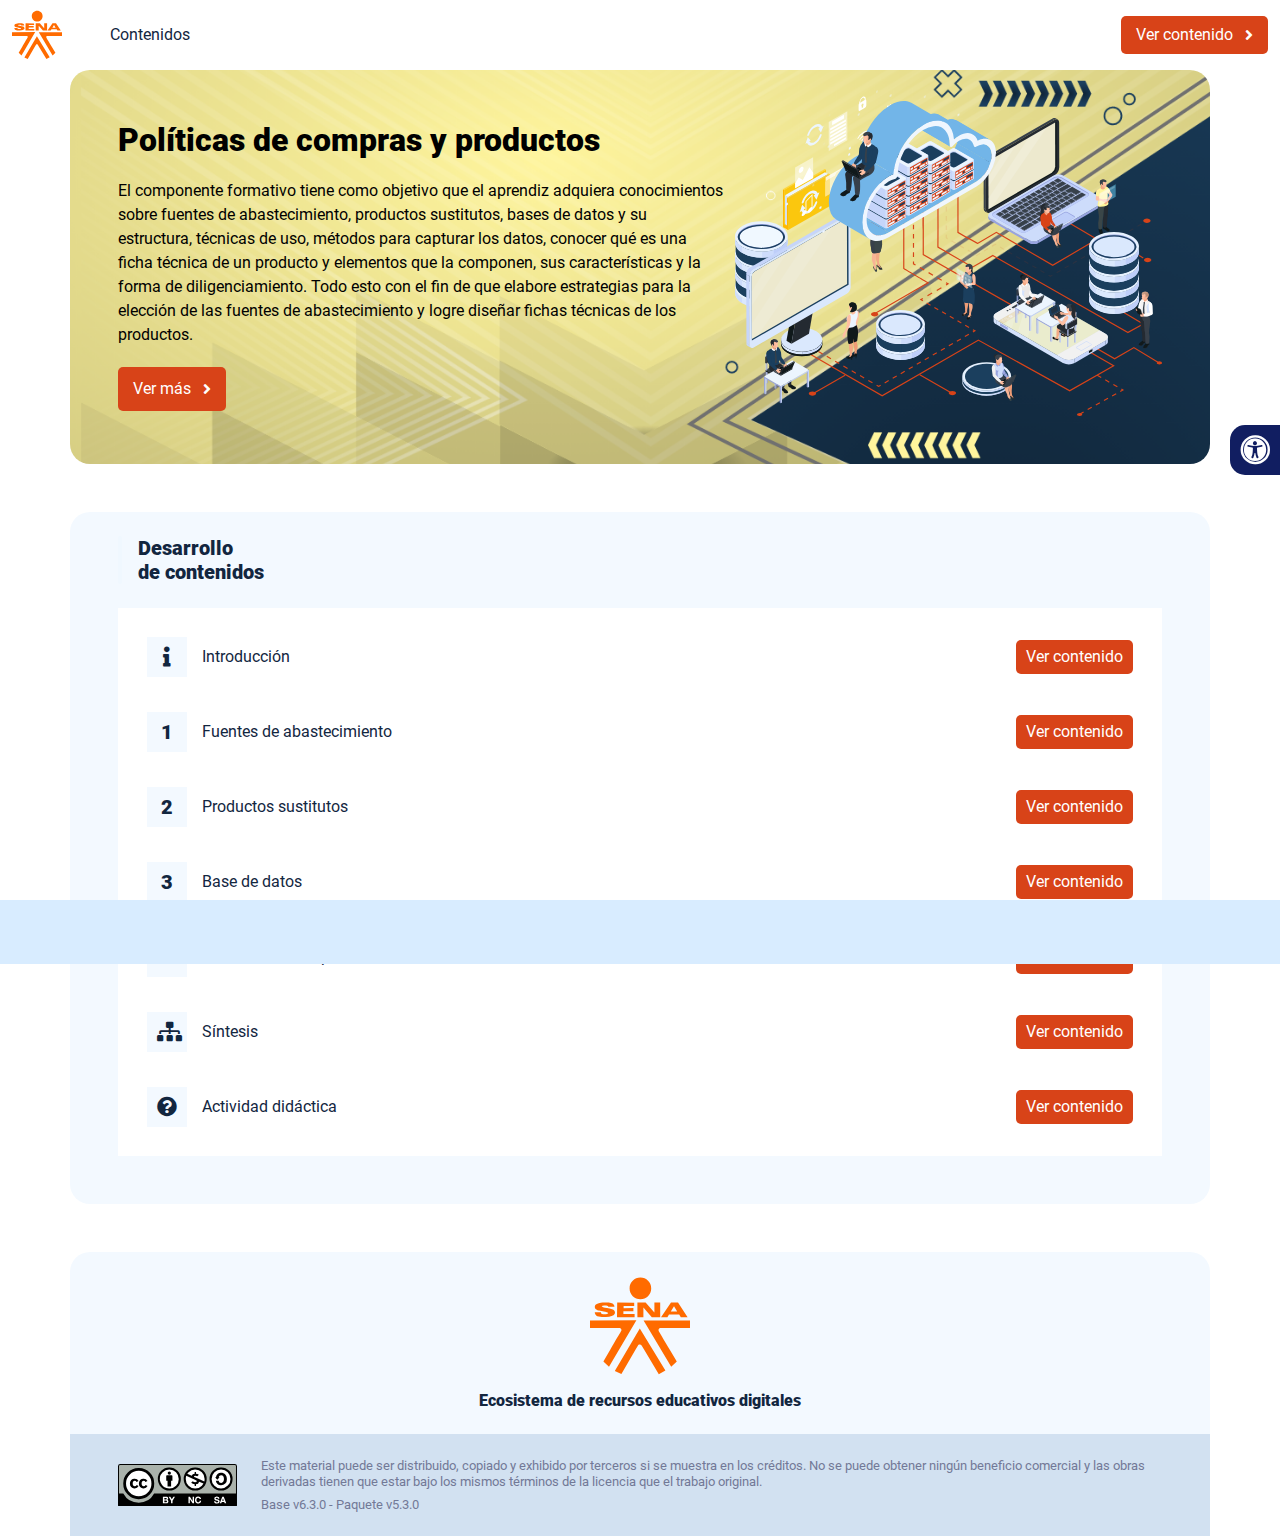
<file: index.html>
<!DOCTYPE html><html lang=""><head><meta charset="utf-8"><meta http-equiv="X-UA-Compatible" content="IE=edge"><meta name="viewport" content="width=device-width,initial-scale=1"><link rel="icon" href="favicon.ico"><title>Políticas de compras y productos</title><link href="css/chunk-0c047e41.3babef71.css" rel="prefetch"><link href="css/chunk-25b302c8.3babef71.css" rel="prefetch"><link href="css/chunk-26fc7596.3babef71.css" rel="prefetch"><link href="css/chunk-2d2747e2.3babef71.css" rel="prefetch"><link href="css/chunk-32334cb6.3babef71.css" rel="prefetch"><link href="css/chunk-3c57cd7b.3babef71.css" rel="prefetch"><link href="css/chunk-4f2d402a.3babef71.css" rel="prefetch"><link href="css/chunk-4fde0a08.14d1f3e8.css" rel="prefetch"><link href="css/chunk-515a8379.e38e3362.css" rel="prefetch"><link href="css/chunk-59974754.1beefb1c.css" rel="prefetch"><link href="css/chunk-6e1e538a.126808df.css" rel="prefetch"><link href="css/chunk-766a929b.db2aebdd.css" rel="prefetch"><link href="css/chunk-f2df7d2c.3babef71.css" rel="prefetch"><link href="css/comple.5e33f52e.css" rel="prefetch"><link href="css/creditos.03e0cec9.css" rel="prefetch"><link href="css/glosario.50fc37cf.css" rel="prefetch"><link href="css/referencias.91742cb4.css" rel="prefetch"><link href="js/actividad.e58caf43.js" rel="prefetch"><link href="js/chunk-0206bfa0.a278e582.js" rel="prefetch"><link href="js/chunk-0c047e41.9dab790d.js" rel="prefetch"><link href="js/chunk-13a6037e.81eda5eb.js" rel="prefetch"><link href="js/chunk-18f95272.7a57d180.js" rel="prefetch"><link href="js/chunk-25b302c8.c0c96807.js" rel="prefetch"><link href="js/chunk-26fc7596.72ac93ab.js" rel="prefetch"><link href="js/chunk-2c06842c.fb99932f.js" rel="prefetch"><link href="js/chunk-2d0e96ec.5df2f04d.js" rel="prefetch"><link href="js/chunk-2d208d90.cd091006.js" rel="prefetch"><link href="js/chunk-2d21d0e2.e3102ef0.js" rel="prefetch"><link href="js/chunk-2d22c123.07fa3afa.js" rel="prefetch"><link href="js/chunk-2d2747e2.830388c1.js" rel="prefetch"><link href="js/chunk-2e80bb9a.16424b70.js" rel="prefetch"><link href="js/chunk-319206de.612f074e.js" rel="prefetch"><link href="js/chunk-32334cb6.440e7537.js" rel="prefetch"><link href="js/chunk-3c57cd7b.415a152e.js" rel="prefetch"><link href="js/chunk-3d6834f6.e36439ef.js" rel="prefetch"><link href="js/chunk-4cdd78c0.57da21f4.js" rel="prefetch"><link href="js/chunk-4f2d402a.cce421b8.js" rel="prefetch"><link href="js/chunk-4fde0a08.42f6160f.js" rel="prefetch"><link href="js/chunk-515a8379.3dc189c9.js" rel="prefetch"><link href="js/chunk-53ccb27e.2eb129e7.js" rel="prefetch"><link href="js/chunk-55d286b8.761dc6b8.js" rel="prefetch"><link href="js/chunk-59974754.10e91e45.js" rel="prefetch"><link href="js/chunk-6e1e538a.b8da87ec.js" rel="prefetch"><link href="js/chunk-766a929b.b7bdd6eb.js" rel="prefetch"><link href="js/chunk-c796899c.fdb738a9.js" rel="prefetch"><link href="js/chunk-e8a7823a.c1f222d4.js" rel="prefetch"><link href="js/chunk-f2df7d2c.156dfe57.js" rel="prefetch"><link href="js/chunk-fde47172.7234b9b3.js" rel="prefetch"><link href="js/comple.4ca39cfe.js" rel="prefetch"><link href="js/creditos.123db9e8.js" rel="prefetch"><link href="js/glosario.8568649a.js" rel="prefetch"><link href="js/intro.f7fcc3fc.js" rel="prefetch"><link href="js/referencias.30981697.js" rel="prefetch"><link href="js/sintesis.75b5811d.js" rel="prefetch"><link href="js/tema1.993ba6f9.js" rel="prefetch"><link href="js/tema2.23c38e58.js" rel="prefetch"><link href="js/tema3.fe1a0c61.js" rel="prefetch"><link href="css/app.f1884e1a.css" rel="preload" as="style"><link href="css/chunk-vendors.99aa1310.css" rel="preload" as="style"><link href="js/app.19888e36.js" rel="preload" as="script"><link href="js/chunk-vendors.b55bff27.js" rel="preload" as="script"><link href="css/chunk-vendors.99aa1310.css" rel="stylesheet"><link href="css/app.f1884e1a.css" rel="stylesheet"></head><body><noscript><strong>We're sorry but Políticas de compras y productos doesn't work properly without JavaScript enabled. Please enable it to continue.</strong></noscript><div id="app"></div><script src="js/chunk-vendors.b55bff27.js"></script><script src="js/app.19888e36.js"></script></body></html>
</file>
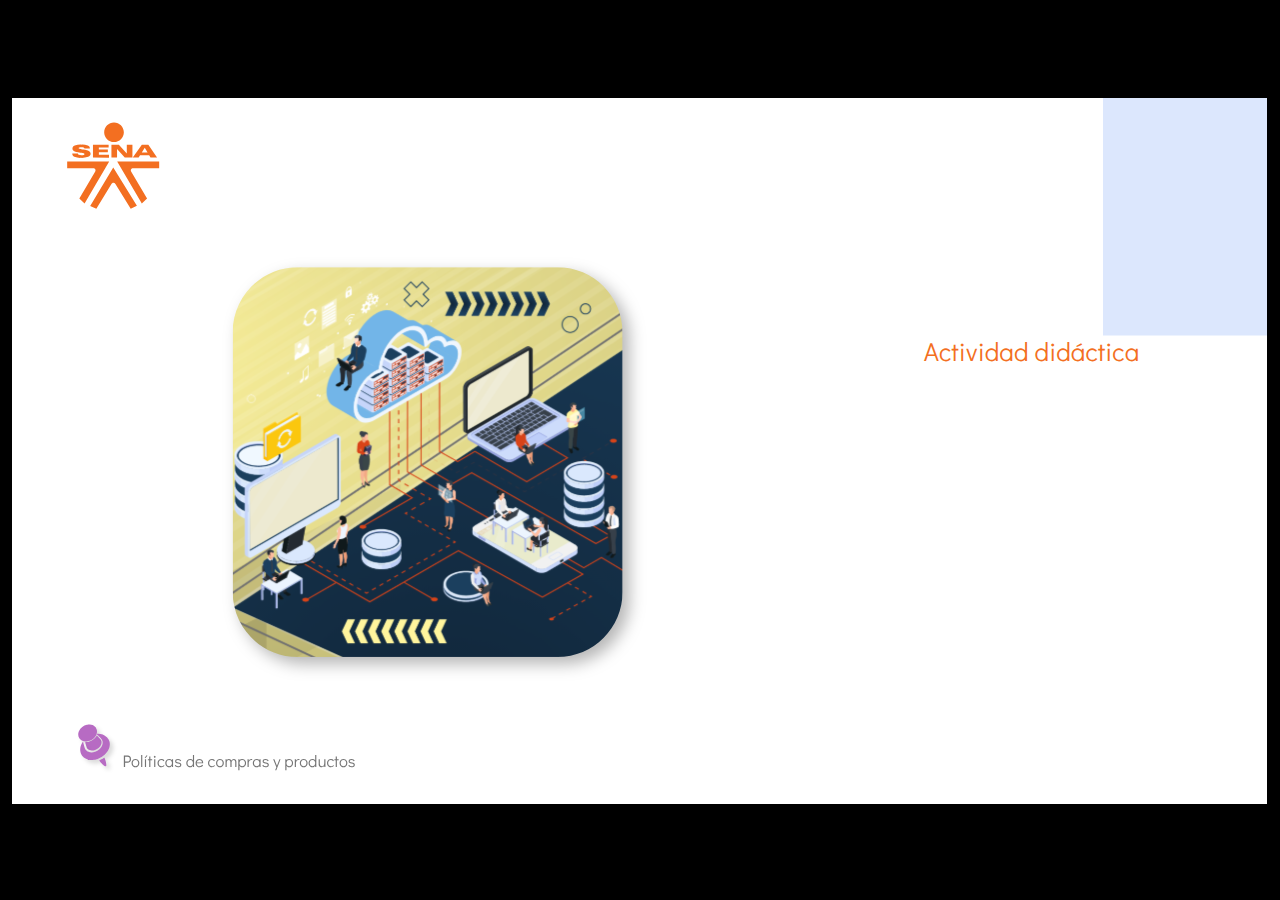
<file: actividades/index.html>
﻿<!doctype html>
<html lang="es">
<head>
  <meta charset="utf-8">
  <!-- Creado con Storyline 360 - http://www.articulate.com  -->
  <!-- version: 3.68.28887.0 -->
  <title>Actividad did&#225;ctica</title>
  <meta http-equiv="x-ua-compatible" content="IE=edge"/>
  <meta name="viewport" content="width=device-width,initial-scale=1,user-scalable=no,shrink-to-fit=no,minimal-ui"/>
  <meta name="apple-mobile-web-app-capable" content="yes"/>
  <style>
    html, body { height: 100%; padding: 0; margin: 0 }
    #app { height: 100%; width: 100%; }
  </style>

  <script>
    window.DS = {};
    window.globals = {
      DATA_PATH_BASE: '',
      HAS_FRAME: true,
      HAS_SLIDE: true,

      lmsPresent: false,
      tinCanPresent: false,
      cmi5Present: false,
      aoSupport: false,
      scale: 'show all',
      captureRc: false,
      browserSize: 'optimal',
      bgColor: '#000000',
      features: 'AccessibleVideo,FullScreenToggle,InsertSvgPicture,LayerPresentAsDialog,MultipleQuizTracking,QuestionCorrectVariable,UpdatedThemeEditor',
      themeName: 'classic',
      preloaderColor: '#FFFFFF',
      suppressAnalytics: false,
      productChannel: 'stable',
      publishSource: 'storyline',
      aid: 'aid|5304b41d-7af7-4125-b8d1-83eb222823e2',
      cid: 'ff905f5b-4fc9-46a5-abfc-0bcb85286622',
      playerVersion: '3.68.28887.0',
      publishTimestamp: '2022-11-01T11:01:02.1238998Z',
      maxIosVideoElements: 10,
      connectionSettings: { },

      
      parseParams: function(qs) {
        if (window.globals.parsedParams != null) {
          return window.globals.parsedParams;
        }
        qs = (qs || window.location.search.substr(1)).split('+').join(' ');
        var params = {},
            tokens,
            re = /[?&]?([^=]+)=([^&]*)/g;

        while (tokens = re.exec(qs)) {
          params[decodeURIComponent(tokens[1]).trim()] =
            decodeURIComponent(tokens[2]).trim();
        }
        window.globals.parsedParams = params;
        return params;
      }

    };
  </script>
  <script>
    var isIe11 = ('ActiveXObject' in window || window.MSBlobBuilder != null)
      && window.msCrypto != null && !window.ActiveXObject;
    if (isIe11) {
      window.globals.unsupportedBrowser = true;
      document.write(atob('[base64]'));
    }
  </script>
  
  <script>window.THREE = { };</script>
  
</head>
<body style="background: #000000" class="cs-HTML theme-classic">
  <!-- 360 -->
  <script>!function(e){var i=/iPhone/i,o=/iPod/i,n=/iPad/i,t=/(?=.*\bAndroid\b)(?=.*\bMobile\b)/i,d=/Android/i,s=/(?=.*\bAndroid\b)(?=.*\bSD4930UR\b)/i,b=/(?=.*\bAndroid\b)(?=.*\b(?:KFOT|KFTT|KFJWI|KFJWA|KFSOWI|KFTHWI|KFTHWA|KFAPWI|KFAPWA|KFARWI|KFASWI|KFSAWI|KFSAWA)\b)/i,r=/IEMobile/i,h=/(?=.*\bWindows\b)(?=.*\bARM\b)/i,a=/BlackBerry/i,l=/BB10/i,p=/Opera Mini/i,f=/(CriOS|Chrome)(?=.*\bMobile\b)/i,u=/(?=.*\bFirefox\b)(?=.*\bMobile\b)/i,c=new RegExp("(?:Nexus 7|BNTV250|Kindle Fire|Silk|GT-P1000)","i"),w=function(e,i){return e.test(i)},A=function(e){var A=e||navigator.userAgent,v=A.split("[FBAN");if(void 0!==v[1]&&(A=v[0]),this.apple={phone:w(i,A),ipod:w(o,A),tablet:!w(i,A)&&w(n,A),device:w(i,A)||w(o,A)||w(n,A)},this.amazon={phone:w(s,A),tablet:!w(s,A)&&w(b,A),device:w(s,A)||w(b,A)},this.android={phone:w(s,A)||w(t,A),tablet:!w(s,A)&&!w(t,A)&&(w(b,A)||w(d,A)),device:w(s,A)||w(b,A)||w(t,A)||w(d,A)},this.windows={phone:w(r,A),tablet:w(h,A),device:w(r,A)||w(h,A)},this.other={blackberry:w(a,A),blackberry10:w(l,A),opera:w(p,A),firefox:w(u,A),chrome:w(f,A),device:w(a,A)||w(l,A)||w(p,A)||w(u,A)||w(f,A)},this.seven_inch=w(c,A),this.any=this.apple.device||this.android.device||this.windows.device||this.other.device||this.seven_inch,this.phone=this.apple.phone||this.android.phone||this.windows.phone,this.tablet=this.apple.tablet||this.android.tablet||this.windows.tablet,"undefined"==typeof window)return this},v=function(){var e=new A;return e.Class=A,e};"undefined"!=typeof module&&module.exports&&"undefined"==typeof window?module.exports=A:"undefined"!=typeof module&&module.exports&&"undefined"!=typeof window?module.exports=v():"function"==typeof define&&define.amd?define("isMobile",[],e.isMobile=v()):e.isMobile=v()}(this);
    window.isMobile.apple.tablet = window.isMobile.apple.tablet ||
      (navigator.platform === 'MacIntel' && navigator.maxTouchPoints > 1);
    window.isMobile.apple.device = window.isMobile.apple.device || window.isMobile.apple.tablet;
    window.isMobile.tablet = window.isMobile.tablet || window.isMobile.apple.tablet;
    window.isMobile.any = window.isMobile.any || window.isMobile.apple.tablet;
  </script>

  <div id="focus-sink" tabindex="-1"></div>

  <div id="preso"></div>
  <script>
    (function() {

      var classTypes = [ 'desktop', 'mobile', 'phone', 'tablet' ];

      var addDeviceClasses = function(prefix, testObj) {
        var curr, i;
        for (i = 0; i < classTypes.length; i++) {
          curr = classTypes[i];
          if (testObj[curr]) {
            document.body.classList.add(prefix + curr);
          }
        }
      };

      var params = window.globals.parseParams(),
          isDevicePreview = params.devicepreview === '1',
          isPhoneOverride = params.deviceType === 'phone' || (isDevicePreview && params.phone == '1'),
          isTabletOverride = (params.deviceType === 'tablet' || isDevicePreview) && !isPhoneOverride,
          isMobileOverride = isPhoneOverride || isTabletOverride;

      var deviceView = {
        desktop: !window.isMobile.any && !isMobileOverride,
        mobile: window.isMobile.any || isMobileOverride,
        phone: isPhoneOverride || (window.isMobile.phone && !isTabletOverride),
        tablet: isTabletOverride || window.isMobile.tablet
      };

      window.globals.deviceView = deviceView;
      window.isMobile.desktop = !window.isMobile.any;
      window.isMobile.mobile = window.isMobile.any;

      addDeviceClasses('view-', deviceView);

    })();
  </script>
  
  <script src='story_content/user.js' type=text/javascript></script>
  <div class="slide-loader"></div>

  <script>
    if (window.globals.deviceView.isMobile) { var doc = document, loader = doc.body.querySelector('.slide-loader'); [ 1, 2, 3 ].forEach(function(n) { var d = doc.createElement('div'); d.style.backgroundColor = window.globals.preloaderColor; d.classList.add('mobile-loader-dot'); d.classList.add('dot' + n); loader.appendChild(d); }); }
  </script>

  <div class="mobile-load-title-overlay" style="display: none">
    <div class="mobile-load-title">Actividad did&#225;ctica</div>
  </div>

  <div class="mobile-chrome-warning"></div>

  
<style>
  .warn-connection-dialog {
    display: none;
    background: transparent;
    pointer-events: none;
    position: fixed;
    left: 0;
    top: 0;
    width: 100%;
    height: 100%;
    z-index: 999;
  }

  .warn-connection-content {
    border-radius: 4px;
    background: white;
    border: 1px solid #E7E7E7;
    color: #333333;
    box-shadow: 0 2px 4px rgba(0, 0, 0, 0.25);
    transition: all 150ms ease-out;
    position: absolute;
    white-space: nowrap;
  }

  .view-phone.is-landscape .warn-connection-content {
    left: 23px;
    bottom: 23px;
  }

  .view-tablet.is-landscape .warn-connection-content {
    left: 50%;
    top: 20px;
    transform: translateX(-50%);
  }

  .is-portrait .warn-connection-content {
    transform: translate(-50%, calc(-100% - 15px));
  }

  .warn-connection-content p {
    display: inline-block;
    margin: 0 8px 0 0;
    line-height: 33px;
    font-size: 11px;
  }

  .warn-connection-content svg {
    position: relative;
    vertical-align: middle;
    margin: 0 2px 2px 8px;
  }

  .view-desktop .warn-connection-content {
    left: 1.5em;
    bottom: 1.5em;
  }

  .view-desktop .warn-connection-content p {
    font-size: 1.1em;
  }

  .is-offline .warn-connection-dialog {
    display: block;
  }

  .is-offline .cs-panel * {
    pointer-events: none !important;
  }

  .is-offline .cs-panel {
    pointer-events: all !important;
  }

  .is-offline #nav-controls * {
    pointer-events: none !important;
  }

  .is-offline #nav-controls {
    pointer-events: all !important;
  }
</style>

<div class="warn-connection-dialog">
  <div class="warn-connection-content">
    <svg width="17" height="15" viewBox="0 0 17 15" xmlns="http://www.w3.org/2000/svg">
      <path fill="#8F0000" stroke="white" d="M16.07,12.98 L15.88,12.23 L9.51,1.21 C8.97,0.26,7.6,0.26,7.06,1.21 L0.69,12.23 C0.15,13.16,0.81,14.36,1.91,14.36 H14.65 C15.47,14.36,16.05,13.7,16.07,12.98 Z"/>
      <path fill="white" stroke="white" d="M8.58,5.5 C8.35,5.28,8.5,5.35,8.21,5.32 C8.09,5.35,7.97,5.49,7.96,5.67 C7.97,5.79,7.98,5.92,7.98,6.04 L7.98,6.04 C7.99,6.17,8,6.31,8.01,6.43 L8.01,6.44 C8.03,6.92,8.06,7.41,8.09,7.9 L8.09,7.9 C8.12,8.39,8.14,8.88,8.17,9.37 C8.17,9.39,8.18,9.42,8.2,9.44 C8.23,9.46,8.25,9.47,8.28,9.47 C8.31,9.47,8.34,9.46,8.35,9.44 C8.37,9.43,8.38,9.4,8.39,9.35 L8.39,9.34 C8.39,9.24,8.4,9.15,8.4,9.05 L8.4,9.05 C8.41,8.96,8.41,8.86,8.42,8.75 C8.43,8.44,8.45,8.12,8.47,7.81 L8.47,7.81 C8.49,7.49,8.51,7.18,8.53,6.87 C8.55,6.46,8.56,6.05,8.59,5.64 L8.6,5.62 C8.6,5.57,8.59,5.53,8.58,5.5 L8.21,5.32 Z"/>
      <circle fill="white" stroke="white" cx="8.3" cy="11.35" r="0.3"/>
    </svg>
    <p>You are offline. Trying to reconnect...</p>
  </div>
</div>

<script>
  (function() {
    window.DS.connection = {
      warningShown: false,
      assets: {},
      loadingAssetGroup: false,
      retryDelay: 500
    };

    // @TODO this is POC code and can be cleaned up a bit more if we move forward
    // with the feature



    // The `window.globals.features` variable must be set in `webpack.dev.config` when testing locally - it is not enough
    // to have it in the data - but it must be set there as well.
    var useConnectionMessages = window.AbortController != null &&
      window.location.protocol != 'file:' &&
      window.globals.features.indexOf('ConnectionMessages') != -1;

    window.DS.connection.useConnectionMessages = useConnectionMessages

    var assetCount = 0;
    var checkLoadedId;
    var connectionSettings = window.globals.connectionSettings;

    if (useConnectionMessages && connectionSettings != null) {
      var contentEl = document.querySelector('.warn-connection-content');
      var messageEl = contentEl.querySelector('p')

      if (connectionSettings.useDarkTheme) {
        contentEl.style.borderColor = '#BABBBA';
        contentEl.style.backgroundColor = '#282828';
        contentEl.style.color = '#FFFFFF';
      }

      if (connectionSettings.message != null) {
        messageEl.textContent = window.decodeURIComponent(connectionSettings.message);
      }
    }

    function checkAssetsReady() {
      for (var i in DS.connection.assets) {
        if (!DS.connection.assets[i].success) {
          return false;
        }
      }
      return true;
    }

    function stopAssetGroup() {
      if (!useConnectionMessages) { return; }

      assetCount = 0;

      DS.connection.oldAssetGroup = DS.connection.assets;
      DS.connection.assets = {};
      DS.connection.loadingAssetGroup = false;
      clearInterval(checkLoadedId);
    }

    function startAssetGroup() {
      if (!useConnectionMessages) { return; }
      var ticks = 0;
      clearInterval(checkLoadedId);
      checkLoadedId = setInterval(function() {
        var loaded = 0;
        if (assetCount === 0 && loaded === 0) {
          clearInterval(checkLoadedId);
          return;
        }

        for (var i in DS.connection.assets) {
          if (DS.connection.assets[i].success) {
            loaded++;
          }
        }

        if (assetCount === loaded && checkAssetsReady()) {
          for (var i in DS.connection.assets) {
            if (DS.connection.assets[i].action) {
              DS.connection.assets[i].action();
            }
          }
          hideWarning();
          stopAssetGroup();
        }
      }, 100)
    }

    function requiredAsset(url, action, retry, type) {
      if (!useConnectionMessages) { return; }
      if (DS.connection.assets[url]) { return; }

      DS.connection.assets[url] = {
        success: false, action: action, retry: retry, type: type
      };
      assetCount = Object.keys(DS.connection.assets).length;
      if (!DS.connection.loadingAssetGroup) {
        startAssetGroup();
      }
      DS.connection.loadingAssetGroup = true;
    }

    function assetLoaded(url) {
      if (!useConnectionMessages) { return; }
      if (DS.connection.assets[url]) {
        DS.connection.assets[url].success = true;
      }
    }

    function assetFailed(url) {
      if (!useConnectionMessages) { return; }
      if (!DS.connection.assets[url]) {
        if (/\.js$/.test(url)) {
          setTimeout(function() {
            if (DS.connection.lastSlideLoaded != null) {
              DS.connection.lastSlideLoaded();
            }
          }, DS.connection.retryDelay);
        }
        return;
      }
      if (!DS.connection.warningShown) { showWarning(); }
      if (DS.connection.assets[url].retry) {
        setTimeout(function() {
          if (!DS.connection.assets[url].success) {
            DS.connection.assets[url].retry()
          }
        }, DS.connection.retryDelay);
      }
    }

    function hideWarning() {
      document.body.classList.remove('is-offline');
      DS.connection.warningShown = false;
    }
    DS.connection.hideWarning = hideWarning

    function showWarning(btn) {
      document.body.classList.add('is-offline')
      DS.connection.warningShown = true;
      updateWarningPosition();
    }

    function updateWarningPosition() {
      if (!DS.connection.warningShown) {
        return;
      }

      var isPortrait = document.body.classList.contains('is-portrait');
      var warningEl = document.querySelector('.warn-connection-content');

      if (isPortrait) {
        var slide = document.querySelector('.primary-slide');
        var slideRect = slide.getBoundingClientRect();

        warningEl.style.top = `${slideRect.top}px`
        warningEl.style.left = `${slideRect.left + slideRect.width / 2}px`
      } else {
        warningEl.style.top = null;
        warningEl.style.left = null;
      }

      window.requestAnimationFrame(updateWarningPosition);
    }

    // these will all be noops if the feature flag isn't set in
    // the data and `window.globals.features`
    DS.connection.requiredAsset = requiredAsset;
    DS.connection.assetLoaded = assetLoaded;
    DS.connection.assetFailed = assetFailed;
    DS.connection.stopAssetGroup = stopAssetGroup;
    DS.connection.startAssetGroup = startAssetGroup;
  })();
</script>


  <script>
    
    if (window.autoSpider && window.vInterfaceObject) {
      document.querySelector('.mobile-load-title-overlay').style.display = 'none';
    }
  </script>

  

  <link rel="stylesheet" href="html5/data/css/output.min.css" data-noprefix/>
</body>
<script src="html5/lib/scripts/bootstrapper.min.js"></script>
</html>
</file>
<file: css/chunk-0c047e41.3babef71.css>
.actividad[data-v-22adfd6b]{background-color:#f2f2f2}.horizontal-scroll__wrapper[data-v-22adfd6b]{overflow:hidden}.horizontal-scroll[data-v-22adfd6b]{display:flex;transition:transform .5s ease-in-out;align-items:center;flex-wrap:nowrap}.horizontal-scroll[data-v-22adfd6b]:not(.row){width:100%}.horizontal-scroll--item-fw[data-v-22adfd6b]>div{flex-grow:0;flex-shrink:0;width:100%;margin:0!important}
</file>
<file: css/chunk-25b302c8.3babef71.css>
.actividad[data-v-22adfd6b]{background-color:#f2f2f2}.horizontal-scroll__wrapper[data-v-22adfd6b]{overflow:hidden}.horizontal-scroll[data-v-22adfd6b]{display:flex;transition:transform .5s ease-in-out;align-items:center;flex-wrap:nowrap}.horizontal-scroll[data-v-22adfd6b]:not(.row){width:100%}.horizontal-scroll--item-fw[data-v-22adfd6b]>div{flex-grow:0;flex-shrink:0;width:100%;margin:0!important}
</file>
<file: css/chunk-26fc7596.3babef71.css>
.actividad[data-v-22adfd6b]{background-color:#f2f2f2}.horizontal-scroll__wrapper[data-v-22adfd6b]{overflow:hidden}.horizontal-scroll[data-v-22adfd6b]{display:flex;transition:transform .5s ease-in-out;align-items:center;flex-wrap:nowrap}.horizontal-scroll[data-v-22adfd6b]:not(.row){width:100%}.horizontal-scroll--item-fw[data-v-22adfd6b]>div{flex-grow:0;flex-shrink:0;width:100%;margin:0!important}
</file>
<file: css/chunk-2d2747e2.3babef71.css>
.actividad[data-v-22adfd6b]{background-color:#f2f2f2}.horizontal-scroll__wrapper[data-v-22adfd6b]{overflow:hidden}.horizontal-scroll[data-v-22adfd6b]{display:flex;transition:transform .5s ease-in-out;align-items:center;flex-wrap:nowrap}.horizontal-scroll[data-v-22adfd6b]:not(.row){width:100%}.horizontal-scroll--item-fw[data-v-22adfd6b]>div{flex-grow:0;flex-shrink:0;width:100%;margin:0!important}
</file>
<file: css/chunk-32334cb6.3babef71.css>
.actividad[data-v-22adfd6b]{background-color:#f2f2f2}.horizontal-scroll__wrapper[data-v-22adfd6b]{overflow:hidden}.horizontal-scroll[data-v-22adfd6b]{display:flex;transition:transform .5s ease-in-out;align-items:center;flex-wrap:nowrap}.horizontal-scroll[data-v-22adfd6b]:not(.row){width:100%}.horizontal-scroll--item-fw[data-v-22adfd6b]>div{flex-grow:0;flex-shrink:0;width:100%;margin:0!important}
</file>
<file: css/chunk-3c57cd7b.3babef71.css>
.actividad[data-v-22adfd6b]{background-color:#f2f2f2}.horizontal-scroll__wrapper[data-v-22adfd6b]{overflow:hidden}.horizontal-scroll[data-v-22adfd6b]{display:flex;transition:transform .5s ease-in-out;align-items:center;flex-wrap:nowrap}.horizontal-scroll[data-v-22adfd6b]:not(.row){width:100%}.horizontal-scroll--item-fw[data-v-22adfd6b]>div{flex-grow:0;flex-shrink:0;width:100%;margin:0!important}
</file>
<file: css/chunk-4f2d402a.3babef71.css>
.actividad[data-v-22adfd6b]{background-color:#f2f2f2}.horizontal-scroll__wrapper[data-v-22adfd6b]{overflow:hidden}.horizontal-scroll[data-v-22adfd6b]{display:flex;transition:transform .5s ease-in-out;align-items:center;flex-wrap:nowrap}.horizontal-scroll[data-v-22adfd6b]:not(.row){width:100%}.horizontal-scroll--item-fw[data-v-22adfd6b]>div{flex-grow:0;flex-shrink:0;width:100%;margin:0!important}
</file>
<file: css/chunk-4fde0a08.14d1f3e8.css>
.actividad[data-v-a108b06a]{background-color:#f2f2f2}.header[data-v-a108b06a]{position:sticky;top:0;padding-top:10px;padding-bottom:10px;background-color:#fff;z-index:10010;line-height:1.1em}.header__logo[data-v-a108b06a]{width:50px}@media (max-width:576px){.header__componente-formativo[data-v-a108b06a]{font-size:.8em}}.header__menu[data-v-a108b06a]{cursor:pointer}.header__menu span[data-v-a108b06a]{font-size:.7em;display:block;line-height:1em;text-align:center;color:#111e61}.header__menu__btn[data-v-a108b06a]{width:30px;height:30px;position:relative;margin-bottom:4px}.header__menu__btn .line-1[data-v-a108b06a],.header__menu__btn .line-2[data-v-a108b06a],.header__menu__btn .line-3[data-v-a108b06a]{height:4px;width:30px;background-color:#111e61;transform-origin:center center;position:absolute;left:0;border-radius:2px}.header__menu__btn .line-1[data-v-a108b06a]{top:4px;-webkit-animation:line-1-inactive-data-v-a108b06a .5s ease-in-out forwards;animation:line-1-inactive-data-v-a108b06a .5s ease-in-out forwards}.header__menu__btn .line-2[data-v-a108b06a]{top:13px;-webkit-animation:line-2-inactive-data-v-a108b06a .5s ease-in-out forwards;animation:line-2-inactive-data-v-a108b06a .5s ease-in-out forwards}.header__menu__btn .line-3[data-v-a108b06a]{top:22px;-webkit-animation:line-3-inactive-data-v-a108b06a .5s ease-in-out forwards;animation:line-3-inactive-data-v-a108b06a .5s ease-in-out forwards}.header__menu__btn[data-v-a108b06a]:hover{cursor:pointer}.header__menu__btn--open .line-1[data-v-a108b06a]{-webkit-animation:line-1-active-data-v-a108b06a .5s ease-in-out forwards;animation:line-1-active-data-v-a108b06a .5s ease-in-out forwards}.header__menu__btn--open .line-2[data-v-a108b06a]{-webkit-animation:line-2-active-data-v-a108b06a .5s ease-in-out forwards;animation:line-2-active-data-v-a108b06a .5s ease-in-out forwards}.header__menu__btn--open .line-3[data-v-a108b06a]{-webkit-animation:line-3-active-data-v-a108b06a .5s ease-in-out forwards;animation:line-3-active-data-v-a108b06a .5s ease-in-out forwards}@-webkit-keyframes line-1-active-data-v-a108b06a{0%{transform:translate(0) rotate(0)}50%{transform:translateY(9px) rotate(0)}to{transform:translateY(9px) rotate(45deg)}}@keyframes line-1-active-data-v-a108b06a{0%{transform:translate(0) rotate(0)}50%{transform:translateY(9px) rotate(0)}to{transform:translateY(9px) rotate(45deg)}}@-webkit-keyframes line-2-active-data-v-a108b06a{0%{transform:scale(1)}to{transform:scale(0)}}@keyframes line-2-active-data-v-a108b06a{0%{transform:scale(1)}to{transform:scale(0)}}@-webkit-keyframes line-3-active-data-v-a108b06a{0%{transform:translate(0) rotate(0)}50%{transform:translateY(-9px) rotate(0)}to{transform:translateY(-9px) rotate(-45deg)}}@keyframes line-3-active-data-v-a108b06a{0%{transform:translate(0) rotate(0)}50%{transform:translateY(-9px) rotate(0)}to{transform:translateY(-9px) rotate(-45deg)}}@-webkit-keyframes line-1-inactive-data-v-a108b06a{0%{transform:translateY(9px) rotate(45deg)}50%{transform:translateY(9px) rotate(0)}to{transform:translate(0) rotate(0)}}@keyframes line-1-inactive-data-v-a108b06a{0%{transform:translateY(9px) rotate(45deg)}50%{transform:translateY(9px) rotate(0)}to{transform:translate(0) rotate(0)}}@-webkit-keyframes line-2-inactive-data-v-a108b06a{0%{transform:scale(0)}to{transform:scale(1)}}@keyframes line-2-inactive-data-v-a108b06a{0%{transform:scale(0)}to{transform:scale(1)}}@-webkit-keyframes line-3-inactive-data-v-a108b06a{0%{transform:translateY(-9px) rotate(-45deg)}50%{transform:translateY(-9px) rotate(0)}to{transform:translate(0) rotate(0)}}@keyframes line-3-inactive-data-v-a108b06a{0%{transform:translateY(-9px) rotate(-45deg)}50%{transform:translateY(-9px) rotate(0)}to{transform:translate(0) rotate(0)}}
</file>
<file: css/chunk-515a8379.e38e3362.css>
.actividad{background-color:#f2f2f2}.banner-interno{position:relative}.banner-interno__fondo{position:absolute;top:0;bottom:-50px;left:0;right:0;background-color:#fff59d;background-size:cover;background-position:50%}.banner-interno__titulo{display:flex;align-items:center}.banner-interno__titulo__icono{display:block;width:32px;height:32px;border-radius:50%;background-color:#000;position:relative}.banner-interno__titulo__icono i{color:#fff59d;position:absolute;left:50%;top:50%;transform:translate(-50%,-50%)}.banner-interno__titulo h1,.banner-interno__titulo h2,.banner-interno__titulo h3,.banner-interno__titulo h4,.banner-interno__titulo h5,.banner-interno__titulo h6{color:#000;line-height:1.1em}
</file>
<file: css/chunk-59974754.1beefb1c.css>
.actividad{background-color:#f2f2f2}.aside-menu{position:sticky;top:70px;flex:0 0 0;width:0;min-height:calc(100vh - 70px);max-height:calc(100vh - 70px);background-color:#f3f9ff;transition:flex .5s ease-in-out,width .5s ease-in-out;overflow-x:hidden;z-index:100001}.aside-menu a{color:#111e61}.aside-menu--open{flex:0 0 300px;width:300px}.aside-menu__content{width:300px;display:flex;flex-direction:column;justify-content:space-between;min-height:calc(100vh - 70px);max-height:calc(100vh - 70px);border-right:1px solid #d8ecff}@media (max-height:800px){.aside-menu__content{min-height:800px;max-height:800px;overflow-y:auto}}.aside-menu__header{padding:10px;text-align:center;background-color:#d8ecff}.aside-menu__header h4{margin:0}.aside-menu__menu{overflow-y:auto;flex-grow:1;list-style:none;padding-left:0;margin-bottom:0}.aside-menu__menu__item--active .aside-menu__menu__item__lnk,.aside-menu__menu__item--active .aside-menu__sec-menu__item__lnk{background-color:#d8ecff;font-weight:700}.aside-menu__menu__item--sub-menu:hover,.aside-menu__menu__item:hover,.aside-menu__sec-menu__item:hover{background-color:#d8ecff}.aside-menu__menu__item--sub-menu{padding-left:10px}.aside-menu__menu__item--sub-menu--active .aside-menu__menu__item__lnk,.aside-menu__menu__item--sub-menu--active .aside-menu__sec-menu__item__lnk{background-color:#d8ecff;font-weight:700;position:relative}.aside-menu__menu__item--sub-menu--active .aside-menu__menu__item__lnk:before,.aside-menu__menu__item--sub-menu--active .aside-menu__sec-menu__item__lnk:before{content:"";display:block;position:absolute;left:0;bottom:0;top:0;width:4px;border-radius:2px;background-color:#f0f8ff}.aside-menu__menu__item__lnk,.aside-menu__sec-menu__item__lnk{display:flex;align-items:center;padding:10px 15px;line-height:1.1em}.aside-menu__menu__item__lnk i,.aside-menu__menu__item__lnk span,.aside-menu__sec-menu__item__lnk i,.aside-menu__sec-menu__item__lnk span{margin-right:10px}.aside-menu__menu__item__lnk i:last-child,.aside-menu__menu__item__lnk span:last-child,.aside-menu__sec-menu__item__lnk i:last-child,.aside-menu__sec-menu__item__lnk span:last-child{margin-right:0}.aside-menu__sec-menu{background-color:#d8ecff;padding:10px 0;flex-shrink:0;margin-bottom:0}.aside-menu__sec-menu__item{padding:10px 15px}.aside-menu__sec-menu__item__lnk{padding:0;border-radius:1em}.aside-menu__sec-menu__item__lnk i{display:block;width:2em;height:2em;padding:.5em 0;text-align:center;background-color:#fff;border-radius:50%}.aside-menu__sec-menu__item__lnk:hover{background-color:#fff}@media (max-width:992px){.aside-menu{position:fixed;top:70px}}@media (max-width:576px){.aside-menu__sec-menu{padding-bottom:110px}}
</file>
<file: css/chunk-6e1e538a.126808df.css>
.actividad[data-v-4f6b7c58]{background-color:#f2f2f2}.accesibilidad[data-v-4f6b7c58]{position:fixed;right:0;top:50vh;height:50px;background-color:#111e61;border-top-left-radius:15px;border-bottom-left-radius:15px;transform:translateY(-50%) translateX(100%) translateX(-50px);overflow:hidden;transition:transform .3s ease-in-out,height .3s ease-in-out}.accesibilidad[data-v-4f6b7c58]:hover{transform:translateY(-50%) translateX(0);height:12.75rem}.accesibilidad [data-v-4f6b7c58]{color:#fff}.accesibilidad__menu__content .accesibilidad__menu__item[data-v-4f6b7c58]{cursor:pointer}.accesibilidad__menu__content .accesibilidad__menu__item[data-v-4f6b7c58]:hover{background-color:#273685}.accesibilidad__menu__content .accesibilidad__menu__item[data-v-4f6b7c58]:last-child{border:none}.accesibilidad__menu__item[data-v-4f6b7c58]{display:flex;align-items:center;padding:10px;border-bottom:1px solid #273685;line-height:1em;-webkit-user-select:none;-moz-user-select:none;-ms-user-select:none;user-select:none}.accesibilidad__menu i[data-v-4f6b7c58]{font-size:30px;font-style:normal;margin-right:10px;line-height:1em}.accesibilidad__menu img[data-v-4f6b7c58]{width:30px;margin-right:10px}
</file>
<file: css/chunk-766a929b.db2aebdd.css>
.actividad{background-color:#f2f2f2}.barra-avance{display:flex;align-items:center;justify-content:space-between;position:fixed;bottom:0;left:0;width:100%;padding:10px;background-color:#d8ecff;transition:transform .5s ease-in-out;z-index:100000}.barra-avance__barra{margin:0 20px;flex:1;position:relative;max-width:800px}.barra-avance__barra--amarilla,.barra-avance__barra--blanca{height:4px}.barra-avance__barra--amarilla:after,.barra-avance__barra--amarilla:before,.barra-avance__barra--blanca:after,.barra-avance__barra--blanca:before{content:"";display:block;width:10px;height:10px;border-radius:50%;position:absolute;top:50%}.barra-avance__barra--amarilla:before,.barra-avance__barra--blanca:before{left:0;transform:translate(-50%,-50%)}.barra-avance__barra--amarilla:after,.barra-avance__barra--blanca:after{right:0;transform:translate(50%,-50%)}.barra-avance__barra--blanca,.barra-avance__barra--blanca:after,.barra-avance__barra--blanca:before{background-color:#fff}.barra-avance__barra--amarilla{position:absolute;width:100%;top:0;background-color:#d84318}.barra-avance__barra--amarilla:after,.barra-avance__barra--amarilla:before{background-color:#d84318}.barra-avance__boton--regresar{background-color:#b0c0d2}.barra-avance__boton--regresar span{color:#111e61!important}.barra-avance__boton--disable{opacity:0;pointer-events:none}.barra-avance--open{transform:translateY(0)}.barra-avance--close{transform:translateY(100%)}
</file>
<file: css/chunk-f2df7d2c.3babef71.css>
.actividad[data-v-22adfd6b]{background-color:#f2f2f2}.horizontal-scroll__wrapper[data-v-22adfd6b]{overflow:hidden}.horizontal-scroll[data-v-22adfd6b]{display:flex;transition:transform .5s ease-in-out;align-items:center;flex-wrap:nowrap}.horizontal-scroll[data-v-22adfd6b]:not(.row){width:100%}.horizontal-scroll--item-fw[data-v-22adfd6b]>div{flex-grow:0;flex-shrink:0;width:100%;margin:0!important}
</file>
<file: css/comple.5e33f52e.css>
.banner-interno{position:relative}.banner-interno__fondo{position:absolute;top:0;bottom:-50px;left:0;right:0;background-color:#fff59d;background-size:cover;background-position:50%}.banner-interno__titulo{display:flex;align-items:center}.banner-interno__titulo__icono{display:block;width:32px;height:32px;border-radius:50%;background-color:#000;position:relative}.banner-interno__titulo__icono i{color:#fff59d;position:absolute;left:50%;top:50%;transform:translate(-50%,-50%)}.banner-interno__titulo h1,.banner-interno__titulo h2,.banner-interno__titulo h3,.banner-interno__titulo h4,.banner-interno__titulo h5,.banner-interno__titulo h6{color:#000;line-height:1.1em}.actividad{background-color:#f2f2f2}.complementario__enlaces{display:flex;justify-content:center;flex-wrap:wrap}.complementario__enlaces a{margin:0 5px}.complementario__btn{font-size:1.5em;line-height:1em}table{width:calc(100% - 1px);min-width:800px}table thead{background-color:#d8ecff}table thead th{border-color:#d8ecff}table td,table th{padding:25px 20px;text-align:center}
</file>
<file: css/creditos.03e0cec9.css>
.banner-interno{position:relative}.banner-interno__fondo{position:absolute;top:0;bottom:-50px;left:0;right:0;background-color:#fff59d;background-size:cover;background-position:50%}.banner-interno__titulo{display:flex;align-items:center}.banner-interno__titulo__icono{display:block;width:32px;height:32px;border-radius:50%;background-color:#000;position:relative}.banner-interno__titulo__icono i{color:#fff59d;position:absolute;left:50%;top:50%;transform:translate(-50%,-50%)}.banner-interno__titulo h1,.banner-interno__titulo h2,.banner-interno__titulo h3,.banner-interno__titulo h4,.banner-interno__titulo h5,.banner-interno__titulo h6{color:#000;line-height:1.1em}.actividad{background-color:#f2f2f2}.creditos-vista .tarjeta.credito{background-color:#d2e1f1}.creditos{color:#727997;overflow-x:auto}.creditos__item{min-width:490px}.creditos p{line-height:1.3em;margin-bottom:0;color:#727997}.creditos__titulo{font-weight:700;background-color:#d2e1f1;padding:5px 10px;border-top-radius:5px;border-top-left-radius:5px;border-top-right-radius:5px}.creditos table td,.creditos table th{border-color:#d2e1f1}
</file>
<file: css/glosario.50fc37cf.css>
.banner-interno{position:relative}.banner-interno__fondo{position:absolute;top:0;bottom:-50px;left:0;right:0;background-color:#fff59d;background-size:cover;background-position:50%}.banner-interno__titulo{display:flex;align-items:center}.banner-interno__titulo__icono{display:block;width:32px;height:32px;border-radius:50%;background-color:#000;position:relative}.banner-interno__titulo__icono i{color:#fff59d;position:absolute;left:50%;top:50%;transform:translate(-50%,-50%)}.banner-interno__titulo h1,.banner-interno__titulo h2,.banner-interno__titulo h3,.banner-interno__titulo h4,.banner-interno__titulo h5,.banner-interno__titulo h6{color:#000;line-height:1.1em}.actividad{background-color:#f2f2f2}.glosario__letra-item{display:flex}.glosario__letra-item__texto{padding-top:5px}.glosario__letra-item__letra__icono{width:32px;height:32px;position:relative;line-height:1em;border-radius:50%;background-color:#d2e1f1}.glosario__letra-item__letra__icono span{position:absolute;left:50%;top:50%;transform:translate(-50%,-50%);font-size:1.1em;font-weight:900}
</file>
<file: css/referencias.91742cb4.css>
.banner-interno{position:relative}.banner-interno__fondo{position:absolute;top:0;bottom:-50px;left:0;right:0;background-color:#fff59d;background-size:cover;background-position:50%}.banner-interno__titulo{display:flex;align-items:center}.banner-interno__titulo__icono{display:block;width:32px;height:32px;border-radius:50%;background-color:#000;position:relative}.banner-interno__titulo__icono i{color:#fff59d;position:absolute;left:50%;top:50%;transform:translate(-50%,-50%)}.banner-interno__titulo h1,.banner-interno__titulo h2,.banner-interno__titulo h3,.banner-interno__titulo h4,.banner-interno__titulo h5,.banner-interno__titulo h6{color:#000;line-height:1.1em}.actividad{background-color:#f2f2f2}.referencias__item:last-child hr{display:none}.referencias__item a{color:#2196f3;text-decoration:underline;overflow-wrap:break-word}
</file>
<file: css/app.f1884e1a.css>
*,:after,:before{box-sizing:inherit}html{height:100%;line-height:1.15;box-sizing:border-box;-webkit-font-smoothing:antialiased;-moz-osx-font-smoothing:grayscale;-webkit-text-size-adjust:100%;-ms-text-size-adjust:100%;text-rendering:optimizeLegibility}a,abbr,acronym,address,applet,article,aside,audio,b,big,blockquote,body,canvas,caption,center,cite,code,dd,del,details,dfn,div,dl,dt,em,embed,fieldset,figcaption,figure,footer,form,h1,h2,h3,h4,h5,h6,header,hgroup,html,i,iframe,img,ins,kbd,label,legend,li,mark,menu,nav,object,ol,output,p,pre,q,ruby,s,samp,section,small,span,strike,strong,sub,summary,sup,table,tbody,td,tfoot,th,thead,time,tr,tt,u,ul,var,video{margin:0;padding:0;border:0;outline:0;background:transparent;vertical-align:baseline}article,aside,details,figcaption,figure,footer,header,main,menu,nav,section,summary{display:block}[hidden],template{display:none}hr{box-sizing:content-box;height:0;border-bottom:1px solid #e8e8e8;border-left:0;border-right:0;border-top:0;margin:1.5em 0;overflow:visible}[hidden]{display:none}a{font-family:Roboto,sans-serif;font-size:1em;font-weight:400;text-decoration:none;color:#12263f;background-color:transparent;transition:all .15s ease-in-out;-webkit-text-decoration-skip:objects}a:active,a:hover{outline-width:0}a:active,a:focus,a:hover{color:#000}[type=button],[type=reset],[type=submit],button{-webkit-appearance:none;-moz-appearance:none;appearance:none;cursor:pointer;display:inline-block;vertical-align:middle;border:0;border-radius:5px;color:#fff;background-color:#d84318;font-family:Roboto,sans-serif;font-weight:400;font-size:1em;-webkit-font-smoothing:antialiased;line-height:1em;white-space:nowrap;text-decoration:none;text-transform:none;padding:.75em 1.5em;margin:0;-webkit-user-select:none;-moz-user-select:none;-ms-user-select:none;user-select:none;overflow:visible;transition:background-color .15s ease-in-out}[type=button]:focus,[type=button]:hover,[type=reset]:focus,[type=reset]:hover,[type=submit]:focus,[type=submit]:hover,button:focus,button:hover{background-color:#d84318;color:#fff}[type=button]:disabled,[type=reset]:disabled,[type=submit]:disabled,button:disabled{cursor:not-allowed;opacity:.5}[type=button]:disabled:hover,[type=reset]:disabled:hover,[type=submit]:disabled:hover,button:disabled:hover{background-color:#d84318}input,select,textarea{margin:0;display:block;font-family:Roboto,sans-serif;font-size:16px}input{overflow:visible}[type=color],[type=date],[type=datetime-local],[type=datetime],[type=email],[type=month],[type=number],[type=password],[type=search],[type=tel],[type=text],[type=time],[type=url],[type=week],input:not([type]),select,select[multiple],textarea{background-color:#fff;border:1px solid #e8e8e8;border-radius:5px;box-shadow:inset 0 1px 3px rgba(0,0,0,.06);box-sizing:inherit;margin-bottom:.75em;padding:.5em;transition:border-color .15s ease-in-out;width:100%}[type=color]:hover,[type=date]:hover,[type=datetime-local]:hover,[type=datetime]:hover,[type=email]:hover,[type=month]:hover,[type=number]:hover,[type=password]:hover,[type=search]:hover,[type=tel]:hover,[type=text]:hover,[type=time]:hover,[type=url]:hover,[type=week]:hover,input:not([type]):hover,select:hover,select[multiple]:hover,textarea:hover{border-color:shade(#e8e8e8,20%)}[type=color]:focus,[type=date]:focus,[type=datetime-local]:focus,[type=datetime]:focus,[type=email]:focus,[type=month]:focus,[type=number]:focus,[type=password]:focus,[type=search]:focus,[type=tel]:focus,[type=text]:focus,[type=time]:focus,[type=url]:focus,[type=week]:focus,input:not([type]):focus,select:focus,select[multiple]:focus,textarea:focus{border-color:#f0f8ff;box-shadow:inset 0 1px 3px rgba(0,0,0,.06),0 0 5px rgba(255,242,132,.7);outline:none}[type=color]:disabled,[type=date]:disabled,[type=datetime-local]:disabled,[type=datetime]:disabled,[type=email]:disabled,[type=month]:disabled,[type=number]:disabled,[type=password]:disabled,[type=search]:disabled,[type=tel]:disabled,[type=text]:disabled,[type=time]:disabled,[type=url]:disabled,[type=week]:disabled,input:not([type]):disabled,select:disabled,select[multiple]:disabled,textarea:disabled{background-color:shade(#fff,5%);cursor:not-allowed}[type=color]:disabled:hover,[type=date]:disabled:hover,[type=datetime-local]:disabled:hover,[type=datetime]:disabled:hover,[type=email]:disabled:hover,[type=month]:disabled:hover,[type=number]:disabled:hover,[type=password]:disabled:hover,[type=search]:disabled:hover,[type=tel]:disabled:hover,[type=text]:disabled:hover,[type=time]:disabled:hover,[type=url]:disabled:hover,[type=week]:disabled:hover,input:not([type]):disabled:hover,select:disabled:hover,select[multiple]:disabled:hover,textarea:disabled:hover{border:1px solid #e8e8e8}select{text-transform:none;max-width:100%;border-radius:5px}::-webkit-file-upload-button{background-color:#d84318;border:none;cursor:pointer;color:#fff;border-radius:5px;padding:.75em 1.5em}::-webkit-file-upload-button:hover{background-color:#d84318}optgroup{font-weight:700}fieldset{border:1px solid #e8e8e8;background-color:transparent;padding:1.5em;-webkit-margin-start:0;-webkit-margin-end:0;-webkit-padding-before:1.5em;-webkit-padding-start:1.5em;-webkit-padding-end:1.5em;-webkit-padding-after:1.5em}legend{box-sizing:border-box;color:inherit;display:table;max-width:100%;padding:0;white-space:normal;font-weight:600;-webkit-padding-start:0;-webkit-padding-end:0}label,legend{margin-bottom:.375em}label{display:block;font-size:1em;font-family:Roboto,sans-serif;font-weight:900}textarea{overflow:auto;resize:vertical}[type=checkbox],[type=radio]{box-sizing:border-box;padding:0;display:inline;margin-right:.375em}[type=number]::-webkit-inner-spin-button,[type=number]::-webkit-outer-spin-button{height:auto}[type=search]{-webkit-appearance:textfield;outline-offset:-2px}[type=search]::-webkit-search-cancel-button,[type=search]::-webkit-search-decoration{-webkit-appearance:none;-moz-appearance:none}::-moz-placeholder{color:#999}:-ms-input-placeholder{color:#999}::placeholder{color:#999}::-webkit-file-upload-button{-webkit-appearance:button;-moz-appearance:button;font:inherit}[type=file]{margin-bottom:.75em;width:100%}[type=button],[type=reset],[type=submit],button{-webkit-appearance:button}[type=button]::-moz-focus-inner,[type=reset]::-moz-focus-inner,[type=submit]::-moz-focus-inner,button::-moz-focus-inner{border-style:none;padding:0}[type=button]:-moz-focusring,[type=reset]:-moz-focusring,[type=submit]:-moz-focusring,button:-moz-focusring{outline:1px dotted ButtonText}progress{vertical-align:baseline}ol,ul{list-style:none;margin-bottom:1em}dt{font-weight:700}figure,img,picture,svg{margin:0;width:100%;max-width:100%}figcaption{display:block;background-color:#e8e8e8;padding:.75em 1.5em;font-size:.8em;font-weight:700}img,svg{display:block;border-style:none}svg:not(:root){overflow:hidden}audio,canvas,progress,video{display:inline-block}audio:not([controls]){display:none;height:0}template{display:none}table{border-collapse:collapse;border-spacing:0;table-layout:fixed;width:100%}td,th,tr{vertical-align:middle}td,th{border:1px solid #e8e8e8;padding:.75em}th{font-size:.875em;line-height:1.2}td{line-height:1.5}body{font-size:16px;font-weight:400;line-height:1.5}body,h1,h2,h3,h4,h5,h6{color:#12263f;font-family:Roboto,sans-serif}h1,h2,h3,h4,h5,h6{font-weight:900;line-height:1.2;margin:0 0 .75em}h1{font-size:2em}h2{font-size:1.5em}h3{font-size:1.25em}h4{font-size:1.125em}h5{font-size:1em}h6{font-size:.875em}p{font-family:Roboto,sans-serif;font-size:1em;font-weight:400;line-height:1.5;color:#12263f;margin-bottom:1em}b,strong{font-weight:700}dfn,em,i{font-style:italic}br{line-height:2em}u{text-decoration:underline}code,kbd,pre,samp{color:#727997;font-family:Lucida Console,Courier New,monospace;font-size:1em}sub,sup{font-size:75%;line-height:0;position:relative;vertical-align:baseline}sub{bottom:-.25em}sup{top:-.5em}small{font-size:80%}mark{background-color:#ffeb3b;color:#000}abbr[title]{border-bottom:none;text-decoration:underline;-webkit-text-decoration:underline dotted;text-decoration:underline dotted}blockquote,q{quotes:none}::selection{background:#2196f3!important;color:#fff!important;text-shadow:none}::-moz-selection{background:#2196f3!important;color:#fff!important;text-shadow:none}img::selection{background:transparent}img::-moz-selection{background:transparent}body{-webkit-tap-highlight-color:#2196F3!important}details,menu{display:block}summary{display:list-item}@media print{*,:after,:before,:first-letter,:first-line{background:transparent!important;color:#000!important;box-shadow:none!important;text-shadow:none!important}a,a:visited{text-decoration:underline}a[href]:after{content:" (" attr(href) ")"}a abbr[title]:after{content:" (" attr(title) ")"}a[href^="#"]:after,a[href^="javascript:"]:after{content:""}blockquote,pre{border:1px solid #999;page-break-inside:avoid}thead{display:table-header-group}img,tr{page-break-inside:avoid}img{max-width:100%!important}h2,h3,p{orphans:3;widows:3}h2,h3{page-break-after:avoid}}[data-aos][data-aos][data-aos-duration="50"],body[data-aos-duration="50"] [data-aos]{transition-duration:50ms}[data-aos][data-aos][data-aos-delay="50"],body[data-aos-delay="50"] [data-aos]{transition-delay:0s}[data-aos][data-aos][data-aos-delay="50"].aos-animate,body[data-aos-delay="50"] [data-aos].aos-animate{transition-delay:50ms}[data-aos][data-aos][data-aos-duration="100"],body[data-aos-duration="100"] [data-aos]{transition-duration:.1s}[data-aos][data-aos][data-aos-delay="100"],body[data-aos-delay="100"] [data-aos]{transition-delay:0s}[data-aos][data-aos][data-aos-delay="100"].aos-animate,body[data-aos-delay="100"] [data-aos].aos-animate{transition-delay:.1s}[data-aos][data-aos][data-aos-duration="150"],body[data-aos-duration="150"] [data-aos]{transition-duration:.15s}[data-aos][data-aos][data-aos-delay="150"],body[data-aos-delay="150"] [data-aos]{transition-delay:0s}[data-aos][data-aos][data-aos-delay="150"].aos-animate,body[data-aos-delay="150"] [data-aos].aos-animate{transition-delay:.15s}[data-aos][data-aos][data-aos-duration="200"],body[data-aos-duration="200"] [data-aos]{transition-duration:.2s}[data-aos][data-aos][data-aos-delay="200"],body[data-aos-delay="200"] [data-aos]{transition-delay:0s}[data-aos][data-aos][data-aos-delay="200"].aos-animate,body[data-aos-delay="200"] [data-aos].aos-animate{transition-delay:.2s}[data-aos][data-aos][data-aos-duration="250"],body[data-aos-duration="250"] [data-aos]{transition-duration:.25s}[data-aos][data-aos][data-aos-delay="250"],body[data-aos-delay="250"] [data-aos]{transition-delay:0s}[data-aos][data-aos][data-aos-delay="250"].aos-animate,body[data-aos-delay="250"] [data-aos].aos-animate{transition-delay:.25s}[data-aos][data-aos][data-aos-duration="300"],body[data-aos-duration="300"] [data-aos]{transition-duration:.3s}[data-aos][data-aos][data-aos-delay="300"],body[data-aos-delay="300"] [data-aos]{transition-delay:0s}[data-aos][data-aos][data-aos-delay="300"].aos-animate,body[data-aos-delay="300"] [data-aos].aos-animate{transition-delay:.3s}[data-aos][data-aos][data-aos-duration="350"],body[data-aos-duration="350"] [data-aos]{transition-duration:.35s}[data-aos][data-aos][data-aos-delay="350"],body[data-aos-delay="350"] [data-aos]{transition-delay:0s}[data-aos][data-aos][data-aos-delay="350"].aos-animate,body[data-aos-delay="350"] [data-aos].aos-animate{transition-delay:.35s}[data-aos][data-aos][data-aos-duration="400"],body[data-aos-duration="400"] [data-aos]{transition-duration:.4s}[data-aos][data-aos][data-aos-delay="400"],body[data-aos-delay="400"] [data-aos]{transition-delay:0s}[data-aos][data-aos][data-aos-delay="400"].aos-animate,body[data-aos-delay="400"] [data-aos].aos-animate{transition-delay:.4s}[data-aos][data-aos][data-aos-duration="450"],body[data-aos-duration="450"] [data-aos]{transition-duration:.45s}[data-aos][data-aos][data-aos-delay="450"],body[data-aos-delay="450"] [data-aos]{transition-delay:0s}[data-aos][data-aos][data-aos-delay="450"].aos-animate,body[data-aos-delay="450"] [data-aos].aos-animate{transition-delay:.45s}[data-aos][data-aos][data-aos-duration="500"],body[data-aos-duration="500"] [data-aos]{transition-duration:.5s}[data-aos][data-aos][data-aos-delay="500"],body[data-aos-delay="500"] [data-aos]{transition-delay:0s}[data-aos][data-aos][data-aos-delay="500"].aos-animate,body[data-aos-delay="500"] [data-aos].aos-animate{transition-delay:.5s}[data-aos][data-aos][data-aos-duration="550"],body[data-aos-duration="550"] [data-aos]{transition-duration:.55s}[data-aos][data-aos][data-aos-delay="550"],body[data-aos-delay="550"] [data-aos]{transition-delay:0s}[data-aos][data-aos][data-aos-delay="550"].aos-animate,body[data-aos-delay="550"] [data-aos].aos-animate{transition-delay:.55s}[data-aos][data-aos][data-aos-duration="600"],body[data-aos-duration="600"] [data-aos]{transition-duration:.6s}[data-aos][data-aos][data-aos-delay="600"],body[data-aos-delay="600"] [data-aos]{transition-delay:0s}[data-aos][data-aos][data-aos-delay="600"].aos-animate,body[data-aos-delay="600"] [data-aos].aos-animate{transition-delay:.6s}[data-aos][data-aos][data-aos-duration="650"],body[data-aos-duration="650"] [data-aos]{transition-duration:.65s}[data-aos][data-aos][data-aos-delay="650"],body[data-aos-delay="650"] [data-aos]{transition-delay:0s}[data-aos][data-aos][data-aos-delay="650"].aos-animate,body[data-aos-delay="650"] [data-aos].aos-animate{transition-delay:.65s}[data-aos][data-aos][data-aos-duration="700"],body[data-aos-duration="700"] [data-aos]{transition-duration:.7s}[data-aos][data-aos][data-aos-delay="700"],body[data-aos-delay="700"] [data-aos]{transition-delay:0s}[data-aos][data-aos][data-aos-delay="700"].aos-animate,body[data-aos-delay="700"] [data-aos].aos-animate{transition-delay:.7s}[data-aos][data-aos][data-aos-duration="750"],body[data-aos-duration="750"] [data-aos]{transition-duration:.75s}[data-aos][data-aos][data-aos-delay="750"],body[data-aos-delay="750"] [data-aos]{transition-delay:0s}[data-aos][data-aos][data-aos-delay="750"].aos-animate,body[data-aos-delay="750"] [data-aos].aos-animate{transition-delay:.75s}[data-aos][data-aos][data-aos-duration="800"],body[data-aos-duration="800"] [data-aos]{transition-duration:.8s}[data-aos][data-aos][data-aos-delay="800"],body[data-aos-delay="800"] [data-aos]{transition-delay:0s}[data-aos][data-aos][data-aos-delay="800"].aos-animate,body[data-aos-delay="800"] [data-aos].aos-animate{transition-delay:.8s}[data-aos][data-aos][data-aos-duration="850"],body[data-aos-duration="850"] [data-aos]{transition-duration:.85s}[data-aos][data-aos][data-aos-delay="850"],body[data-aos-delay="850"] [data-aos]{transition-delay:0s}[data-aos][data-aos][data-aos-delay="850"].aos-animate,body[data-aos-delay="850"] [data-aos].aos-animate{transition-delay:.85s}[data-aos][data-aos][data-aos-duration="900"],body[data-aos-duration="900"] [data-aos]{transition-duration:.9s}[data-aos][data-aos][data-aos-delay="900"],body[data-aos-delay="900"] [data-aos]{transition-delay:0s}[data-aos][data-aos][data-aos-delay="900"].aos-animate,body[data-aos-delay="900"] [data-aos].aos-animate{transition-delay:.9s}[data-aos][data-aos][data-aos-duration="950"],body[data-aos-duration="950"] [data-aos]{transition-duration:.95s}[data-aos][data-aos][data-aos-delay="950"],body[data-aos-delay="950"] [data-aos]{transition-delay:0s}[data-aos][data-aos][data-aos-delay="950"].aos-animate,body[data-aos-delay="950"] [data-aos].aos-animate{transition-delay:.95s}[data-aos][data-aos][data-aos-duration="1000"],body[data-aos-duration="1000"] [data-aos]{transition-duration:1s}[data-aos][data-aos][data-aos-delay="1000"],body[data-aos-delay="1000"] [data-aos]{transition-delay:0s}[data-aos][data-aos][data-aos-delay="1000"].aos-animate,body[data-aos-delay="1000"] [data-aos].aos-animate{transition-delay:1s}[data-aos][data-aos][data-aos-duration="1050"],body[data-aos-duration="1050"] [data-aos]{transition-duration:1.05s}[data-aos][data-aos][data-aos-delay="1050"],body[data-aos-delay="1050"] [data-aos]{transition-delay:0s}[data-aos][data-aos][data-aos-delay="1050"].aos-animate,body[data-aos-delay="1050"] [data-aos].aos-animate{transition-delay:1.05s}[data-aos][data-aos][data-aos-duration="1100"],body[data-aos-duration="1100"] [data-aos]{transition-duration:1.1s}[data-aos][data-aos][data-aos-delay="1100"],body[data-aos-delay="1100"] [data-aos]{transition-delay:0s}[data-aos][data-aos][data-aos-delay="1100"].aos-animate,body[data-aos-delay="1100"] [data-aos].aos-animate{transition-delay:1.1s}[data-aos][data-aos][data-aos-duration="1150"],body[data-aos-duration="1150"] [data-aos]{transition-duration:1.15s}[data-aos][data-aos][data-aos-delay="1150"],body[data-aos-delay="1150"] [data-aos]{transition-delay:0s}[data-aos][data-aos][data-aos-delay="1150"].aos-animate,body[data-aos-delay="1150"] [data-aos].aos-animate{transition-delay:1.15s}[data-aos][data-aos][data-aos-duration="1200"],body[data-aos-duration="1200"] [data-aos]{transition-duration:1.2s}[data-aos][data-aos][data-aos-delay="1200"],body[data-aos-delay="1200"] [data-aos]{transition-delay:0s}[data-aos][data-aos][data-aos-delay="1200"].aos-animate,body[data-aos-delay="1200"] [data-aos].aos-animate{transition-delay:1.2s}[data-aos][data-aos][data-aos-duration="1250"],body[data-aos-duration="1250"] [data-aos]{transition-duration:1.25s}[data-aos][data-aos][data-aos-delay="1250"],body[data-aos-delay="1250"] [data-aos]{transition-delay:0s}[data-aos][data-aos][data-aos-delay="1250"].aos-animate,body[data-aos-delay="1250"] [data-aos].aos-animate{transition-delay:1.25s}[data-aos][data-aos][data-aos-duration="1300"],body[data-aos-duration="1300"] [data-aos]{transition-duration:1.3s}[data-aos][data-aos][data-aos-delay="1300"],body[data-aos-delay="1300"] [data-aos]{transition-delay:0s}[data-aos][data-aos][data-aos-delay="1300"].aos-animate,body[data-aos-delay="1300"] [data-aos].aos-animate{transition-delay:1.3s}[data-aos][data-aos][data-aos-duration="1350"],body[data-aos-duration="1350"] [data-aos]{transition-duration:1.35s}[data-aos][data-aos][data-aos-delay="1350"],body[data-aos-delay="1350"] [data-aos]{transition-delay:0s}[data-aos][data-aos][data-aos-delay="1350"].aos-animate,body[data-aos-delay="1350"] [data-aos].aos-animate{transition-delay:1.35s}[data-aos][data-aos][data-aos-duration="1400"],body[data-aos-duration="1400"] [data-aos]{transition-duration:1.4s}[data-aos][data-aos][data-aos-delay="1400"],body[data-aos-delay="1400"] [data-aos]{transition-delay:0s}[data-aos][data-aos][data-aos-delay="1400"].aos-animate,body[data-aos-delay="1400"] [data-aos].aos-animate{transition-delay:1.4s}[data-aos][data-aos][data-aos-duration="1450"],body[data-aos-duration="1450"] [data-aos]{transition-duration:1.45s}[data-aos][data-aos][data-aos-delay="1450"],body[data-aos-delay="1450"] [data-aos]{transition-delay:0s}[data-aos][data-aos][data-aos-delay="1450"].aos-animate,body[data-aos-delay="1450"] [data-aos].aos-animate{transition-delay:1.45s}[data-aos][data-aos][data-aos-duration="1500"],body[data-aos-duration="1500"] [data-aos]{transition-duration:1.5s}[data-aos][data-aos][data-aos-delay="1500"],body[data-aos-delay="1500"] [data-aos]{transition-delay:0s}[data-aos][data-aos][data-aos-delay="1500"].aos-animate,body[data-aos-delay="1500"] [data-aos].aos-animate{transition-delay:1.5s}[data-aos][data-aos][data-aos-duration="1550"],body[data-aos-duration="1550"] [data-aos]{transition-duration:1.55s}[data-aos][data-aos][data-aos-delay="1550"],body[data-aos-delay="1550"] [data-aos]{transition-delay:0s}[data-aos][data-aos][data-aos-delay="1550"].aos-animate,body[data-aos-delay="1550"] [data-aos].aos-animate{transition-delay:1.55s}[data-aos][data-aos][data-aos-duration="1600"],body[data-aos-duration="1600"] [data-aos]{transition-duration:1.6s}[data-aos][data-aos][data-aos-delay="1600"],body[data-aos-delay="1600"] [data-aos]{transition-delay:0s}[data-aos][data-aos][data-aos-delay="1600"].aos-animate,body[data-aos-delay="1600"] [data-aos].aos-animate{transition-delay:1.6s}[data-aos][data-aos][data-aos-duration="1650"],body[data-aos-duration="1650"] [data-aos]{transition-duration:1.65s}[data-aos][data-aos][data-aos-delay="1650"],body[data-aos-delay="1650"] [data-aos]{transition-delay:0s}[data-aos][data-aos][data-aos-delay="1650"].aos-animate,body[data-aos-delay="1650"] [data-aos].aos-animate{transition-delay:1.65s}[data-aos][data-aos][data-aos-duration="1700"],body[data-aos-duration="1700"] [data-aos]{transition-duration:1.7s}[data-aos][data-aos][data-aos-delay="1700"],body[data-aos-delay="1700"] [data-aos]{transition-delay:0s}[data-aos][data-aos][data-aos-delay="1700"].aos-animate,body[data-aos-delay="1700"] [data-aos].aos-animate{transition-delay:1.7s}[data-aos][data-aos][data-aos-duration="1750"],body[data-aos-duration="1750"] [data-aos]{transition-duration:1.75s}[data-aos][data-aos][data-aos-delay="1750"],body[data-aos-delay="1750"] [data-aos]{transition-delay:0s}[data-aos][data-aos][data-aos-delay="1750"].aos-animate,body[data-aos-delay="1750"] [data-aos].aos-animate{transition-delay:1.75s}[data-aos][data-aos][data-aos-duration="1800"],body[data-aos-duration="1800"] [data-aos]{transition-duration:1.8s}[data-aos][data-aos][data-aos-delay="1800"],body[data-aos-delay="1800"] [data-aos]{transition-delay:0s}[data-aos][data-aos][data-aos-delay="1800"].aos-animate,body[data-aos-delay="1800"] [data-aos].aos-animate{transition-delay:1.8s}[data-aos][data-aos][data-aos-duration="1850"],body[data-aos-duration="1850"] [data-aos]{transition-duration:1.85s}[data-aos][data-aos][data-aos-delay="1850"],body[data-aos-delay="1850"] [data-aos]{transition-delay:0s}[data-aos][data-aos][data-aos-delay="1850"].aos-animate,body[data-aos-delay="1850"] [data-aos].aos-animate{transition-delay:1.85s}[data-aos][data-aos][data-aos-duration="1900"],body[data-aos-duration="1900"] [data-aos]{transition-duration:1.9s}[data-aos][data-aos][data-aos-delay="1900"],body[data-aos-delay="1900"] [data-aos]{transition-delay:0s}[data-aos][data-aos][data-aos-delay="1900"].aos-animate,body[data-aos-delay="1900"] [data-aos].aos-animate{transition-delay:1.9s}[data-aos][data-aos][data-aos-duration="1950"],body[data-aos-duration="1950"] [data-aos]{transition-duration:1.95s}[data-aos][data-aos][data-aos-delay="1950"],body[data-aos-delay="1950"] [data-aos]{transition-delay:0s}[data-aos][data-aos][data-aos-delay="1950"].aos-animate,body[data-aos-delay="1950"] [data-aos].aos-animate{transition-delay:1.95s}[data-aos][data-aos][data-aos-duration="2000"],body[data-aos-duration="2000"] [data-aos]{transition-duration:2s}[data-aos][data-aos][data-aos-delay="2000"],body[data-aos-delay="2000"] [data-aos]{transition-delay:0s}[data-aos][data-aos][data-aos-delay="2000"].aos-animate,body[data-aos-delay="2000"] [data-aos].aos-animate{transition-delay:2s}[data-aos][data-aos][data-aos-duration="2050"],body[data-aos-duration="2050"] [data-aos]{transition-duration:2.05s}[data-aos][data-aos][data-aos-delay="2050"],body[data-aos-delay="2050"] [data-aos]{transition-delay:0s}[data-aos][data-aos][data-aos-delay="2050"].aos-animate,body[data-aos-delay="2050"] [data-aos].aos-animate{transition-delay:2.05s}[data-aos][data-aos][data-aos-duration="2100"],body[data-aos-duration="2100"] [data-aos]{transition-duration:2.1s}[data-aos][data-aos][data-aos-delay="2100"],body[data-aos-delay="2100"] [data-aos]{transition-delay:0s}[data-aos][data-aos][data-aos-delay="2100"].aos-animate,body[data-aos-delay="2100"] [data-aos].aos-animate{transition-delay:2.1s}[data-aos][data-aos][data-aos-duration="2150"],body[data-aos-duration="2150"] [data-aos]{transition-duration:2.15s}[data-aos][data-aos][data-aos-delay="2150"],body[data-aos-delay="2150"] [data-aos]{transition-delay:0s}[data-aos][data-aos][data-aos-delay="2150"].aos-animate,body[data-aos-delay="2150"] [data-aos].aos-animate{transition-delay:2.15s}[data-aos][data-aos][data-aos-duration="2200"],body[data-aos-duration="2200"] [data-aos]{transition-duration:2.2s}[data-aos][data-aos][data-aos-delay="2200"],body[data-aos-delay="2200"] [data-aos]{transition-delay:0s}[data-aos][data-aos][data-aos-delay="2200"].aos-animate,body[data-aos-delay="2200"] [data-aos].aos-animate{transition-delay:2.2s}[data-aos][data-aos][data-aos-duration="2250"],body[data-aos-duration="2250"] [data-aos]{transition-duration:2.25s}[data-aos][data-aos][data-aos-delay="2250"],body[data-aos-delay="2250"] [data-aos]{transition-delay:0s}[data-aos][data-aos][data-aos-delay="2250"].aos-animate,body[data-aos-delay="2250"] [data-aos].aos-animate{transition-delay:2.25s}[data-aos][data-aos][data-aos-duration="2300"],body[data-aos-duration="2300"] [data-aos]{transition-duration:2.3s}[data-aos][data-aos][data-aos-delay="2300"],body[data-aos-delay="2300"] [data-aos]{transition-delay:0s}[data-aos][data-aos][data-aos-delay="2300"].aos-animate,body[data-aos-delay="2300"] [data-aos].aos-animate{transition-delay:2.3s}[data-aos][data-aos][data-aos-duration="2350"],body[data-aos-duration="2350"] [data-aos]{transition-duration:2.35s}[data-aos][data-aos][data-aos-delay="2350"],body[data-aos-delay="2350"] [data-aos]{transition-delay:0s}[data-aos][data-aos][data-aos-delay="2350"].aos-animate,body[data-aos-delay="2350"] [data-aos].aos-animate{transition-delay:2.35s}[data-aos][data-aos][data-aos-duration="2400"],body[data-aos-duration="2400"] [data-aos]{transition-duration:2.4s}[data-aos][data-aos][data-aos-delay="2400"],body[data-aos-delay="2400"] [data-aos]{transition-delay:0s}[data-aos][data-aos][data-aos-delay="2400"].aos-animate,body[data-aos-delay="2400"] [data-aos].aos-animate{transition-delay:2.4s}[data-aos][data-aos][data-aos-duration="2450"],body[data-aos-duration="2450"] [data-aos]{transition-duration:2.45s}[data-aos][data-aos][data-aos-delay="2450"],body[data-aos-delay="2450"] [data-aos]{transition-delay:0s}[data-aos][data-aos][data-aos-delay="2450"].aos-animate,body[data-aos-delay="2450"] [data-aos].aos-animate{transition-delay:2.45s}[data-aos][data-aos][data-aos-duration="2500"],body[data-aos-duration="2500"] [data-aos]{transition-duration:2.5s}[data-aos][data-aos][data-aos-delay="2500"],body[data-aos-delay="2500"] [data-aos]{transition-delay:0s}[data-aos][data-aos][data-aos-delay="2500"].aos-animate,body[data-aos-delay="2500"] [data-aos].aos-animate{transition-delay:2.5s}[data-aos][data-aos][data-aos-duration="2550"],body[data-aos-duration="2550"] [data-aos]{transition-duration:2.55s}[data-aos][data-aos][data-aos-delay="2550"],body[data-aos-delay="2550"] [data-aos]{transition-delay:0s}[data-aos][data-aos][data-aos-delay="2550"].aos-animate,body[data-aos-delay="2550"] [data-aos].aos-animate{transition-delay:2.55s}[data-aos][data-aos][data-aos-duration="2600"],body[data-aos-duration="2600"] [data-aos]{transition-duration:2.6s}[data-aos][data-aos][data-aos-delay="2600"],body[data-aos-delay="2600"] [data-aos]{transition-delay:0s}[data-aos][data-aos][data-aos-delay="2600"].aos-animate,body[data-aos-delay="2600"] [data-aos].aos-animate{transition-delay:2.6s}[data-aos][data-aos][data-aos-duration="2650"],body[data-aos-duration="2650"] [data-aos]{transition-duration:2.65s}[data-aos][data-aos][data-aos-delay="2650"],body[data-aos-delay="2650"] [data-aos]{transition-delay:0s}[data-aos][data-aos][data-aos-delay="2650"].aos-animate,body[data-aos-delay="2650"] [data-aos].aos-animate{transition-delay:2.65s}[data-aos][data-aos][data-aos-duration="2700"],body[data-aos-duration="2700"] [data-aos]{transition-duration:2.7s}[data-aos][data-aos][data-aos-delay="2700"],body[data-aos-delay="2700"] [data-aos]{transition-delay:0s}[data-aos][data-aos][data-aos-delay="2700"].aos-animate,body[data-aos-delay="2700"] [data-aos].aos-animate{transition-delay:2.7s}[data-aos][data-aos][data-aos-duration="2750"],body[data-aos-duration="2750"] [data-aos]{transition-duration:2.75s}[data-aos][data-aos][data-aos-delay="2750"],body[data-aos-delay="2750"] [data-aos]{transition-delay:0s}[data-aos][data-aos][data-aos-delay="2750"].aos-animate,body[data-aos-delay="2750"] [data-aos].aos-animate{transition-delay:2.75s}[data-aos][data-aos][data-aos-duration="2800"],body[data-aos-duration="2800"] [data-aos]{transition-duration:2.8s}[data-aos][data-aos][data-aos-delay="2800"],body[data-aos-delay="2800"] [data-aos]{transition-delay:0s}[data-aos][data-aos][data-aos-delay="2800"].aos-animate,body[data-aos-delay="2800"] [data-aos].aos-animate{transition-delay:2.8s}[data-aos][data-aos][data-aos-duration="2850"],body[data-aos-duration="2850"] [data-aos]{transition-duration:2.85s}[data-aos][data-aos][data-aos-delay="2850"],body[data-aos-delay="2850"] [data-aos]{transition-delay:0s}[data-aos][data-aos][data-aos-delay="2850"].aos-animate,body[data-aos-delay="2850"] [data-aos].aos-animate{transition-delay:2.85s}[data-aos][data-aos][data-aos-duration="2900"],body[data-aos-duration="2900"] [data-aos]{transition-duration:2.9s}[data-aos][data-aos][data-aos-delay="2900"],body[data-aos-delay="2900"] [data-aos]{transition-delay:0s}[data-aos][data-aos][data-aos-delay="2900"].aos-animate,body[data-aos-delay="2900"] [data-aos].aos-animate{transition-delay:2.9s}[data-aos][data-aos][data-aos-duration="2950"],body[data-aos-duration="2950"] [data-aos]{transition-duration:2.95s}[data-aos][data-aos][data-aos-delay="2950"],body[data-aos-delay="2950"] [data-aos]{transition-delay:0s}[data-aos][data-aos][data-aos-delay="2950"].aos-animate,body[data-aos-delay="2950"] [data-aos].aos-animate{transition-delay:2.95s}[data-aos][data-aos][data-aos-duration="3000"],body[data-aos-duration="3000"] [data-aos]{transition-duration:3s}[data-aos][data-aos][data-aos-delay="3000"],body[data-aos-delay="3000"] [data-aos]{transition-delay:0s}[data-aos][data-aos][data-aos-delay="3000"].aos-animate,body[data-aos-delay="3000"] [data-aos].aos-animate{transition-delay:3s}[data-aos]{pointer-events:none}[data-aos].aos-animate{pointer-events:auto}[data-aos][data-aos][data-aos-easing=linear],body[data-aos-easing=linear] [data-aos]{transition-timing-function:cubic-bezier(.25,.25,.75,.75)}[data-aos][data-aos][data-aos-easing=ease],body[data-aos-easing=ease] [data-aos]{transition-timing-function:ease}[data-aos][data-aos][data-aos-easing=ease-in],body[data-aos-easing=ease-in] [data-aos]{transition-timing-function:ease-in}[data-aos][data-aos][data-aos-easing=ease-out],body[data-aos-easing=ease-out] [data-aos]{transition-timing-function:ease-out}[data-aos][data-aos][data-aos-easing=ease-in-out],body[data-aos-easing=ease-in-out] [data-aos]{transition-timing-function:ease-in-out}[data-aos][data-aos][data-aos-easing=ease-in-back],body[data-aos-easing=ease-in-back] [data-aos]{transition-timing-function:cubic-bezier(.6,-.28,.735,.045)}[data-aos][data-aos][data-aos-easing=ease-out-back],body[data-aos-easing=ease-out-back] [data-aos]{transition-timing-function:cubic-bezier(.175,.885,.32,1.275)}[data-aos][data-aos][data-aos-easing=ease-in-out-back],body[data-aos-easing=ease-in-out-back] [data-aos]{transition-timing-function:cubic-bezier(.68,-.55,.265,1.55)}[data-aos][data-aos][data-aos-easing=ease-in-sine],body[data-aos-easing=ease-in-sine] [data-aos]{transition-timing-function:cubic-bezier(.47,0,.745,.715)}[data-aos][data-aos][data-aos-easing=ease-out-sine],body[data-aos-easing=ease-out-sine] [data-aos]{transition-timing-function:cubic-bezier(.39,.575,.565,1)}[data-aos][data-aos][data-aos-easing=ease-in-out-sine],body[data-aos-easing=ease-in-out-sine] [data-aos]{transition-timing-function:cubic-bezier(.445,.05,.55,.95)}[data-aos][data-aos][data-aos-easing=ease-in-quad],body[data-aos-easing=ease-in-quad] [data-aos]{transition-timing-function:cubic-bezier(.55,.085,.68,.53)}[data-aos][data-aos][data-aos-easing=ease-out-quad],body[data-aos-easing=ease-out-quad] [data-aos]{transition-timing-function:cubic-bezier(.25,.46,.45,.94)}[data-aos][data-aos][data-aos-easing=ease-in-out-quad],body[data-aos-easing=ease-in-out-quad] [data-aos]{transition-timing-function:cubic-bezier(.455,.03,.515,.955)}[data-aos][data-aos][data-aos-easing=ease-in-cubic],body[data-aos-easing=ease-in-cubic] [data-aos]{transition-timing-function:cubic-bezier(.55,.085,.68,.53)}[data-aos][data-aos][data-aos-easing=ease-out-cubic],body[data-aos-easing=ease-out-cubic] [data-aos]{transition-timing-function:cubic-bezier(.25,.46,.45,.94)}[data-aos][data-aos][data-aos-easing=ease-in-out-cubic],body[data-aos-easing=ease-in-out-cubic] [data-aos]{transition-timing-function:cubic-bezier(.455,.03,.515,.955)}[data-aos][data-aos][data-aos-easing=ease-in-quart],body[data-aos-easing=ease-in-quart] [data-aos]{transition-timing-function:cubic-bezier(.55,.085,.68,.53)}[data-aos][data-aos][data-aos-easing=ease-out-quart],body[data-aos-easing=ease-out-quart] [data-aos]{transition-timing-function:cubic-bezier(.25,.46,.45,.94)}[data-aos][data-aos][data-aos-easing=ease-in-out-quart],body[data-aos-easing=ease-in-out-quart] [data-aos]{transition-timing-function:cubic-bezier(.455,.03,.515,.955)}@media screen{html:not(.no-js) [data-aos^=fade][data-aos^=fade]{opacity:0;transition-property:opacity,transform}html:not(.no-js) [data-aos^=fade][data-aos^=fade].aos-animate{opacity:1;transform:none}html:not(.no-js) [data-aos=fade-up]{transform:translate3d(0,100px,0)}html:not(.no-js) [data-aos=fade-down]{transform:translate3d(0,-100px,0)}html:not(.no-js) [data-aos=fade-right]{transform:translate3d(-100px,0,0)}html:not(.no-js) [data-aos=fade-left]{transform:translate3d(100px,0,0)}html:not(.no-js) [data-aos=fade-up-right]{transform:translate3d(-100px,100px,0)}html:not(.no-js) [data-aos=fade-up-left]{transform:translate3d(100px,100px,0)}html:not(.no-js) [data-aos=fade-down-right]{transform:translate3d(-100px,-100px,0)}html:not(.no-js) [data-aos=fade-down-left]{transform:translate3d(100px,-100px,0)}html:not(.no-js) [data-aos^=zoom][data-aos^=zoom]{opacity:0;transition-property:opacity,transform}html:not(.no-js) [data-aos^=zoom][data-aos^=zoom].aos-animate{opacity:1;transform:translateZ(0) scale(1)}html:not(.no-js) [data-aos=zoom-in]{transform:scale(.6)}html:not(.no-js) [data-aos=zoom-in-up]{transform:translate3d(0,100px,0) scale(.6)}html:not(.no-js) [data-aos=zoom-in-down]{transform:translate3d(0,-100px,0) scale(.6)}html:not(.no-js) [data-aos=zoom-in-right]{transform:translate3d(-100px,0,0) scale(.6)}html:not(.no-js) [data-aos=zoom-in-left]{transform:translate3d(100px,0,0) scale(.6)}html:not(.no-js) [data-aos=zoom-out]{transform:scale(1.2)}html:not(.no-js) [data-aos=zoom-out-up]{transform:translate3d(0,100px,0) scale(1.2)}html:not(.no-js) [data-aos=zoom-out-down]{transform:translate3d(0,-100px,0) scale(1.2)}html:not(.no-js) [data-aos=zoom-out-right]{transform:translate3d(-100px,0,0) scale(1.2)}html:not(.no-js) [data-aos=zoom-out-left]{transform:translate3d(100px,0,0) scale(1.2)}html:not(.no-js) [data-aos^=flip][data-aos^=flip]{-webkit-backface-visibility:hidden;backface-visibility:hidden;transition-property:transform}html:not(.no-js) [data-aos=flip-left]{transform:perspective(2500px) rotateY(-100deg)}html:not(.no-js) [data-aos=flip-left].aos-animate{transform:perspective(2500px) rotateY(0)}html:not(.no-js) [data-aos=flip-right]{transform:perspective(2500px) rotateY(100deg)}html:not(.no-js) [data-aos=flip-right].aos-animate{transform:perspective(2500px) rotateY(0)}html:not(.no-js) [data-aos=flip-up]{transform:perspective(2500px) rotateX(-100deg)}html:not(.no-js) [data-aos=flip-up].aos-animate{transform:perspective(2500px) rotateX(0)}html:not(.no-js) [data-aos=flip-down]{transform:perspective(2500px) rotateX(100deg)}html:not(.no-js) [data-aos=flip-down].aos-animate{transform:perspective(2500px) rotateX(0)}}.actividad{background-color:#f2f2f2}.acordion{position:relative}.acordion__header{display:flex;align-items:center;margin-bottom:25px;cursor:pointer;justify-content:space-between}.acordion__accion__btn--a,.acordion__accion__btn--b{width:40px;height:40px;border-radius:50%;position:relative}.acordion__accion__btn--a i,.acordion__accion__btn--b i{position:absolute;top:50%;left:50%;transform:translate(-50%,-50%)}.acordion__accion__btn--a{background-color:#fff;box-shadow:0 3px 5px 0 rgba(17,30,97,.3)}.acordion__accion__btn--b{border:1px solid #111e61}.acordion__contenido{overflow:hidden;transition:height .5s ease-in-out}.acordion .indicador__container{transform:translateY(15px)}.bloque-texto-a{position:relative}.bloque-texto-a:before{content:"";display:block;position:absolute;top:0;bottom:0;left:50%;right:0}.bloque-texto-a>div{position:relative}.bloque-texto-a.color-primario,.bloque-texto-a__texto{background-color:#fff}.bloque-texto-a.color-primario:before{background-color:#fff59d}.bloque-texto-a.color-secundario{background-color:#3274ad}.bloque-texto-a.color-secundario:before{background-color:#1b3f5e}.bloque-texto-a.color-acento-contenido{background-color:#fff}.bloque-texto-a.color-acento-contenido:before{background-color:#f0f8ff}.bloque-texto-a.color-acento-botones{background-color:#f3ab96}.bloque-texto-a.color-acento-botones:before{background-color:#d84318}.bloque-texto-b{position:relative}.bloque-texto-b:before{content:"";display:block;position:absolute;top:40%;bottom:0;left:35%;right:0}.bloque-texto-b__texto{position:relative}.bloque-texto-b__texto *{display:inline}.bloque-texto-b i{font-size:2.5em;color:#f0f8ff}.bloque-texto-b i:first-of-type{margin-right:15px}.bloque-texto-b i:last-of-type{margin-left:15px;vertical-align:text-top}.bloque-texto-b.color-primario:before{background-color:#fff59d}.bloque-texto-b.color-secundario:before{background-color:#1b3f5e}.bloque-texto-b.color-acento-contenido:before{background-color:#f0f8ff}.bloque-texto-b.color-acento-botones:before{background-color:#d84318}.bloque-texto-c i{font-size:2.5em;color:#f0f8ff}.bloque-texto-c:after{content:"";display:block;width:30px;height:30px;background-color:#f0f8ff;position:relative;left:calc(100% - 30px)}.bloque-texto-c.color-primario{background-color:#fff59d}.bloque-texto-c.color-secundario{background-color:#1b3f5e}.bloque-texto-c.color-acento-contenido{background-color:#f0f8ff}.bloque-texto-c.color-acento-botones{background-color:#d84318}.bloque-texto-d{border-top:1px solid #f0f8ff;position:relative}.bloque-texto-d:before{content:"";display:block;position:absolute;top:40%;bottom:0;left:35%;right:0}.bloque-texto-d__texto{position:relative}.bloque-texto-d__texto *{display:inline}.bloque-texto-d i{font-size:2.5em;color:#f0f8ff}.bloque-texto-d i:first-of-type{margin-right:15px}.bloque-texto-d i:last-of-type{margin-left:15px;vertical-align:text-top}.bloque-texto-d__autor,.bloque-texto-e__autor{text-align:right;position:relative}.bloque-texto-d.color-primario:before{background-color:#fff59d}.bloque-texto-d.color-secundario:before{background-color:#1b3f5e}.bloque-texto-d.color-acento-contenido:before{background-color:#f0f8ff}.bloque-texto-d.color-acento-botones:before{background-color:#d84318}.bloque-texto-e__texto *{display:inline}.bloque-texto-e i{font-size:2.5em;color:#f0f8ff}.bloque-texto-e i:first-of-type{margin-right:15px}.bloque-texto-e i:last-of-type{margin-left:15px;vertical-align:text-top}.bloque-texto-e.color-primario{background-color:#fff59d}.bloque-texto-e.color-secundario{background-color:#1b3f5e}.bloque-texto-e.color-acento-contenido{background-color:#f0f8ff}.bloque-texto-e.color-acento-botones{background-color:#d84318}.bloque-texto-f{display:flex;flex-direction:column;position:relative;padding-bottom:50px}.bloque-texto-f:before{content:"";display:block;position:absolute;top:0;left:0;right:0;bottom:50px}.bloque-texto-f__comillas{position:static}.bloque-texto-f__comillas i{position:absolute;font-size:2.5em;color:#f0f8ff}.bloque-texto-f__comillas i:first-of-type{margin-right:15px;top:0;left:40px;transform:translate(-50%,-50%)}.bloque-texto-f__comillas i:last-of-type{margin-left:15px;vertical-align:text-top;top:calc(100% - 50px);right:10px;margin:0;transform:translate(-50%,-50%)}.bloque-texto-f__texto{position:relative}.bloque-texto-f__texto *{display:inline}.bloque-texto-f__autor{text-align:center;position:relative}.bloque-texto-f__avatar{position:relative;height:50px}.bloque-texto-f__avatar__img{background-color:#fff;position:absolute;top:0;left:50%;transform:translateX(-50%);width:100px;border-radius:50%;overflow:hidden;border:5px solid #fff;box-shadow:0 0 10px 0 rgba(0,0,0,.3)}.bloque-texto-f.color-primario:before{background-color:#fff59d}.bloque-texto-f.color-secundario:before{background-color:#1b3f5e}.bloque-texto-f.color-acento-contenido:before{background-color:#f0f8ff}.bloque-texto-f.color-acento-botones:before{background-color:#d84318}.bloque-texto-g{position:relative;display:flex;justify-content:flex-end}.bloque-texto-g__img{width:50%;position:absolute;top:0;left:0;bottom:0;background-position:50%;background-size:cover}.bloque-texto-g__texto{position:relative;width:60%;background-color:hsla(0,0%,100%,.95)}.bloque-texto-g__texto *{display:inline}@media (max-width:992px){.bloque-texto-g{padding-top:40%!important}.bloque-texto-g__img{width:100%;height:50%}.bloque-texto-g__texto{width:100%}}@media (max-width:576px){.bloque-texto-g{padding-top:200px!important}.bloque-texto-g__img{height:250px}}.bloque-texto-g.color-primario{background-color:#fff59d}.bloque-texto-g.color-secundario{background-color:#1b3f5e}.bloque-texto-g.color-acento-contenido{background-color:#f0f8ff}.bloque-texto-g.color-acento-botones{background-color:#d84318}.tabs-a__tab{display:block;width:100%;text-align:left;background-color:#d8ecff;padding:15px 20px;border-radius:5px;color:#111e61;line-height:1.2em}.tabs-a__tab__text{overflow:hidden;text-overflow:ellipsis}.tabs-a__tab:last-child{margin-bottom:0!important}.tabs-a__tab:active,.tabs-a__tab:focus,.tabs-a__tab:hover{color:#111e61}.tabs-a__tab__selected{font-weight:700}@media (min-width:992px){.tabs-a__tab__selected{position:relative}.tabs-a__tab__selected:before{content:"";display:block;position:absolute;right:0;top:50%;width:15px;height:15px;transform:translate(5px,-50%) rotate(45deg);background-color:#d84318}}.tabs-a__content-item{opacity:0}.tabs-a__content-item--active{-webkit-animation:tab-content-active .5s ease-in-out forwards;animation:tab-content-active .5s ease-in-out forwards}.tabs-a.color-primario .tabs-a__tab:active,.tabs-a.color-primario .tabs-a__tab:focus,.tabs-a.color-primario .tabs-a__tab:hover,.tabs-a.color-primario .tabs-a__tab__selected{background-color:#fff59d;color:#12263f}.tabs-a.color-primario .tabs-a__tab__selected:before{background-color:#fff59d}.tabs-a.color-secundario .tabs-a__tab:active,.tabs-a.color-secundario .tabs-a__tab:focus,.tabs-a.color-secundario .tabs-a__tab:hover,.tabs-a.color-secundario .tabs-a__tab__selected{background-color:#1b3f5e;color:#fff}.tabs-a.color-secundario .tabs-a__tab__selected:before{background-color:#1b3f5e}.tabs-a.color-acento-contenido .tabs-a__tab:active,.tabs-a.color-acento-contenido .tabs-a__tab:focus,.tabs-a.color-acento-contenido .tabs-a__tab:hover,.tabs-a.color-acento-contenido .tabs-a__tab__selected{background-color:#f0f8ff;color:#12263f}.tabs-a.color-acento-contenido .tabs-a__tab__selected:before{background-color:#f0f8ff}.tabs-a.color-acento-botones .tabs-a__tab:active,.tabs-a.color-acento-botones .tabs-a__tab:focus,.tabs-a.color-acento-botones .tabs-a__tab:hover,.tabs-a.color-acento-botones .tabs-a__tab__selected{background-color:#d84318;color:#fff}.tabs-a.color-acento-botones .tabs-a__tab__selected:before{background-color:#d84318}@-webkit-keyframes tab-content-active{0%{opacity:0}to{opacity:1}}@keyframes tab-content-active{0%{opacity:0}to{opacity:1}}.tabs-b{border-bottom:1px solid #afafaf}.tabs-b__tab{display:flex;flex-direction:column;align-items:center;padding:20px;background-color:#f6f6f6;border-right:2px solid #afafaf;border-bottom:2px solid #afafaf;cursor:pointer}.tabs-b__tab:active,.tabs-b__tab:focus,.tabs-b__tab:hover{background-color:#e8e8e8}.tabs-b__tab:last-child{border-right:none}.tabs-b__tab__icon{width:50px;margin-bottom:20px}.tabs-b__tab__title{text-align:center;font-size:.875em;line-height:1.1em;display:flex;height:100%;align-items:center}.tabs-b__tab--active{border-top:5px solid!important;border-bottom:none}.tabs-b__tab--active,.tabs-b__tab--active:active,.tabs-b__tab--active:focus,.tabs-b__tab--active:hover{background-color:transparent}.tabs-b__tab--active .tabs-b__tab__title{font-weight:700}@media (min-width:576px) and (max-width:992px){.tabs-b__tab{border-top:2px solid #afafaf}.tabs-b__tab:first-child{border-left:2px solid #afafaf}.tabs-b__tab:last-child{border-right:2px solid #afafaf}.tabs-b__tab:nth-child(4){border-left:2px solid #afafaf}.tabs-b__tab:nth-child(n+4){border-top:none}.tabs-b__tab--active:nth-child(-n+3){border-bottom:2px solid #afafaf}}@media (max-width:576px){.tabs-b__tab:last-child{border-right:2px solid #afafaf}.tabs-b__tab:nth-child(-n+2){border-top:2px solid #afafaf}.tabs-b__tab:nth-child(odd){border-left:2px solid #afafaf}}.tabs-b.color-primario .tabs-b__tab--active{border-top-color:#fff59d!important}.tabs-b.color-secundario .tabs-b__tab--active{border-top-color:#1b3f5e!important}.tabs-b.color-acento-contenido .tabs-b__tab--active{border-top-color:#f0f8ff!important}.tabs-b.color-acento-botones .tabs-b__tab--active{border-top-color:#d84318!important}.tabs-c{border-bottom:1px solid #afafaf}.tabs-c__header{margin-bottom:15px}.tabs-c__tab{border-bottom:4px solid #e8e8e8;line-height:1.2;text-align:center;display:flex;align-items:center;justify-content:center;position:relative}.tabs-c__tab:after,.tabs-c__tab:before{content:"";display:block;position:absolute;transform:translate(-50%,-50%)}.tabs-c__tab:after{width:2px;height:20px;top:50%;right:-2px;background-color:#e8e8e8}.tabs-c__tab:last-child:after{display:none}@media (min-width:992px) and (max-width:1200px){.tabs-c__tab:nth-child(3n):after{display:none}}@media (min-width:576px) and (max-width:992px){.tabs-c__tab:nth-child(2n):after{display:none}}@media (max-width:576px){.tabs-c__tab:after{display:none}}.tabs-c__tab--active{border-bottom:4px solid!important}.tabs-c__tab--active:before{width:0;height:0;border-left:10px solid transparent;border-right:10px solid transparent;border-top:10px solid;left:50%;top:calc(100% + 6px)}.tabs-c__tab--active:active,.tabs-c__tab--active:focus,.tabs-c__tab--active:hover{background-color:transparent}.tabs-c__tab--active .tabs-b__tab__title{font-weight:700}.tabs-c.color-primario .tabs-c__tab--active{border-bottom-color:#fff59d!important}.tabs-c.color-primario .tabs-c__tab--active:before{border-top-color:#fff59d}.tabs-c.color-secundario .tabs-c__tab--active{border-bottom-color:#1b3f5e!important}.tabs-c.color-secundario .tabs-c__tab--active:before{border-top-color:#1b3f5e}.tabs-c.color-acento-contenido .tabs-c__tab--active{border-bottom-color:#f0f8ff!important}.tabs-c.color-acento-contenido .tabs-c__tab--active:before{border-top-color:#f0f8ff}.tabs-c.color-acento-botones .tabs-c__tab--active{border-bottom-color:#d84318!important}.tabs-c.color-acento-botones .tabs-c__tab--active:before{border-top-color:#d84318}.fade-enter-active,.fade-leave-active{transition:opacity .5s}.fade-enter,.fade-leave-to{opacity:0}table *{line-height:1.2}table caption{margin-top:5px;color:#12263f;font-size:.8em;background-color:#e8e8e8;padding:.75em 1.5em;font-weight:700}.tabla-a{overflow-x:auto}.tabla-a table{min-width:700px}.tabla-a thead{border-top:5px solid;color:#111e61;background-color:#e8e8e8}.tabla-a th{border-color:#e8e8e8;font-weight:700;text-align:center;font-size:1.125em}.tabla-a.color-primario thead{border-color:#fff59d}.tabla-a.color-secundario thead{border-color:#1b3f5e}.tabla-a.color-acento-contenido thead{border-color:#f0f8ff}.tabla-a.color-acento-botones thead{border-color:#d84318}.tabla-b,.tabla-c{overflow-x:auto}.tabla-b__header{background-color:#f0f8ff;padding:15px;text-align:center;position:sticky;left:0}.tabla-b__header *{color:#fff}.tabla-b table,.tabla-c table{table-layout:auto;min-width:700px}.tabla-b tr:nth-child(2n),.tabla-c tr:nth-child(2n){background-color:hsla(0,0%,91%,.4)}.tabla-b td,.tabla-b th,.tabla-c td,.tabla-c th{border:none;padding:20px 40px}.tabla-b th,.tabla-c th{width:200px;border-right:1px solid #e8e8e8}.color-primario.tabla-c .tabla-b__header,.tabla-b.color-primario .tabla-b__header{background-color:#fff59d}.color-primario.tabla-c .tabla-b__header *,.tabla-b.color-primario .tabla-b__header *{color:#12263f}.color-secundario.tabla-c .tabla-b__header,.tabla-b.color-secundario .tabla-b__header{background-color:#1b3f5e}.color-secundario.tabla-c .tabla-b__header *,.tabla-b.color-secundario .tabla-b__header *{color:#fff}.color-acento-contenido.tabla-c .tabla-b__header,.tabla-b.color-acento-contenido .tabla-b__header{background-color:#f0f8ff}.color-acento-contenido.tabla-c .tabla-b__header *,.tabla-b.color-acento-contenido .tabla-b__header *{color:#12263f}.color-acento-botones.tabla-c .tabla-b__header,.tabla-b.color-acento-botones .tabla-b__header{background-color:#d84318}.color-acento-botones.tabla-c .tabla-b__header *,.tabla-b.color-acento-botones .tabla-b__header *{color:#fff}.tabla-c{box-shadow:0 0 10px 0 rgba(0,0,0,.25)}.tabla-c table{border-radius:10px;border-collapse:collapse}.tabla-c caption{border-radius:0}.tabla-c td,.tabla-c th{border:none;padding:20px}.tabla-c th{width:16%}.tabla-c th+td{width:36%}.tabla-c td{width:16%}.tabla-c td:first-child{width:36%}.linea-tiempo-a{position:relative;padding:30px 0}.linea-tiempo-a__row{display:flex;align-items:center;margin-bottom:90px;position:relative;cursor:pointer}.linea-tiempo-a__row:after,.linea-tiempo-a__row:before{content:"";display:block;top:50%;left:50%;width:40px;height:40px;border-radius:50%;position:absolute;transform:translate(-50%,-50%)}.linea-tiempo-a__row:after{width:20px;height:20px;background:#d2e1f1}.linea-tiempo-a__row:nth-child(2n){flex-direction:row-reverse}.linea-tiempo-a__row:nth-child(2n) .linea-tiempo-a__content{text-align:left}.linea-tiempo-a__row:nth-child(2n) .linea-tiempo-a__text{align-items:flex-start;margin-right:0;margin-left:80px}.linea-tiempo-a__row:nth-child(2n) .linea-tiempo-a__icon{justify-content:flex-end}.linea-tiempo-a__row:nth-child(2n) .linea-tiempo-a__icon__container{margin-left:0;margin-right:50px}.linea-tiempo-a__row:nth-child(2n) .linea-tiempo-a__icon__container:before{left:auto;right:0;transform:translate(35%,-50%) rotate(45deg)}.linea-tiempo-a__row:nth-child(2n):hover .linea-tiempo-a__icon__container{transform:scale(1.3) translateX(-15px)}.linea-tiempo-a__row:nth-child(2n):hover .linea-tiempo-a__text{transform:translateX(-30px)}.linea-tiempo-a__row:hover .linea-tiempo-a__icon__container{transform:scale(1.3) translateX(15px)}.linea-tiempo-a__row:hover .linea-tiempo-a__text{transform:translateX(30px)}.linea-tiempo-a__row:last-child{margin-bottom:0}.linea-tiempo-a__content{width:50%;text-align:right}.linea-tiempo-a__content span{display:block;margin:0;max-width:250px;line-height:1.1em}.linea-tiempo-a__text{display:flex;flex-direction:column;align-items:flex-end;margin-right:80px;transition:transform .3s ease-in-out}.linea-tiempo-a__icon{display:flex}.linea-tiempo-a__icon__container{position:relative;width:130px;height:130px;background:#f0f8ff;border-radius:50%;margin-left:50px;transition:transform .3s ease-in-out;display:flex;justify-content:center;align-items:center}.linea-tiempo-a__icon__container:before{content:"";display:block;top:50%;left:0;width:30px;height:30px;position:absolute;background:#f0f8ff;transform:translate(-35%,-50%) rotate(45deg)}.linea-tiempo-a__icon__container span{position:relative;text-align:center;font-weight:900}.linea-tiempo-a__icon img{width:60px;position:absolute;top:50%;left:50%;transform:translate(-50%,-50%)}.linea-tiempo-a:before{content:"";display:block;top:0;left:50%;width:10px;height:100%;border-radius:5px;position:absolute;background:#d2e1f1;transform:translate(-50%)}@media screen and (max-width:768px){.linea-tiempo-a__row:nth-child(2n) .linea-tiempo-a__text{margin-left:40px}.linea-tiempo-a__row:nth-child(2n):hover .linea-tiempo-a__icon__container{transform:scale(1.3) translateX(-5px)}.linea-tiempo-a__row:nth-child(2n):hover .linea-tiempo-a__text{transform:translateX(-10px)}.linea-tiempo-a__row:hover .linea-tiempo-a__icon__container{transform:scale(1.3) translateX(5px)}.linea-tiempo-a__row:hover .linea-tiempo-a__text{transform:translateX(10px)}.linea-tiempo-a__text{margin-right:40px}}@media screen and (max-width:450px){.linea-tiempo-a__content span{font-size:16px}.linea-tiempo-a__icon__container{width:100px;height:100px}.linea-tiempo-a__icon__container span{font-size:16px}.linea-tiempo-a__icon__inner{width:100%;height:100%}.linea-tiempo-a__icon__inner:after{width:70px;height:70px}.linea-tiempo-a__icon img{width:40px}}.linea-tiempo-a.color-primario .linea-tiempo-a__row:before{background-color:#fff59d}.linea-tiempo-a.color-primario .linea-tiempo-a__icon__container{background-color:#fff59d;color:#12263f}.linea-tiempo-a.color-primario .linea-tiempo-a__icon__container:before{background-color:#fff59d}.linea-tiempo-a.color-secundario .linea-tiempo-a__row:before{background-color:#1b3f5e}.linea-tiempo-a.color-secundario .linea-tiempo-a__icon__container{background-color:#1b3f5e;color:#fff}.linea-tiempo-a.color-secundario .linea-tiempo-a__icon__container:before{background-color:#1b3f5e}.linea-tiempo-a.color-acento-contenido .linea-tiempo-a__row:before{background-color:#f0f8ff}.linea-tiempo-a.color-acento-contenido .linea-tiempo-a__icon__container{background-color:#f0f8ff;color:#12263f}.linea-tiempo-a.color-acento-contenido .linea-tiempo-a__icon__container:before{background-color:#f0f8ff}.linea-tiempo-a.color-acento-botones .linea-tiempo-a__row:before{background-color:#d84318}.linea-tiempo-a.color-acento-botones .linea-tiempo-a__icon__container{background-color:#d84318;color:#fff}.linea-tiempo-a.color-acento-botones .linea-tiempo-a__icon__container:before{background-color:#d84318}.linea-tiempo-b{position:relative}.linea-tiempo-b__icon{padding-top:100%;border-radius:50%;position:relative}.linea-tiempo-b__icon:after{content:"";display:block;width:15px;height:4px;position:absolute;left:100%;top:50%;transform:translateY(-50%)}.linea-tiempo-b__icon img{position:absolute;width:80%;top:50%;left:50%;transform:translate(-50%,-50%)}.linea-tiempo-b__row{margin-bottom:50px}.linea-tiempo-b__row:last-child{margin-bottom:0}@media (min-width:768px){.linea-tiempo-b__row:nth-child(odd){flex-direction:row-reverse}.linea-tiempo-b__row:nth-child(odd) .linea-tiempo-b__content{text-align:right}.linea-tiempo-b__row:nth-child(odd) .linea-tiempo-b__icon:after{right:100%;left:auto}}.linea-tiempo-b__line{margin-left:calc(50% - 2px)}.linea-tiempo-b__line:after{content:"";display:block;position:absolute;border-left:4px dotted #727997;top:0;bottom:0}.linea-tiempo-b.color-primario .linea-tiempo-b__icon,.linea-tiempo-b.color-primario .linea-tiempo-b__icon:after{background-color:#fff59d}.linea-tiempo-b.color-secundario .linea-tiempo-b__icon,.linea-tiempo-b.color-secundario .linea-tiempo-b__icon:after{background-color:#1b3f5e}.linea-tiempo-b.color-acento-contenido .linea-tiempo-b__icon,.linea-tiempo-b.color-acento-contenido .linea-tiempo-b__icon:after{background-color:#f0f8ff}.linea-tiempo-b.color-acento-botones .linea-tiempo-b__icon,.linea-tiempo-b.color-acento-botones .linea-tiempo-b__icon:after{background-color:#d84318}.linea-tiempo-c{display:flex;flex-direction:column}.linea-tiempo-c__header{display:flex;align-items:center}.linea-tiempo-c__header__items{display:flex;flex:auto}.linea-tiempo-c__header__items .horizontal-scroll{align-items:flex-end!important}.linea-tiempo-c__header__item{display:flex;flex-direction:column;align-items:center;cursor:pointer}.linea-tiempo-c__header__item__year{line-height:1.1em;text-align:center;margin-bottom:10px}.linea-tiempo-c__header__item__line-container{width:100%;display:flex;align-items:center}.linea-tiempo-c__header__item__line-container:after,.linea-tiempo-c__header__item__line-container:before{content:"";display:block;width:50%;height:3px;background-color:#ccc}.linea-tiempo-c__header__item__dot{min-width:20px;max-width:20px;min-height:20px;max-height:20px;border:3px solid #ccc;border-radius:50%}.linea-tiempo-c__header__item--active .linea-tiempo-c__header__item__year{font-weight:900}.linea-tiempo-c__header__item--active .linea-tiempo-c__header__item__line-container:before{background-color:#f0f8ff}.linea-tiempo-c__header__item--active .linea-tiempo-c__header__item__dot{border-color:#f0f8ff;position:relative}.linea-tiempo-c__header__item--active .linea-tiempo-c__header__item__dot:after{content:"";display:block;width:9px;height:9px;background-color:#f0f8ff;border-radius:50%;position:absolute;left:50%;top:50%;transform:translate(-50%,-50%)}.linea-tiempo-c__header__item--before .linea-tiempo-c__header__item__line-container:after,.linea-tiempo-c__header__item--before .linea-tiempo-c__header__item__line-container:before{background-color:#f0f8ff}.linea-tiempo-c__header__item--before .linea-tiempo-c__header__item__dot{border-color:#f0f8ff}.linea-tiempo-c__header__item:first-child .linea-tiempo-c__header__item__line-container:before,.linea-tiempo-c__header__item:last-child .linea-tiempo-c__header__item__line-container:after{background-color:transparent!important}.linea-tiempo-c__header__btn,.linea-tiempo-c__header__btn--left,.linea-tiempo-c__header__btn--right,.pasos-b__header__btn--left,.pasos-b__header__btn--right{min-width:50px;max-width:50px;min-height:50px;max-height:50px;flex:auto;border-radius:50%;border:2px solid #ccc;background-color:#fff;position:relative;cursor:pointer;transition:border-color .2s ease-in-out}.linea-tiempo-c__header__btn--left i,.linea-tiempo-c__header__btn--right i,.linea-tiempo-c__header__btn i,.pasos-b__header__btn--left i,.pasos-b__header__btn--right i{position:absolute;left:50%;top:50%;transform:translate(-45%,-45%);font-size:1.3em;display:block;line-height:1em}.linea-tiempo-c__header__btn--left:hover,.linea-tiempo-c__header__btn--right:hover,.linea-tiempo-c__header__btn:hover,.pasos-b__header__btn--left:hover,.pasos-b__header__btn--right:hover{border-color:#f0f8ff}@media (max-width:768px){.linea-tiempo-c__header__items{flex-wrap:wrap;justify-content:center}.linea-tiempo-c__header__item{flex:none;min-width:25%;margin-bottom:10px}}@media (max-width:576px){.linea-tiempo-c__header__btn,.linea-tiempo-c__header__btn--left,.linea-tiempo-c__header__btn--right,.pasos-b__header__btn--left,.pasos-b__header__btn--right{min-width:30px;max-width:30px;min-height:30px;max-height:30px}}.linea-tiempo-c.color-primario .linea-tiempo-c__header__item--active .linea-tiempo-c__header__item__line-container:before{background-color:#fff59d}.linea-tiempo-c.color-primario .linea-tiempo-c__header__item--active .linea-tiempo-c__header__item__dot{border-color:#fff59d}.linea-tiempo-c.color-primario .linea-tiempo-c__header__item--active .linea-tiempo-c__header__item__dot:after,.linea-tiempo-c.color-primario .linea-tiempo-c__header__item--before .linea-tiempo-c__header__item__line-container:after,.linea-tiempo-c.color-primario .linea-tiempo-c__header__item--before .linea-tiempo-c__header__item__line-container:before{background-color:#fff59d}.linea-tiempo-c.color-primario .linea-tiempo-c__header__item--before .linea-tiempo-c__header__item__dot{border-color:#fff59d}.linea-tiempo-c.color-secundario .linea-tiempo-c__header__item--active .linea-tiempo-c__header__item__line-container:before{background-color:#1b3f5e}.linea-tiempo-c.color-secundario .linea-tiempo-c__header__item--active .linea-tiempo-c__header__item__dot{border-color:#1b3f5e}.linea-tiempo-c.color-secundario .linea-tiempo-c__header__item--active .linea-tiempo-c__header__item__dot:after,.linea-tiempo-c.color-secundario .linea-tiempo-c__header__item--before .linea-tiempo-c__header__item__line-container:after,.linea-tiempo-c.color-secundario .linea-tiempo-c__header__item--before .linea-tiempo-c__header__item__line-container:before{background-color:#1b3f5e}.linea-tiempo-c.color-secundario .linea-tiempo-c__header__item--before .linea-tiempo-c__header__item__dot{border-color:#1b3f5e}.linea-tiempo-c.color-acento-contenido .linea-tiempo-c__header__item--active .linea-tiempo-c__header__item__line-container:before{background-color:#f0f8ff}.linea-tiempo-c.color-acento-contenido .linea-tiempo-c__header__item--active .linea-tiempo-c__header__item__dot{border-color:#f0f8ff}.linea-tiempo-c.color-acento-contenido .linea-tiempo-c__header__item--active .linea-tiempo-c__header__item__dot:after,.linea-tiempo-c.color-acento-contenido .linea-tiempo-c__header__item--before .linea-tiempo-c__header__item__line-container:after,.linea-tiempo-c.color-acento-contenido .linea-tiempo-c__header__item--before .linea-tiempo-c__header__item__line-container:before{background-color:#f0f8ff}.linea-tiempo-c.color-acento-contenido .linea-tiempo-c__header__item--before .linea-tiempo-c__header__item__dot{border-color:#f0f8ff}.linea-tiempo-c.color-acento-botones .linea-tiempo-c__header__item--active .linea-tiempo-c__header__item__line-container:before{background-color:#d84318}.linea-tiempo-c.color-acento-botones .linea-tiempo-c__header__item--active .linea-tiempo-c__header__item__dot{border-color:#d84318}.linea-tiempo-c.color-acento-botones .linea-tiempo-c__header__item--active .linea-tiempo-c__header__item__dot:after,.linea-tiempo-c.color-acento-botones .linea-tiempo-c__header__item--before .linea-tiempo-c__header__item__line-container:after,.linea-tiempo-c.color-acento-botones .linea-tiempo-c__header__item--before .linea-tiempo-c__header__item__line-container:before{background-color:#d84318}.linea-tiempo-c.color-acento-botones .linea-tiempo-c__header__item--before .linea-tiempo-c__header__item__dot{border-color:#d84318}.linea-tiempo-c .indicador__container{transform:translateY(10px)}.linea-tiempo-d__item--selected .linea-tiempo-d__item__content__title,.linea-tiempo-d__item--selected .linea-tiempo-d__item__number{font-weight:700}.linea-tiempo-d__item__col-number{display:flex;flex-direction:column}.linea-tiempo-d__item__dots{flex:1;display:flex;justify-content:center;padding:5px 0}.linea-tiempo-d__item__dots:after{content:"";display:block;width:0;height:100%;border-left:5px dotted #d8ecff}.linea-tiempo-d__item__number{justify-content:center;min-width:40px;transition:background-color .3s ease-in-out,color .3s ease-in-out}.linea-tiempo-d__item__content__title,.linea-tiempo-d__item__number{display:flex;align-items:center;height:40px;cursor:pointer}.linea-tiempo-d__item__content__title:hover{font-weight:700}.linea-tiempo-d__item__content__slot{overflow:hidden;transition:height .5s ease-in-out}.linea-tiempo-d .tarjeta{border-radius:5px}.linea-tiempo-d.color-primario .linea-tiempo-d__item--selected .linea-tiempo-d__item__number{background-color:#fff59d;color:#12263f}.linea-tiempo-d.color-secundario .linea-tiempo-d__item--selected .linea-tiempo-d__item__number{background-color:#1b3f5e;color:#fff}.linea-tiempo-d.color-acento-contenido .linea-tiempo-d__item--selected .linea-tiempo-d__item__number{background-color:#f0f8ff;color:#12263f}.linea-tiempo-d.color-acento-botones .linea-tiempo-d__item--selected .linea-tiempo-d__item__number{background-color:#d84318;color:#fff}.linea-tiempo-e{width:100%;position:relative}.linea-tiempo-e:before{content:"";position:absolute;top:0;bottom:0;left:25%;width:5px;background:#ddd;transform:translateX(-50%)}.linea-tiempo-e__item{display:flex;position:relative;padding:25px 0}.linea-tiempo-e__item__header{margin-bottom:.5em;width:25%;padding-right:30px;text-align:right;position:relative}.linea-tiempo-e__item__header:before{content:"";position:absolute;width:20px;height:20px;border-radius:50%;border:5px solid;background-color:#fff;top:20px;right:-20px;z-index:99;transform:translateX(-50%)}.linea-tiempo-e__item__body{width:75%;padding-left:30px}@media (max-width:576px){.linea-tiempo-e:before{display:none}.linea-tiempo-e .linea-tiempo-e__item{flex-direction:column}.linea-tiempo-e .linea-tiempo-e__item__header{width:100%;text-align:left;padding:0;margin-bottom:15px}.linea-tiempo-e .linea-tiempo-e__item__header:before{display:none}.linea-tiempo-e .linea-tiempo-e__item__body{width:100%;padding:0}}.linea-tiempo-e.color-primario .linea-tiempo-e__item__header:before{border-color:#fff59d}.linea-tiempo-e.color-secundario .linea-tiempo-e__item__header:before{border-color:#1b3f5e}.linea-tiempo-e.color-acento-contenido .linea-tiempo-e__item__header:before{border-color:#f0f8ff}.linea-tiempo-e.color-acento-botones .linea-tiempo-e__item__header:before{border-color:#d84318}.anexo{display:block;background-color:#f3f9ff;position:relative;margin-left:30px;padding:20px;padding-left:50px;white-space:normal;text-align:left;border-radius:10px}.anexo *{line-height:1.2;color:#2196f3}.anexo p{margin-bottom:0}.anexo__icono{width:45px;position:absolute;left:-15px;top:0}.anexo:active,.anexo:focus,.anexo:hover{background-color:#daecff}.pasos-a,.pasos-a__numero{position:relative}.pasos-a__numero{align-self:stretch}.pasos-a__numero:after{content:"";position:absolute;border-left:3px solid;z-index:1}.pasos-a .bottom:after{height:50%;left:50%;top:50%}.pasos-a .full:after{height:100%;left:50%}.pasos-a .top:after{height:50%;left:50%;top:0}.pasos-a__linea div{padding:0;height:40px}.pasos-a__linea .hor-line{border-top:3px solid;margin:0;top:17px;position:relative}.pasos-a__linea__esquina{display:flex;overflow:hidden}.pasos-a__linea__esquina__linea{border:3px solid;width:100%;position:relative;border-radius:15px}.pasos-a__linea .top-right{left:50%;top:-50%}.pasos-a__linea .left-bottom{left:calc(-50% + 3px);top:calc(50% - 3px)}.pasos-a__linea .top-left{left:calc(-50% + 3px);top:-50%}.pasos-a__linea .right-bottom{left:50%;top:calc(50% - 3px)}.pasos-a__circle{width:50px;height:50px;min-width:50px;border-radius:50%;z-index:2;position:relative}.pasos-a__circle div{position:absolute;top:50%;left:50%;transform:translate(-50%,-50%)}.pasos-a.color-primario .pasos-a__numero:after{border-left-color:#fff59d}.pasos-a.color-primario .pasos-a__linea .hor-line{border-top-color:#fff59d}.pasos-a.color-primario .pasos-a__linea__esquina__linea{border-color:#fff59d}.pasos-a.color-primario .pasos-a__circle{background-color:#fff59d}.pasos-a.color-primario .pasos-a__circle div{color:#12263f}.pasos-a.color-secundario .pasos-a__numero:after{border-left-color:#1b3f5e}.pasos-a.color-secundario .pasos-a__linea .hor-line{border-top-color:#1b3f5e}.pasos-a.color-secundario .pasos-a__linea__esquina__linea{border-color:#1b3f5e}.pasos-a.color-secundario .pasos-a__circle{background-color:#1b3f5e}.pasos-a.color-secundario .pasos-a__circle div{color:#fff}.pasos-a.color-acento-contenido .pasos-a__numero:after{border-left-color:#f0f8ff}.pasos-a.color-acento-contenido .pasos-a__linea .hor-line{border-top-color:#f0f8ff}.pasos-a.color-acento-contenido .pasos-a__linea__esquina__linea{border-color:#f0f8ff}.pasos-a.color-acento-contenido .pasos-a__circle{background-color:#f0f8ff}.pasos-a.color-acento-contenido .pasos-a__circle div{color:#12263f}.pasos-a.color-acento-botones .pasos-a__numero:after{border-left-color:#d84318}.pasos-a.color-acento-botones .pasos-a__linea .hor-line{border-top-color:#d84318}.pasos-a.color-acento-botones .pasos-a__linea__esquina__linea{border-color:#d84318}.pasos-a.color-acento-botones .pasos-a__circle{background-color:#d84318}.pasos-a.color-acento-botones .pasos-a__circle div{color:#fff}.pasos-b{flex-direction:column}.pasos-b,.pasos-b__header{display:flex}.pasos-b__header__items{display:flex;flex:auto}.pasos-b__header__item{display:flex;flex-direction:column;align-items:center}.pasos-b__header__item__tittle{text-align:center;line-height:1.1em}.pasos-b__header__item__line-container{width:100%;display:flex;align-items:center;margin-bottom:10px}.pasos-b__header__item__line-container:after,.pasos-b__header__item__line-container:before{content:"";display:block;width:50%;height:3px;background-color:#ccc}.pasos-b__header__item__dot{min-width:40px;max-width:40px;min-height:40px;max-height:40px;border:3px solid #ccc;border-radius:50%;position:relative}.pasos-b__header__item__dot i,.pasos-b__header__item__dot span{display:block;position:absolute;left:50%;top:50%;transform:translate(-50%,-50%);line-height:1em}.pasos-b__header__item__dot i{color:#fff;display:none}.pasos-b__header__item--active .pasos-b__header__item__tittle{font-weight:900}.pasos-b__header__item--active .pasos-b__header__item__line-container:before{background-color:#6ec071}.pasos-b__header__item--active .pasos-b__header__item__dot{position:relative}.pasos-b__header__item--active .pasos-b__header__item__dot span{color:#fff}.pasos-b__header__item--before .pasos-b__header__item__line-container:after,.pasos-b__header__item--before .pasos-b__header__item__line-container:before{background-color:#6ec071}.pasos-b__header__item--before .pasos-b__header__item__dot{border-color:#6ec071;background-color:#6ec071}.pasos-b__header__item--before .pasos-b__header__item__dot span{display:none}.pasos-b__header__item--before .pasos-b__header__item__dot i{display:block}.pasos-b__header__item:first-child .pasos-b__header__item__line-container:before,.pasos-b__header__item:last-child .pasos-b__header__item__line-container:after{background-color:transparent}.pasos-b__header__btn{min-width:50px;max-width:50px;min-height:50px;max-height:50px;flex:auto;border-radius:50%;border:2px solid #ccc;background-color:#fff;position:relative;cursor:pointer;transition:border-color .2s ease-in-out}.pasos-b__header__btn i{position:absolute;left:50%;top:50%;transform:translate(-45%,-45%);font-size:1.3em;display:block;line-height:1em}.pasos-b__header__btn:hover{border-color:#f0f8ff}.pasos-b__header .horizontal-scroll{align-items:baseline!important}@media (max-width:768px){.pasos-b__header__items{flex-wrap:wrap;justify-content:center}.pasos-b__header__item{flex:none;min-width:25%;margin-bottom:10px}}@media (max-width:576px){.pasos-b__header__btn{min-width:30px;max-width:30px;min-height:30px;max-height:30px}}.pasos-b.color-primario .pasos-b__header__item--active .pasos-b__header__item__dot{border-color:#fff59d;background-color:#fff59d}.pasos-b.color-primario .pasos-b__header__item--active .pasos-b__header__item__dot span{color:#12263f}.pasos-b.color-secundario .pasos-b__header__item--active .pasos-b__header__item__dot{border-color:#1b3f5e;background-color:#1b3f5e}.pasos-b.color-secundario .pasos-b__header__item--active .pasos-b__header__item__dot span{color:#fff}.pasos-b.color-acento-contenido .pasos-b__header__item--active .pasos-b__header__item__dot{border-color:#f0f8ff;background-color:#f0f8ff}.pasos-b.color-acento-contenido .pasos-b__header__item--active .pasos-b__header__item__dot span{color:#12263f}.pasos-b.color-acento-botones .pasos-b__header__item--active .pasos-b__header__item__dot{border-color:#d84318;background-color:#d84318}.pasos-b.color-acento-botones .pasos-b__header__item--active .pasos-b__header__item__dot span{color:#fff}.pasos-b .indicador__container{transform:translateY(15px)}.video{position:relative;padding-top:56.25%}.video iframe{position:absolute;top:0;left:0;width:100%;height:100%}.imagen-titulo,.imagen-titulo--der,.imagen-titulo--izq{position:relative}.imagen-titulo--der:before,.imagen-titulo--izq:before,.imagen-titulo:before{content:"";display:block;position:absolute;width:50%;height:70%;bottom:-10px;border-radius:10px}.imagen-titulo--der figure,.imagen-titulo--izq figure,.imagen-titulo figure{position:relative}.imagen-titulo__titulo{position:absolute;bottom:10%;background-color:#1b3f5e;padding:10px}.imagen-titulo--der{margin-right:10px}.imagen-titulo--der:before{right:-10px}.imagen-titulo--der .imagen-titulo__titulo{right:0}.imagen-titulo--izq{margin-left:10px}.imagen-titulo--izq:before{left:-10px}.imagen-titulo--izq .imagen-titulo__titulo{left:0}.color-primario.imagen-titulo--der .imagen-titulo__titulo,.color-primario.imagen-titulo--der:before,.color-primario.imagen-titulo--izq .imagen-titulo__titulo,.color-primario.imagen-titulo--izq:before,.imagen-titulo.color-primario .imagen-titulo__titulo,.imagen-titulo.color-primario:before{background-color:#fff59d}.color-primario.imagen-titulo--der .imagen-titulo__titulo *,.color-primario.imagen-titulo--izq .imagen-titulo__titulo *,.imagen-titulo.color-primario .imagen-titulo__titulo *{color:#12263f}.color-secundario.imagen-titulo--der .imagen-titulo__titulo,.color-secundario.imagen-titulo--der:before,.color-secundario.imagen-titulo--izq .imagen-titulo__titulo,.color-secundario.imagen-titulo--izq:before,.imagen-titulo.color-secundario .imagen-titulo__titulo,.imagen-titulo.color-secundario:before{background-color:#1b3f5e}.color-secundario.imagen-titulo--der .imagen-titulo__titulo *,.color-secundario.imagen-titulo--izq .imagen-titulo__titulo *,.imagen-titulo.color-secundario .imagen-titulo__titulo *{color:#fff}.color-acento-contenido.imagen-titulo--der .imagen-titulo__titulo,.color-acento-contenido.imagen-titulo--der:before,.color-acento-contenido.imagen-titulo--izq .imagen-titulo__titulo,.color-acento-contenido.imagen-titulo--izq:before,.imagen-titulo.color-acento-contenido .imagen-titulo__titulo,.imagen-titulo.color-acento-contenido:before{background-color:#f0f8ff}.color-acento-contenido.imagen-titulo--der .imagen-titulo__titulo *,.color-acento-contenido.imagen-titulo--izq .imagen-titulo__titulo *,.imagen-titulo.color-acento-contenido .imagen-titulo__titulo *{color:#12263f}.color-acento-botones.imagen-titulo--der .imagen-titulo__titulo,.color-acento-botones.imagen-titulo--der:before,.color-acento-botones.imagen-titulo--izq .imagen-titulo__titulo,.color-acento-botones.imagen-titulo--izq:before,.imagen-titulo.color-acento-botones .imagen-titulo__titulo,.imagen-titulo.color-acento-botones:before{background-color:#d84318}.color-acento-botones.imagen-titulo--der .imagen-titulo__titulo *,.color-acento-botones.imagen-titulo--izq .imagen-titulo__titulo *,.imagen-titulo.color-acento-botones .imagen-titulo__titulo *{color:#fff}.tarjeta{border-radius:20px}.tarjeta--container>.tarjeta{border-radius:0}.tarjeta--container>.tarjeta:first-child{border-top-left-radius:20px;border-bottom-left-radius:20px}.tarjeta--container>.tarjeta:last-child{border-top-right-radius:20px;border-bottom-right-radius:20px}.tarjeta--blanca{background-color:#fff}.tarjeta--gris{background-color:#f6f6f6}.tarjeta--azul{background-color:#d8ecff}.tarjeta--boton{border-radius:20px;background-color:#f6f6f6;cursor:pointer;transition:background-color .3s ease-in-out}.tarjeta--boton.color-primario:active,.tarjeta--boton.color-primario:focus,.tarjeta--boton.color-primario:hover{background-color:#fff59d}.tarjeta--boton.color-primario:active *,.tarjeta--boton.color-primario:focus *,.tarjeta--boton.color-primario:hover *{color:#12263f}.tarjeta--boton.color-secundario:active,.tarjeta--boton.color-secundario:focus,.tarjeta--boton.color-secundario:hover{background-color:#1b3f5e}.tarjeta--boton.color-secundario:active *,.tarjeta--boton.color-secundario:focus *,.tarjeta--boton.color-secundario:hover *{color:#fff}.tarjeta--boton.color-acento-contenido:active,.tarjeta--boton.color-acento-contenido:focus,.tarjeta--boton.color-acento-contenido:hover{background-color:#f0f8ff}.tarjeta--boton.color-acento-contenido:active *,.tarjeta--boton.color-acento-contenido:focus *,.tarjeta--boton.color-acento-contenido:hover *{color:#12263f}.tarjeta--boton.color-acento-botones:active,.tarjeta--boton.color-acento-botones:focus,.tarjeta--boton.color-acento-botones:hover{background-color:#d84318}.tarjeta--boton.color-acento-botones:active *,.tarjeta--boton.color-acento-botones:focus *,.tarjeta--boton.color-acento-botones:hover *{color:#fff}.tarjeta--tabla{background-color:#d8ecff}.tarjeta--tabla:nth-child(2n){background-color:#f3f9ff}.tarjeta.color-primario{background-color:#fff59d}.tarjeta.color-primario *{color:#12263f}.tarjeta.color-primario--borde{background-color:#fff;color:#12263f;border:4px solid #fff59d}.tarjeta.color-secundario{background-color:#1b3f5e}.tarjeta.color-secundario *{color:#fff}.tarjeta.color-secundario--borde{background-color:#97bfe1;color:#12263f;border:4px solid #1b3f5e}.tarjeta.color-acento-contenido{background-color:#f0f8ff}.tarjeta.color-acento-contenido *{color:#12263f}.tarjeta.color-acento-contenido--borde{background-color:#fff;color:#12263f;border:4px solid #f0f8ff}.tarjeta.color-acento-botones{background-color:#d84318}.tarjeta.color-acento-botones *{color:#fff}.tarjeta.color-acento-botones--borde{background-color:#fef4f2;color:#12263f;border:4px solid #d84318}.tarjeta-avatar{height:100%;position:relative;padding-top:75px}.tarjeta-avatar>img{position:absolute;left:50%;top:0;transform:translateX(-50%);display:block;width:150px;margin:0 auto}.tarjeta-avatar .tarjeta{display:inline-block;padding-top:60px!important;height:100%}.tarjeta-avatar-b{display:flex}.tarjeta-avatar-b__img{min-width:20%;max-width:20%;position:relative;display:flex;align-items:center}.tarjeta-avatar-b .tarjeta{width:100%;margin-left:-10%;padding-left:10%}.tarjeta-numerada{border:2px solid;border-radius:20px;position:relative;margin-left:30px}.tarjeta-numerada__numero{border-radius:60px;width:60px;height:60px;display:inline-block;position:absolute;left:0;top:25px;transform:translateX(-50%)}.tarjeta-numerada__numero div{position:absolute;left:50%;top:50%;transform:translate(-50%,-50%)}.tarjeta-numerada.color-primario{border-color:#fff59d}.tarjeta-numerada.color-primario .tarjeta-numerada__numero{background-color:#fff59d}.tarjeta-numerada.color-primario .tarjeta-numerada__numero div{color:#12263f}.tarjeta-numerada.color-secundario{border-color:#1b3f5e}.tarjeta-numerada.color-secundario .tarjeta-numerada__numero{background-color:#1b3f5e}.tarjeta-numerada.color-secundario .tarjeta-numerada__numero div{color:#fff}.tarjeta-numerada.color-acento-contenido{border-color:#f0f8ff}.tarjeta-numerada.color-acento-contenido .tarjeta-numerada__numero{background-color:#f0f8ff}.tarjeta-numerada.color-acento-contenido .tarjeta-numerada__numero div{color:#12263f}.tarjeta-numerada.color-acento-botones{border-color:#d84318}.tarjeta-numerada.color-acento-botones .tarjeta-numerada__numero{background-color:#d84318}.tarjeta-numerada.color-acento-botones .tarjeta-numerada__numero div{color:#fff}.tarjeta-flip{background-color:transparent!important;perspective:1000px;height:100%}.tarjeta-flip.tarjeta .tarjeta-flip__contenido,.tarjeta-flip.tarjeta .tarjeta-flip__img{border-radius:20px;overflow:hidden}.tarjeta-flip__contenedor{position:relative;width:100%;height:100%;transition:transform .5s ease-in-out;transform-style:preserve-3d}.tarjeta-flip:hover .tarjeta-flip__contenedor{transform:rotateY(180deg)}.tarjeta-flip__contenido,.tarjeta-flip__img{-webkit-backface-visibility:hidden;backface-visibility:hidden}.tarjeta-flip__img{position:absolute;inset:0;background-size:cover;background-position:50%}.tarjeta-flip__contenido{transform:rotateY(180deg);height:100%}.tarjeta-flip.color-primario .tarjeta-flip__img{background-color:#fff59d}.tarjeta-flip.color-primario .tarjeta-flip__contenido{background-color:#fff59d;color:#12263f}.tarjeta-flip.color-secundario .tarjeta-flip__img{background-color:#1b3f5e}.tarjeta-flip.color-secundario .tarjeta-flip__contenido{background-color:#1b3f5e;color:#fff}.tarjeta-flip.color-acento-contenido .tarjeta-flip__img{background-color:#f0f8ff}.tarjeta-flip.color-acento-contenido .tarjeta-flip__contenido{background-color:#f0f8ff;color:#12263f}.tarjeta-flip.color-acento-botones .tarjeta-flip__img{background-color:#d84318}.tarjeta-flip.color-acento-botones .tarjeta-flip__contenido{background-color:#d84318;color:#fff}.tarjeta-slide{height:100%;position:relative;overflow:hidden}.tarjeta-slide__img{position:absolute;inset:0;background-size:cover;background-position:50%;transform:translate(0);transition:transform .3s ease-in-out}.tarjeta-slide.arriba:hover .tarjeta-slide__img{transform:translateY(-100%)}.tarjeta-slide.abajo:hover .tarjeta-slide__img{transform:translateY(100%)}.tarjeta-slide.izquierda:hover .tarjeta-slide__img{transform:translate(-100%)}.tarjeta-slide.derecha:hover .tarjeta-slide__img{transform:translate(100%)}.tarjeta-slide.color-primario .tarjeta-slide__img{background-color:#fff59d}.tarjeta-slide.color-secundario .tarjeta-slide__img{background-color:#1b3f5e}.tarjeta-slide.color-acento-contenido .tarjeta-slide__img{background-color:#f0f8ff}.tarjeta-slide.color-acento-botones .tarjeta-slide__img{background-color:#d84318}.tarjeta-avatar-slide{overflow-x:hidden}.tarjeta-avatar-slide:hover .tarjeta-avatar-slide__img{transform:translateX(-50%)}.tarjeta-avatar-slide__img{display:flex;width:200%;position:relative;transition:transform .3s ease-in-out}.tarjeta-avatar-slide__img__item{flex:1;display:flex;justify-content:center}.slyder-a{position:relative}.slyder-a__btn--atrs,.slyder-a__btn--sigt{width:50px;height:50px;background-color:#fff;border-radius:50%;background-image:url(../img/arrow.813beb4d.svg);background-repeat:no-repeat;background-size:16px 24px;background-position:50%;border:1px solid #d8ecff;top:50%;z-index:10000;opacity:.7;box-shadow:0 0 0 0 rgba(0,0,0,.3);transition:opacity .3s ease-in-out,box-shadow .3s ease-in-out;cursor:pointer}.slyder-a__btn--atrs:hover,.slyder-a__btn--sigt:hover{opacity:1;box-shadow:0 0 5px 0 rgba(0,0,0,.3);border-color:#fff}.slyder-a__bullets{display:flex;z-index:10000}.slyder-a__bullets__item{width:15px;height:15px;background-color:#fff;border-radius:50%;box-shadow:0 0 5px 0 transparent;margin:0 10px;cursor:pointer;opacity:.7;transition:opacity .3s ease-in-out,box-shadow .3s ease-in-out;border:1px solid #d8ecff}.slyder-a__bullets__item--active{background-color:#727997;border-color:#727997;opacity:1}.slyder-a__bullets__item:hover{opacity:1;box-shadow:0 0 5px 0 rgba(0,0,0,.3);border-color:#727997}.slyder-a__tipo-a{position:absolute;inset:0}.slyder-a__tipo-a .slyder-a__btn--atrs,.slyder-a__tipo-a .slyder-a__btn--sigt{position:absolute}.slyder-a__tipo-a .slyder-a__btn--sigt{transform:translateY(-50%) rotate(-90deg);right:15px}.slyder-a__tipo-a .slyder-a__btn--sigt .indicador__container{transform:translateY(15px) rotate(90deg)}.slyder-a__tipo-a .slyder-a__btn--atrs{transform:translateY(-50%) rotate(90deg);left:15px}.slyder-a__tipo-a .slyder-a__bullets{position:absolute;bottom:50px;left:50%;transform:translateX(-50%)}.slyder-a__tipo-b{position:relative;display:flex;justify-content:space-between;align-items:center}.slyder-a__tipo-b .slyder-a__btn--sigt{transform:rotate(-90deg);right:15px}.slyder-a__tipo-b .slyder-a__btn--sigt .indicador__container{transform:rotate(90deg)}.slyder-a__tipo-b .slyder-a__btn--atrs{transform:rotate(90deg);left:15px}.slyder-a__tipo-b .slyder-a__bullets{position:relative}.slyder-a__tipo-b .hide{opacity:0;pointer-events:none}.slyder-b__img,.slyder-c__img{border-radius:10px;overflow:hidden}.slyder-c__content__header{align-items:center;justify-content:space-between}.slyder-c .indicador__container{transform:translateX(-15px)}.slyder-d__imagen{position:relative}.slyder-d__content{position:absolute;bottom:0}.slyder-d__content__card{background-color:#fff}@media (max-width:768px){.slyder-d__content{position:relative}}.slyder-d .indicador__container{transform:translateY(5px)}.slyder__action{display:flex;align-items:center;justify-content:flex-end}.slyder__btn{display:block;width:30px;height:30px;position:relative;background-color:#e8e8e8;margin-left:15px}.slyder__btn i{position:absolute;top:50%;left:50%;transform:translate(-50%,-50%)}.slyder__btn:hover{background-color:#b0c0d2}.slyder-f{display:flex}.slyder-f__main{width:84%}.slyder-f__btn{width:8%;display:flex;align-items:center;justify-content:center;cursor:pointer}.slyder-f__btn i{font-size:4rem}.modal-a{pointer-events:none}.modal-a__content{position:fixed;top:50%;left:50%;background-color:#fff;width:90%;max-width:1300px;max-height:100vh;overflow-y:auto;z-index:110001;border-radius:20px;transform:translate(-50%,-50%) scale(0);transition:transform .3s ease-in-out}.modal-a__fondo{position:fixed;background-color:rgba(0,0,0,.9);top:0;left:0;bottom:0;right:0;opacity:0;z-index:110000;transition:opacity .3s ease-in-out;cursor:pointer}.modal-a__close-btn{position:absolute;width:30px;height:30px;top:10px;right:10px;border-radius:50%;cursor:pointer}.modal-a__close-btn i{font-size:1.5em;position:absolute;top:50%;left:50%;transform:translate(-50%,-50%)}.modal-a--abierto{pointer-events:auto}.modal-a--abierto .modal-a__content{transform:translate(-50%,-50%) scale(1)}.modal-a--abierto .modal-a__fondo{opacity:1}.img-infografica,.img-infografica-b{position:relative}.img-infografica-b__item,.img-infografica__item{position:absolute;cursor:pointer;transform:translate(-50%,-50%);width:2.5%}.img-infografica-b__item:hover .img-infografica-b__item__tooltip,.img-infografica-b__item:hover .img-infografica__item__tooltip,.img-infografica__item:hover .img-infografica-b__item__tooltip,.img-infografica__item:hover .img-infografica__item__tooltip{opacity:1}.img-infografica-b__item__tooltip,.img-infografica__item__tooltip{position:absolute;bottom:calc(100% + 5px);left:50%;transform:translateX(-50%);background-color:#ccc;padding:10px;width:150px;opacity:0;transition:opacity .3s ease-in-out;pointer-events:none}.img-infografica-b__item__tooltip span,.img-infografica__item__tooltip span{display:block;text-align:center;line-height:1em}.img-infografica-b__item__dot,.img-infografica__item__dot{position:relative;width:100%;padding-top:100%}.img-infografica-b__item__dot i,.img-infografica__item__dot i{position:absolute;top:50%;left:50%;transform:translate(-50%,-50%)}.img-infografica-b__item__dot:after,.img-infografica-b__item__dot:before,.img-infografica__item__dot:after,.img-infografica__item__dot:before{content:"";display:block;width:100%;height:100%;border-radius:50%;position:absolute;top:0;left:0;transition:transform .3s ease-in-out,opacity .3s ease-in-out;opacity:.7}.img-infografica-b__item__dot:after,.img-infografica__item__dot:after{-webkit-animation:pulse 2s infinite;animation:pulse 2s infinite;pointer-events:none}.img-infografica-b__item__numero,.img-infografica__item__numero{position:absolute;left:50%;top:50%;transform:translate(-50%,-50%);font-weight:700;line-height:1em}.img-infografica-b__card,.img-infografica__card{position:absolute;width:300px;opacity:0;pointer-events:none;transition:opacity .3s ease-in-out,transform .3s ease-in-out;transform:translateY(-10px);cursor:pointer}.img-infografica-b__card--selected,.img-infografica__card--selected{opacity:1;transform:translateY(0);pointer-events:auto}.img-infografica-b__indicador,.img-infografica__indicador{position:absolute}.img-infografica-b.color-primario .img-infografica-b__item__dot i,.img-infografica-b.color-primario .img-infografica__item__dot i,.img-infografica.color-primario .img-infografica-b__item__dot i,.img-infografica.color-primario .img-infografica__item__dot i{color:#12263f}.img-infografica-b.color-primario .img-infografica-b__item__dot:after,.img-infografica-b.color-primario .img-infografica-b__item__dot:before,.img-infografica-b.color-primario .img-infografica__item__dot:after,.img-infografica-b.color-primario .img-infografica__item__dot:before,.img-infografica.color-primario .img-infografica-b__item__dot:after,.img-infografica.color-primario .img-infografica-b__item__dot:before,.img-infografica.color-primario .img-infografica__item__dot:after,.img-infografica.color-primario .img-infografica__item__dot:before{background-color:#fff59d}.img-infografica-b.color-primario .img-infografica__item__numero,.img-infografica.color-primario .img-infografica__item__numero{color:#12263f}.img-infografica-b.color-secundario .img-infografica-b__item__dot i,.img-infografica-b.color-secundario .img-infografica__item__dot i,.img-infografica.color-secundario .img-infografica-b__item__dot i,.img-infografica.color-secundario .img-infografica__item__dot i{color:#fff}.img-infografica-b.color-secundario .img-infografica-b__item__dot:after,.img-infografica-b.color-secundario .img-infografica-b__item__dot:before,.img-infografica-b.color-secundario .img-infografica__item__dot:after,.img-infografica-b.color-secundario .img-infografica__item__dot:before,.img-infografica.color-secundario .img-infografica-b__item__dot:after,.img-infografica.color-secundario .img-infografica-b__item__dot:before,.img-infografica.color-secundario .img-infografica__item__dot:after,.img-infografica.color-secundario .img-infografica__item__dot:before{background-color:#1b3f5e}.img-infografica-b.color-secundario .img-infografica__item__numero,.img-infografica.color-secundario .img-infografica__item__numero{color:#fff}.img-infografica-b.color-acento-contenido .img-infografica-b__item__dot i,.img-infografica-b.color-acento-contenido .img-infografica__item__dot i,.img-infografica.color-acento-contenido .img-infografica-b__item__dot i,.img-infografica.color-acento-contenido .img-infografica__item__dot i{color:#12263f}.img-infografica-b.color-acento-contenido .img-infografica-b__item__dot:after,.img-infografica-b.color-acento-contenido .img-infografica-b__item__dot:before,.img-infografica-b.color-acento-contenido .img-infografica__item__dot:after,.img-infografica-b.color-acento-contenido .img-infografica__item__dot:before,.img-infografica.color-acento-contenido .img-infografica-b__item__dot:after,.img-infografica.color-acento-contenido .img-infografica-b__item__dot:before,.img-infografica.color-acento-contenido .img-infografica__item__dot:after,.img-infografica.color-acento-contenido .img-infografica__item__dot:before{background-color:#f0f8ff}.img-infografica-b.color-acento-contenido .img-infografica__item__numero,.img-infografica.color-acento-contenido .img-infografica__item__numero{color:#12263f}.img-infografica-b.color-acento-botones .img-infografica-b__item__dot i,.img-infografica-b.color-acento-botones .img-infografica__item__dot i,.img-infografica.color-acento-botones .img-infografica-b__item__dot i,.img-infografica.color-acento-botones .img-infografica__item__dot i{color:#fff}.img-infografica-b.color-acento-botones .img-infografica-b__item__dot:after,.img-infografica-b.color-acento-botones .img-infografica-b__item__dot:before,.img-infografica-b.color-acento-botones .img-infografica__item__dot:after,.img-infografica-b.color-acento-botones .img-infografica__item__dot:before,.img-infografica.color-acento-botones .img-infografica-b__item__dot:after,.img-infografica.color-acento-botones .img-infografica-b__item__dot:before,.img-infografica.color-acento-botones .img-infografica__item__dot:after,.img-infografica.color-acento-botones .img-infografica__item__dot:before{background-color:#d84318}.img-infografica-b.color-acento-botones .img-infografica__item__numero,.img-infografica.color-acento-botones .img-infografica__item__numero{color:#fff}@media (max-width:768px){.img-infografica-b__item,.img-infografica__item{width:5%}}.img-infografica-b--open .img-infografica-b__img{position:absolute;width:100%}.img-infografica-b__modal{background-color:rgba(0,0,0,.9);-webkit-animation:entrada-modal .2s ease-in-out forwards;animation:entrada-modal .2s ease-in-out forwards}.img-infografica-b__modal__contenido div>*{color:#fff!important}.img-infografica-b__modal__btn-cerrar{position:absolute;right:10px;top:10px;padding:5px;cursor:pointer}.img-infografica-b__modal__btn-cerrar i{display:block;line-height:.8em;font-size:1.5rem;color:#fff}@media (max-width:1200px){.img-infografica-b__modal__btn-cerrar{right:0;top:0}.img-infografica-b__modal__btn-cerrar i{font-size:1rem}}.img-infografica-b.color-primario .img-infografica-b__item__numero,.img-infografica-b.color-primario .img-infografica-b__item__numero i{color:#12263f}.img-infografica-b.color-secundario .img-infografica-b__item__numero,.img-infografica-b.color-secundario .img-infografica-b__item__numero i{color:#fff}.img-infografica-b.color-acento-contenido .img-infografica-b__item__numero,.img-infografica-b.color-acento-contenido .img-infografica-b__item__numero i{color:#12263f}.img-infografica-b.color-acento-botones .img-infografica-b__item__numero,.img-infografica-b.color-acento-botones .img-infografica-b__item__numero i{color:#fff}@-webkit-keyframes pulse{0%{transform:scale(1);opacity:0}10%{opacity:.7}to{transform:scale(2);opacity:0}}@keyframes pulse{0%{transform:scale(1);opacity:0}10%{opacity:.7}to{transform:scale(2);opacity:0}}@-webkit-keyframes entrada-modal{0%{transform:scale(.9);opacity:0}to{transform:scale(1);opacity:1}}@keyframes entrada-modal{0%{transform:scale(.9);opacity:0}to{transform:scale(1);opacity:1}}.indicador__container{position:relative;z-index:1001}.indicador--click,.indicador--hover{position:absolute;top:50%;left:50%;pointer-events:none;z-index:1001}.indicador--click:after,.indicador--hover:after{content:"";display:block;position:absolute;width:50px;height:50px;z-index:1001;background-image:url(../img/puntero.0121b65a.svg)}.indicador--sm{transform:scale(.6)}.indicador--hover:after{-webkit-animation:indicador-hover 5s infinite;animation:indicador-hover 5s infinite}.indicador--click:after{-webkit-animation:indicador-click 5s infinite;animation:indicador-click 5s infinite}.indicador--click:before{content:"";display:block;position:absolute;width:10px;height:10px;top:0;left:0;border:1px solid #000;border-radius:50%;-webkit-animation:indicador-onda 5s infinite;animation:indicador-onda 5s infinite}.indicador--left .indicador--hover:after{-webkit-animation:indicador-hover-left 5s infinite;animation:indicador-hover-left 5s infinite}.indicador--left .indicador--click:after{-webkit-animation:indicador-click-left 5s infinite;animation:indicador-click-left 5s infinite}@-webkit-keyframes indicador-hover{0%{transform:translatex(150px);opacity:0}30%{transform:translatex(0);opacity:1}55%{transform:translatex(0);opacity:1}65%{transform:translatex(0);opacity:0}to{transform:translatex(0);opacity:0}}@keyframes indicador-hover{0%{transform:translatex(150px);opacity:0}30%{transform:translatex(0);opacity:1}55%{transform:translatex(0);opacity:1}65%{transform:translatex(0);opacity:0}to{transform:translatex(0);opacity:0}}@-webkit-keyframes indicador-hover-left{0%{transform:translatex(-150px);opacity:0}30%{transform:translatex(0);opacity:1}55%{transform:translatex(0);opacity:1}65%{transform:translatex(0);opacity:0}to{transform:translatex(0);opacity:0}}@keyframes indicador-hover-left{0%{transform:translatex(-150px);opacity:0}30%{transform:translatex(0);opacity:1}55%{transform:translatex(0);opacity:1}65%{transform:translatex(0);opacity:0}to{transform:translatex(0);opacity:0}}@-webkit-keyframes indicador-click{0%{transform:translatex(150px);opacity:0}20%{transform:translatex(0);opacity:1}23%{transform:scale(.9)}27%{transform:scale(1)}30%{transform:translatex(0);opacity:1}40%{transform:translatex(0);opacity:1}50%{transform:translatex(0);opacity:0}to{transform:translatex(0);opacity:0}}@keyframes indicador-click{0%{transform:translatex(150px);opacity:0}20%{transform:translatex(0);opacity:1}23%{transform:scale(.9)}27%{transform:scale(1)}30%{transform:translatex(0);opacity:1}40%{transform:translatex(0);opacity:1}50%{transform:translatex(0);opacity:0}to{transform:translatex(0);opacity:0}}@-webkit-keyframes indicador-click-left{0%{transform:translatex(-150px);opacity:0}20%{transform:translatex(0);opacity:1}23%{transform:scale(.9)}27%{transform:scale(1)}30%{transform:translatex(0);opacity:1}40%{transform:translatex(0);opacity:1}50%{transform:translatex(0);opacity:0}to{transform:translatex(0);opacity:0}}@keyframes indicador-click-left{0%{transform:translatex(-150px);opacity:0}20%{transform:translatex(0);opacity:1}23%{transform:scale(.9)}27%{transform:scale(1)}30%{transform:translatex(0);opacity:1}40%{transform:translatex(0);opacity:1}50%{transform:translatex(0);opacity:0}to{transform:translatex(0);opacity:0}}@-webkit-keyframes indicador-onda{0%{opacity:0}20%{transform:scale(.5);opacity:0}23%{transform:scale(.5);opacity:1}30%{transform:scale(5);opacity:0}to{opacity:0}}@keyframes indicador-onda{0%{opacity:0}20%{transform:scale(.5);opacity:0}23%{transform:scale(.5);opacity:1}30%{transform:scale(5);opacity:0}to{opacity:0}}.zoom,.zoom__img{position:relative}.zoom__img{cursor:crosshair}.zoom__lens{background:#fff;border-radius:50%;position:absolute;border:2px solid #fff;pointer-events:none;transition:transform .25s ease-in-out,opacity .2s ease;opacity:0;transform-origin:50% 50%;overflow:hidden;z-index:100}.zoom__lens:before{content:"";position:absolute;margin:auto;left:0;top:0;right:0;bottom:0;width:100%;height:100%;border-radius:50%;display:none}.zoom__lens img{position:absolute;left:0;top:0;transition:opacity .25s ease;display:initial;width:auto;max-width:none}.zoom__lens.show{opacity:1}.audio{width:34px;height:34px;display:flex;align-items:center;justify-content:center}.audio__btn{border-radius:50%;width:100%;display:block;padding:0;transition-property:background-color,transform;transition-duration:.2s}.audio__btn:hover{transform:scale(1.1)}.audio .spinner-border{border-right-color:transparent!important}.audio.color-primario .audio__btn,.tarjeta-audio.color-primario .audio__btn,.tarjeta-dialogo.color-primario .audio__btn{background-color:#fff59d}.audio.color-primario .audio__btn:hover,.tarjeta-audio.color-primario .audio__btn:hover,.tarjeta-dialogo.color-primario .audio__btn:hover{background-color:#fff06a}.audio.color-primario .spinner-border,.tarjeta-audio.color-primario .spinner-border,.tarjeta-dialogo.color-primario .spinner-border{border-color:#fff59d}.audio.color-secundario .audio__btn,.tarjeta-audio.color-secundario .audio__btn,.tarjeta-dialogo.color-secundario .audio__btn{background-color:#1b3f5e}.audio.color-secundario .audio__btn:hover,.tarjeta-audio.color-secundario .audio__btn:hover,.tarjeta-dialogo.color-secundario .audio__btn:hover{background-color:#102436}.audio.color-secundario .spinner-border,.tarjeta-audio.color-secundario .spinner-border,.tarjeta-dialogo.color-secundario .spinner-border{border-color:#1b3f5e}.audio.color-acento-contenido .audio__btn,.tarjeta-audio.color-acento-contenido .audio__btn,.tarjeta-dialogo.color-acento-contenido .audio__btn{background-color:#f0f8ff}.audio.color-acento-contenido .audio__btn:hover,.tarjeta-audio.color-acento-contenido .audio__btn:hover,.tarjeta-dialogo.color-acento-contenido .audio__btn:hover{background-color:#bde0ff}.audio.color-acento-contenido .spinner-border,.tarjeta-audio.color-acento-contenido .spinner-border,.tarjeta-dialogo.color-acento-contenido .spinner-border{border-color:#f0f8ff}.audio.color-acento-botones .audio__btn,.tarjeta-audio.color-acento-botones .audio__btn,.tarjeta-dialogo.color-acento-botones .audio__btn{background-color:#d84318}.audio.color-acento-botones .audio__btn:hover,.tarjeta-audio.color-acento-botones .audio__btn:hover,.tarjeta-dialogo.color-acento-botones .audio__btn:hover{background-color:#aa3513}.audio.color-acento-botones .spinner-border,.tarjeta-audio.color-acento-botones .spinner-border,.tarjeta-dialogo.color-acento-botones .spinner-border{border-color:#d84318}.audio.color-adicional-1 .audio__btn,.tarjeta-audio.color-adicional-1 .audio__btn,.tarjeta-dialogo.color-adicional-1 .audio__btn{background-color:#efefef}.audio.color-adicional-1 .audio__btn:hover,.tarjeta-audio.color-adicional-1 .audio__btn:hover,.tarjeta-dialogo.color-adicional-1 .audio__btn:hover{background-color:#d6d6d6}.audio.color-adicional-1 .spinner-border,.tarjeta-audio.color-adicional-1 .spinner-border,.tarjeta-dialogo.color-adicional-1 .spinner-border{border-color:#efefef}.audio.color-adicional-2 .audio__btn,.tarjeta-audio.color-adicional-2 .audio__btn,.tarjeta-dialogo.color-adicional-2 .audio__btn{background-color:#f9f7ec}.audio.color-adicional-2 .audio__btn:hover,.tarjeta-audio.color-adicional-2 .audio__btn:hover,.tarjeta-dialogo.color-adicional-2 .audio__btn:hover{background-color:#ede7c5}.audio.color-adicional-2 .spinner-border,.tarjeta-audio.color-adicional-2 .spinner-border,.tarjeta-dialogo.color-adicional-2 .spinner-border{border-color:#f9f7ec}.tarjeta-audio{border:2px solid;padding:.65em .7em .7em 1.5em;border-radius:30px;min-height:60px}.tarjeta-audio__input input[type=range]{-webkit-appearance:none;cursor:ew-resize;border:none;width:100%;border-radius:5px;background-repeat:no-repeat!important;height:4px}.tarjeta-audio__input input[type=range]::-webkit-slider-runnable-track{-webkit-appearance:none;height:4px}.tarjeta-audio__input input[type=range]::-webkit-slider-thumb{-webkit-appearance:none;width:10px;height:10px;margin-top:-3px;border-radius:50%}.tarjeta-audio__input input[type=range]::-moz-range-thumb{-webkit-appearance:none;width:10px;height:10px;border:none}.tarjeta-audio.color-primario{border-color:#fff59d}.tarjeta-audio.color-primario .tarjeta-audio__texto{color:#fff59d}.tarjeta-audio.color-primario .tarjeta-audio__input input[type=range]{background:rgba(255,245,157,.2);background-image:linear-gradient(#fff59d,#fff59d)}.tarjeta-audio.color-primario .tarjeta-audio__input input[type=range]::-webkit-slider-runnable-track{background:rgba(255,245,157,.2)}.tarjeta-audio.color-primario .tarjeta-audio__input input[type=range]::-webkit-slider-thumb{background-color:#fff59d}.tarjeta-audio.color-primario .tarjeta-audio__input input[type=range]::-moz-range-thumb{background-color:#fff59d}.tarjeta-audio.color-secundario{border-color:#1b3f5e}.tarjeta-audio.color-secundario .tarjeta-audio__texto{color:#1b3f5e}.tarjeta-audio.color-secundario .tarjeta-audio__input input[type=range]{background:rgba(27,63,94,.2);background-image:linear-gradient(#1b3f5e,#1b3f5e)}.tarjeta-audio.color-secundario .tarjeta-audio__input input[type=range]::-webkit-slider-runnable-track{background:rgba(27,63,94,.2)}.tarjeta-audio.color-secundario .tarjeta-audio__input input[type=range]::-webkit-slider-thumb{background-color:#1b3f5e}.tarjeta-audio.color-secundario .tarjeta-audio__input input[type=range]::-moz-range-thumb{background-color:#1b3f5e}.tarjeta-audio.color-acento-contenido{border-color:#f0f8ff}.tarjeta-audio.color-acento-contenido .tarjeta-audio__texto{color:#f0f8ff}.tarjeta-audio.color-acento-contenido .tarjeta-audio__input input[type=range]{background:rgba(240,248,255,.2);background-image:linear-gradient(#f0f8ff,#f0f8ff)}.tarjeta-audio.color-acento-contenido .tarjeta-audio__input input[type=range]::-webkit-slider-runnable-track{background:rgba(240,248,255,.2)}.tarjeta-audio.color-acento-contenido .tarjeta-audio__input input[type=range]::-webkit-slider-thumb{background-color:#f0f8ff}.tarjeta-audio.color-acento-contenido .tarjeta-audio__input input[type=range]::-moz-range-thumb{background-color:#f0f8ff}.tarjeta-audio.color-acento-botones{border-color:#d84318}.tarjeta-audio.color-acento-botones .tarjeta-audio__texto{color:#d84318}.tarjeta-audio.color-acento-botones .tarjeta-audio__input input[type=range]{background:rgba(216,67,24,.2);background-image:linear-gradient(#d84318,#d84318)}.tarjeta-audio.color-acento-botones .tarjeta-audio__input input[type=range]::-webkit-slider-runnable-track{background:rgba(216,67,24,.2)}.tarjeta-audio.color-acento-botones .tarjeta-audio__input input[type=range]::-webkit-slider-thumb{background-color:#d84318}.tarjeta-audio.color-acento-botones .tarjeta-audio__input input[type=range]::-moz-range-thumb{background-color:#d84318}.dialogo{border:2px solid;border-radius:10px;overflow:hidden;background-color:#f8f9ff}.dialogo__chat{overflow-y:scroll;overflow-x:hidden;height:450px;margin-right:1.5rem;padding-top:.5rem;padding-right:1.5rem}.dialogo__chat::-webkit-scrollbar{width:10px}.dialogo__chat::-webkit-scrollbar-track{border-radius:10px;background-color:#e5e5e5}.dialogo__chat::-webkit-scrollbar-thumb{background-color:#b4bfd8;height:20px;border-radius:10px}.dialogo__chat::-webkit-scrollbar-thumb:active,.dialogo__chat::-webkit-scrollbar-thumb:hover{background-color:#f0f8ff}@media only screen and (max-width:768px){.dialogo__chat{height:300px;margin-right:0;padding-right:.5rem}.dialogo__chat .dialogo__chat__item{margin-right:0}}@media only screen and (max-width:450px){.dialogo__chat{height:250px}}.dialogo__chat__item{display:flex;align-items:flex-start}.dialogo__chat__item__person{text-align:center;margin-right:1em}.dialogo__chat__item__person img{width:50px;height:50px;border-radius:50%}.dialogo__chat__item__message{display:inline-block}.dialogo__chat__item__message__bubble{text-align:left;padding:1em;border-radius:10px;background-color:#fff;box-shadow:0 2px 10px 0 rgba(0,0,0,.2);position:relative}.dialogo__chat__item__message__bubble:before{content:"";position:absolute;top:0;left:0;width:15px;height:15px;transform:translate(-5px,20px) rotate(45deg);background-color:#fff}@media (max-width:768px){.dialogo__chat__item__message__bubble{padding:.5em}}.dialogo__chat__item__message__text span{line-height:1.4em}.dialogo__chat__item__message__text__drop{border-bottom:2px solid #fff59d;background-color:#e1e8ff;border-radius:3px 3px 0 0;min-height:1.8em;vertical-align:baseline;text-align:center}.dialogo__chat__item__message__text__drop.is-active{border-color:#4caf50}.dialogo__chat__item__message__text__drop__response{padding:0 .2em}.dialogo__chat__item__message__text__drop__default{display:inline-block;min-width:50px}.dialogo__chat__item__message__text__esp .dialogo__chat__item__message__text__drop{border-bottom-color:transparent;background-color:#e6e6e6}.dialogo__chat__item__message__text__esp *{color:#666}.dialogo__chat__item__message__translate-btn{padding:.3rem .6rem .4rem .6rem;border-radius:0 0 7px 7px;color:#fff;line-height:1em}.dialogo__chat__item:nth-child(2n){flex-direction:row-reverse}.dialogo__chat__item:nth-child(2n) .dialogo__chat__item__person{margin-right:0;margin-left:1em}.dialogo__chat__item:nth-child(2n) .dialogo__chat__item__message__container{text-align:right}.dialogo__chat__item:nth-child(2n) .dialogo__chat__item__message__bubble:before{left:auto;right:0;transform:translate(5px,20px) rotate(45deg)}.dialogo__words{display:flex;flex-direction:column}.dialogo__words__content{flex:1 0 0%;display:flex;flex-direction:column}@media only screen and (max-width:768px){.dialogo__words__content{flex-direction:column-reverse}}.dialogo__words__word{display:inline-block;padding:.2em .4em;margin:.2em;cursor:-webkit-grab;cursor:grab}.dialogo__words__word.grabbing{cursor:grabbing;cursor:-webkit-grabbing}.dialogo__words__word.touch-drag{position:fixed;opacity:.7}.dialogo__score{border-radius:10px}.dialogo__score .approved{background-color:#e2f3d5}.dialogo__score .disapproved{background-color:#fbb9be}.dialogo.color-primario{border-color:#fff59d}.dialogo.color-primario button{background-color:#fff59d;color:#12263f}.dialogo.color-primario button:hover{background-color:#fff}.dialogo.color-primario .dialogo__header{background-color:#fff59d}.dialogo.color-primario .dialogo__header *{color:#12263f}.dialogo.color-primario .dialogo__words__word{background-color:#fff;color:#fff59d}.dialogo.color-secundario{border-color:#1b3f5e}.dialogo.color-secundario button{background-color:#1b3f5e;color:#fff}.dialogo.color-secundario button:hover{background-color:#3274ad}.dialogo.color-secundario .dialogo__header{background-color:#1b3f5e}.dialogo.color-secundario .dialogo__header *{color:#fff}.dialogo.color-secundario .dialogo__words__word{background-color:#97bfe1;color:#1b3f5e}.dialogo.color-acento-contenido{border-color:#f0f8ff}.dialogo.color-acento-contenido button{background-color:#f0f8ff;color:#12263f}.dialogo.color-acento-contenido button:hover{background-color:#fff}.dialogo.color-acento-contenido .dialogo__header{background-color:#f0f8ff}.dialogo.color-acento-contenido .dialogo__header *{color:#12263f}.dialogo.color-acento-contenido .dialogo__words__word{background-color:#fff;color:#f0f8ff}.dialogo.color-acento-botones{border-color:#d84318}.dialogo.color-acento-botones button{background-color:#d84318;color:#fff}.dialogo.color-acento-botones button:hover{background-color:#ee8668}.dialogo.color-acento-botones .dialogo__header{background-color:#d84318}.dialogo.color-acento-botones .dialogo__header *{color:#fff}.dialogo.color-acento-botones .dialogo__words__word{background-color:#fef4f2;color:#d84318}.dialogo.color-adicional-1{border-color:#efefef}.dialogo.color-adicional-1 button{background-color:#efefef;color:#12263f}.dialogo.color-adicional-1 button:hover{background-color:#fff}.dialogo.color-adicional-1 .dialogo__header{background-color:#efefef}.dialogo.color-adicional-1 .dialogo__header *{color:#12263f}.dialogo.color-adicional-1 .dialogo__words__word{background-color:#fff;color:#efefef}.dialogo.color-adicional-2{border-color:#f9f7ec}.dialogo.color-adicional-2 button{background-color:#f9f7ec;color:#12263f}.dialogo.color-adicional-2 button:hover{background-color:#fff}.dialogo.color-adicional-2 .dialogo__header{background-color:#f9f7ec}.dialogo.color-adicional-2 .dialogo__header *{color:#12263f}.dialogo.color-adicional-2 .dialogo__words__word{background-color:#fff;color:#f9f7ec}.contenedor-principal{display:flex;align-items:flex-start}.seccion-principal{width:100%}.seccion-principal--barra-avance-open .curso-main-container{padding-bottom:80px!important}.insignia{display:inline-block;color:#fff;background-color:#f0f8ff;border-radius:.5em;padding:5px;line-height:1em}.tarjeta__template--azul-claro{background-color:#f3f9ff}.titulo__template--a{position:relative;padding-left:20px}.titulo__template--a span{line-height:1.1em}.titulo__template--a:before{content:"";display:block;width:4px;background-color:#f0f8ff;position:absolute;top:0;bottom:0;left:0;border-radius:2px}.container,.container-fluid{position:relative}.curso-main-container{min-height:100vh;background-color:#f3f9ff}.curso-main-container>.container{overflow-x:hidden}.curso-main-container:after{content:"";display:block;height:1px}hr{border-color:#b0c0d2}.video{width:100%;border-radius:10px}.carousel-control-next,.carousel-control-prev{background-color:transparent;border-radius:0}.separador-container{padding:45px 0}.separador{height:20px;overflow:hidden;position:relative}.separador:after{content:"";position:absolute;top:0;left:50%;display:block;background-color:#ccc;width:40%;height:15px;filter:blur(5px);transform:translate(-50%,-50%);border-radius:50%}@font-face{font-family:Roboto;font-style:normal;font-weight:100;font-display:swap;src:local("Roboto Thin"),local("Roboto-Thin"),url(/fonts/roboto-100.woff2) format("woff2");unicode-range:U+00??,U+0131,U+0152-0153,U+02bb-02bc,U+02c6,U+02da,U+02dc,U+2000-206f,U+2074,U+20ac,U+2122,U+2191,U+2193,U+2212,U+2215,U+feff,U+fffd}@font-face{font-family:Roboto;font-style:italic;font-weight:100;font-display:swap;src:local("Roboto Thin Italic"),local("Roboto-Thin-Italic"),url(/fonts/roboto-100-italic.woff2) format("woff2");unicode-range:U+00??,U+0131,U+0152-0153,U+02bb-02bc,U+02c6,U+02da,U+02dc,U+2000-206f,U+2074,U+20ac,U+2122,U+2191,U+2193,U+2212,U+2215,U+feff,U+fffd}@font-face{font-family:Roboto;font-style:normal;font-weight:400;font-display:swap;src:local("Roboto Regular"),local("Roboto-Regular"),url(/fonts/roboto-400.woff2) format("woff2");unicode-range:U+00??,U+0131,U+0152-0153,U+02bb-02bc,U+02c6,U+02da,U+02dc,U+2000-206f,U+2074,U+20ac,U+2122,U+2191,U+2193,U+2212,U+2215,U+feff,U+fffd}@font-face{font-family:Roboto;font-style:italic;font-weight:400;font-display:swap;src:local("Roboto Regular Italic"),local("Roboto-Regular-Italic"),url(/fonts/roboto-400-italic.woff2) format("woff2");unicode-range:U+00??,U+0131,U+0152-0153,U+02bb-02bc,U+02c6,U+02da,U+02dc,U+2000-206f,U+2074,U+20ac,U+2122,U+2191,U+2193,U+2212,U+2215,U+feff,U+fffd}@font-face{font-family:Roboto;font-style:normal;font-weight:700;font-display:swap;src:local("Roboto Bold"),local("Roboto-Bold"),url(/fonts/roboto-700.woff2) format("woff2");unicode-range:U+00??,U+0131,U+0152-0153,U+02bb-02bc,U+02c6,U+02da,U+02dc,U+2000-206f,U+2074,U+20ac,U+2122,U+2191,U+2193,U+2212,U+2215,U+feff,U+fffd}@font-face{font-family:Roboto;font-style:italic;font-weight:700;font-display:swap;src:local("Roboto Bold Italic"),local("Roboto-Bold-Italic"),url(/fonts/roboto-700-italic.woff2) format("woff2");unicode-range:U+00??,U+0131,U+0152-0153,U+02bb-02bc,U+02c6,U+02da,U+02dc,U+2000-206f,U+2074,U+20ac,U+2122,U+2191,U+2193,U+2212,U+2215,U+feff,U+fffd}@font-face{font-family:Roboto;font-style:normal;font-weight:900;font-display:swap;src:local("Roboto Black"),local("Roboto-Black"),url(/fonts/roboto-900.woff2) format("woff2");unicode-range:U+00??,U+0131,U+0152-0153,U+02bb-02bc,U+02c6,U+02da,U+02dc,U+2000-206f,U+2074,U+20ac,U+2122,U+2191,U+2193,U+2212,U+2215,U+feff,U+fffd}@font-face{font-family:Roboto;font-style:italic;font-weight:900;font-display:swap;src:local("Roboto Black Italic"),local("Roboto-Black-Italic"),url(/fonts/roboto-900-italic.woff2) format("woff2");unicode-range:U+00??,U+0131,U+0152-0153,U+02bb-02bc,U+02c6,U+02da,U+02dc,U+2000-206f,U+2074,U+20ac,U+2122,U+2191,U+2193,U+2212,U+2215,U+feff,U+fffd}.h1,.h2,.h3,.h4,.h5,.h6,.titulo-principal__numero span{font-family:Roboto,sans-serif;font-weight:900;line-height:1.2;margin:0 0 .75em;color:#12263f}.h1,.titulo-principal__numero span{font-size:2em}.h2{font-size:1.5em}.h3{font-size:1.25em}.h4{font-size:1.125em}.h5{font-size:1em}.h6{font-size:.875em}.text-small{font-size:.8em}.text-thin,.texto-thin{font-weight:100}.text-regular,.texto-regular{font-weight:400}.text-bold,.texto-bold{font-weight:700}.text-black,.texto-black{font-weight:900}.text-center,.texto-centro{text-align:center}.text-white,.text-white *,.text-white--hover:active,.text-white--hover:active *,.text-white--hover:focus,.text-white--hover:focus *,.text-white--hover:hover,.text-white--hover:hover *,.text-white i,.text-white span,.texto-blanco,.texto-blanco *,.texto-blanco--hover:active,.texto-blanco--hover:active *,.texto-blanco--hover:focus,.texto-blanco--hover:focus *,.texto-blanco--hover:hover,.texto-blanco--hover:hover *,.texto-blanco i,.texto-blanco span{color:#fff!important}.titulo-principal{border-bottom:3px solid #e8e8e8;margin-bottom:48px;padding-bottom:20px;display:flex;align-items:center}.titulo-principal__numero{min-width:45px;height:45px;margin-right:15px;position:relative}.titulo-principal__numero span{margin-bottom:0;position:absolute;top:50%;left:50%;transform:translate(-50%,-50%)}.titulo-principal h1{margin-bottom:0}.titulo-principal.color-primario .titulo-principal__numero{background-color:#fff59d}.titulo-principal.color-primario .titulo-principal__numero span{color:#12263f}.titulo-principal.color-secundario .titulo-principal__numero{background-color:#1b3f5e}.titulo-principal.color-secundario .titulo-principal__numero span{color:#fff}.titulo-principal.color-acento-contenido .titulo-principal__numero{background-color:#f0f8ff}.titulo-principal.color-acento-contenido .titulo-principal__numero span{color:#12263f}.titulo-principal.color-acento-botones .titulo-principal__numero{background-color:#d84318}.titulo-principal.color-acento-botones .titulo-principal__numero span{color:#fff}.titulo-segundo{margin-bottom:48px}.titulo-segundo:after{content:"";display:block;height:3px;width:140px;border-left:50px solid;border-left-color:#e8e8e8;background-color:#e8e8e8}.titulo-segundo.color-primario:after{border-left-color:#fff59d}.titulo-segundo.color-secundario:after{border-left-color:#1b3f5e}.titulo-segundo.color-acento-contenido:after{border-left-color:#f0f8ff}.titulo-segundo.color-acento-botones:after{border-left-color:#d84318}.titulo-tercero{margin-bottom:36px}.titulo-cuarto,.titulo-quinto{margin-bottom:24px}.titulo-quinto{text-align:center}.titulo-quinto>*{display:inline-block;border-bottom:4px solid #fff59d;padding:0 15px 5px;position:relative}.titulo-quinto>:before{content:"";display:block;position:absolute;transform:translate(-50%,-50%);width:0;height:0;border-left:10px solid transparent;border-right:10px solid transparent;border-top:10px solid;left:50%;top:calc(100% + 6px);border-top-color:#fff59d}.titulo-quinto.color-primario>*{border-bottom-color:#fff59d!important}.titulo-quinto.color-primario>:before{border-top-color:#fff59d}.titulo-quinto.color-secundario>*{border-bottom-color:#1b3f5e!important}.titulo-quinto.color-secundario>:before{border-top-color:#1b3f5e}.titulo-quinto.color-acento-contenido>*{border-bottom-color:#f0f8ff!important}.titulo-quinto.color-acento-contenido>:before{border-top-color:#f0f8ff}.titulo-quinto.color-acento-botones>*{border-bottom-color:#d84318!important}.titulo-quinto.color-acento-botones>:before{border-top-color:#d84318}.titulo-sexto{margin-bottom:24px;border-left:5px solid;padding:5px 0 5px 15px}.titulo-sexto h5{display:inline-block;margin-right:10px;margin-bottom:0}.titulo-sexto.color-primario{border-left-color:#fff59d}.titulo-sexto.color-secundario{border-left-color:#1b3f5e}.titulo-sexto.color-acento-contenido{border-left-color:#f0f8ff}.titulo-sexto.color-acento-botones{border-left-color:#d84318}.etiqueta{padding:2px 6px 5px;margin-right:5px;color:#fff;background-color:#fff59d}.cajon{position:relative}.cajon:before{content:"";display:block;width:25px;height:10px;position:absolute;top:0;left:0}.cajon.color-primario{background-color:#fff}.cajon.color-primario:before{background-color:#fff59d}.cajon.color-secundario{background-color:#3274ad}.cajon.color-secundario:before{background-color:#1b3f5e}.cajon.color-acento-contenido{background-color:#fff}.cajon.color-acento-contenido:before{background-color:#f0f8ff}.cajon.color-acento-botones{background-color:#f6bdad}.cajon.color-acento-botones:before{background-color:#d84318}.cajon-b{position:relative}.cajon-b:before{content:"";display:block;position:absolute;opacity:.35;top:0;left:0;right:60%;bottom:50%}.cajon-b>*{position:relative}.cajon-b.arriba-derecha:before{top:0;left:60%;right:0;bottom:50%}.cajon-b.abajo-derecha:before{top:50%;left:60%;right:0;bottom:0}.cajon-b.abajo-izquierda:before{top:50%;left:0;right:60%;bottom:0}.cajon-b.color-primario:before{background-color:#fff59d}.cajon-b.color-secundario:before{background-color:#1b3f5e}.cajon-b.color-acento-contenido:before{background-color:#f0f8ff}.cajon-b.color-acento-botones:before{background-color:#d84318}.lista-ol--cuadro li,.lista-ol li,.lista-ul--color li,.lista-ul--separador li,.lista-ul li{display:flex;margin-bottom:10px}.lista-ol--cuadro li>span:first-of-type,.lista-ol li>span:first-of-type,.lista-ul--color li>span:first-of-type,.lista-ul--separador li>span:first-of-type,.lista-ul li>span:first-of-type{margin-right:5px}.lista-ol--separador li,.lista-ul--separador li{padding-bottom:15px;margin-bottom:15px;border-bottom:1px solid #b0c0d2}.lista-ol--separador li:last-child,.lista-ul--separador li:last-child{padding-bottom:0;border-bottom:none}.lista-ol--cuadro li{display:flex}.lista-ol--cuadro__vineta{background-color:#f0f8ff;display:inline-block;min-width:24px;height:24px;color:#fff;position:relative;margin-right:8px}.lista-ol--cuadro__vineta span{position:absolute;top:50%;left:50%;transform:translate(-50%,-50%);line-height:1em}.lista-ul--color li>i:first-of-type,.lista-ul--separador li>i:first-of-type,.lista-ul li>i:first-of-type{position:relative;top:4px;margin-right:7px}.lista-ul--color li ul,.lista-ul--separador li ul,.lista-ul li ul{padding-left:15px}.lista-ul--color li ul .lista-ul__vineta:before,.lista-ul--separador li ul .lista-ul__vineta:before,.lista-ul li ul .lista-ul__vineta:before{content:"- "}.lista-ul__vineta{top:0!important}.lista-ul__vineta:before{content:"• ";line-height:1em}.lista-ul--color li>i:first-of-type{color:#f0f8ff}a{cursor:pointer}p a{text-decoration:underline}.boton,.boton--sm{background-color:#d84318;color:#fff;padding:10px 15px;border-radius:5px;display:inline-block;display:inline-flex;align-items:center;transform:scale(1)}.boton *,.boton--sm *{color:#fff}.boton--sm span+i,.boton span+i{margin-left:8px}.boton--sm:active,.boton--sm:focus,.boton--sm:hover,.boton:active,.boton:focus,.boton:hover{background-color:#d84318;transform:scale(1.05)}.boton--sm:active *,.boton--sm:focus *,.boton--sm:hover *,.boton:active *,.boton:focus *,.boton:hover *{color:#fff}.boton--sm{padding:5px 10px}.boton.color-primario,.color-primario.boton--sm{background-color:#fff59d}.boton.color-primario *,.color-primario.boton--sm *{color:#12263f}.boton.color-primario:active,.boton.color-primario:focus,.boton.color-primario:hover,.color-primario.boton--sm:active,.color-primario.boton--sm:focus,.color-primario.boton--sm:hover{background-color:#fff59d}.boton.color-primario:active *,.boton.color-primario:focus *,.boton.color-primario:hover *,.color-primario.boton--sm:active *,.color-primario.boton--sm:focus *,.color-primario.boton--sm:hover *{color:#12263f}.boton.color-secundario,.color-secundario.boton--sm{background-color:#1b3f5e}.boton.color-secundario *,.color-secundario.boton--sm *{color:#fff}.boton.color-secundario:active,.boton.color-secundario:focus,.boton.color-secundario:hover,.color-secundario.boton--sm:active,.color-secundario.boton--sm:focus,.color-secundario.boton--sm:hover{background-color:#1b3f5e}.boton.color-secundario:active *,.boton.color-secundario:focus *,.boton.color-secundario:hover *,.color-secundario.boton--sm:active *,.color-secundario.boton--sm:focus *,.color-secundario.boton--sm:hover *{color:#fff}.boton.color-acento-contenido,.color-acento-contenido.boton--sm{background-color:#f0f8ff}.boton.color-acento-contenido *,.color-acento-contenido.boton--sm *{color:#12263f}.boton.color-acento-contenido:active,.boton.color-acento-contenido:focus,.boton.color-acento-contenido:hover,.color-acento-contenido.boton--sm:active,.color-acento-contenido.boton--sm:focus,.color-acento-contenido.boton--sm:hover{background-color:#f0f8ff}.boton.color-acento-contenido:active *,.boton.color-acento-contenido:focus *,.boton.color-acento-contenido:hover *,.color-acento-contenido.boton--sm:active *,.color-acento-contenido.boton--sm:focus *,.color-acento-contenido.boton--sm:hover *{color:#12263f}.boton.color-acento-botones,.color-acento-botones.boton--sm{background-color:#d84318}.boton.color-acento-botones *,.color-acento-botones.boton--sm *{color:#fff}.boton.color-acento-botones:active,.boton.color-acento-botones:focus,.boton.color-acento-botones:hover,.color-acento-botones.boton--sm:active,.color-acento-botones.boton--sm:focus,.color-acento-botones.boton--sm:hover{background-color:#d84318}.boton.color-acento-botones:active *,.boton.color-acento-botones:focus *,.boton.color-acento-botones:hover *,.color-acento-botones.boton--sm:active *,.color-acento-botones.boton--sm:focus *,.color-acento-botones.boton--sm:hover *{color:#fff}.info-state,.info-state-bg,.info-state-bg p,.info-state p{color:#03a9f4}.info-state-bg{background-color:#edf9ff}.success-state,.success-state-bg,.success-state-bg label,.success-state-bg p,.success-state label,.success-state p{color:#449d48}.success-state-bg [type=color],.success-state-bg [type=date],.success-state-bg [type=datetime-local],.success-state-bg [type=datetime],.success-state-bg [type=email],.success-state-bg [type=month],.success-state-bg [type=number],.success-state-bg [type=password],.success-state-bg [type=search],.success-state-bg [type=tel],.success-state-bg [type=text],.success-state-bg [type=time],.success-state-bg [type=url],.success-state-bg [type=week],.success-state-bg input:not([type]),.success-state-bg select,.success-state-bg select[multiple],.success-state-bg textarea,.success-state [type=color],.success-state [type=date],.success-state [type=datetime-local],.success-state [type=datetime],.success-state [type=email],.success-state [type=month],.success-state [type=number],.success-state [type=password],.success-state [type=search],.success-state [type=tel],.success-state [type=text],.success-state [type=time],.success-state [type=url],.success-state [type=week],.success-state input:not([type]),.success-state select,.success-state select[multiple],.success-state textarea{background-color:#fcfefc;border-color:#6ec071;color:#449d48}.success-state-bg [type=color]:focus,.success-state-bg [type=date]:focus,.success-state-bg [type=datetime-local]:focus,.success-state-bg [type=datetime]:focus,.success-state-bg [type=email]:focus,.success-state-bg [type=month]:focus,.success-state-bg [type=number]:focus,.success-state-bg [type=password]:focus,.success-state-bg [type=search]:focus,.success-state-bg [type=tel]:focus,.success-state-bg [type=text]:focus,.success-state-bg [type=time]:focus,.success-state-bg [type=url]:focus,.success-state-bg [type=week]:focus,.success-state-bg input:not([type]):focus,.success-state-bg select:focus,.success-state-bg select[multiple]:focus,.success-state-bg textarea:focus,.success-state [type=color]:focus,.success-state [type=date]:focus,.success-state [type=datetime-local]:focus,.success-state [type=datetime]:focus,.success-state [type=email]:focus,.success-state [type=month]:focus,.success-state [type=number]:focus,.success-state [type=password]:focus,.success-state [type=search]:focus,.success-state [type=tel]:focus,.success-state [type=text]:focus,.success-state [type=time]:focus,.success-state [type=url]:focus,.success-state [type=week]:focus,.success-state input:not([type]):focus,.success-state select:focus,.success-state select[multiple]:focus,.success-state textarea:focus{border-color:#6ec071;box-shadow:inset 0 1px 3px rgba(0,0,0,.06),0 0 5px rgba(92,184,96,.7)}.success-state-bg{background-color:#f2f9f2}.warning-state,.warning-state-bg,.warning-state-bg label,.warning-state-bg p,.warning-state label,.warning-state p{color:#a19100}.warning-state-bg [type=color],.warning-state-bg [type=date],.warning-state-bg [type=datetime-local],.warning-state-bg [type=datetime],.warning-state-bg [type=email],.warning-state-bg [type=month],.warning-state-bg [type=number],.warning-state-bg [type=password],.warning-state-bg [type=search],.warning-state-bg [type=tel],.warning-state-bg [type=text],.warning-state-bg [type=time],.warning-state-bg [type=url],.warning-state-bg [type=week],.warning-state-bg input:not([type]),.warning-state-bg select,.warning-state-bg select[multiple],.warning-state-bg textarea,.warning-state [type=color],.warning-state [type=date],.warning-state [type=datetime-local],.warning-state [type=datetime],.warning-state [type=email],.warning-state [type=month],.warning-state [type=number],.warning-state [type=password],.warning-state [type=search],.warning-state [type=tel],.warning-state [type=text],.warning-state [type=time],.warning-state [type=url],.warning-state [type=week],.warning-state input:not([type]),.warning-state select,.warning-state select[multiple],.warning-state textarea{background-color:#fffffd;border-color:#fff388;color:#bba700}.warning-state-bg [type=color]:focus,.warning-state-bg [type=date]:focus,.warning-state-bg [type=datetime-local]:focus,.warning-state-bg [type=datetime]:focus,.warning-state-bg [type=email]:focus,.warning-state-bg [type=month]:focus,.warning-state-bg [type=number]:focus,.warning-state-bg [type=password]:focus,.warning-state-bg [type=search]:focus,.warning-state-bg [type=tel]:focus,.warning-state-bg [type=text]:focus,.warning-state-bg [type=time]:focus,.warning-state-bg [type=url]:focus,.warning-state-bg [type=week]:focus,.warning-state-bg input:not([type]):focus,.warning-state-bg select:focus,.warning-state-bg select[multiple]:focus,.warning-state-bg textarea:focus,.warning-state [type=color]:focus,.warning-state [type=date]:focus,.warning-state [type=datetime-local]:focus,.warning-state [type=datetime]:focus,.warning-state [type=email]:focus,.warning-state [type=month]:focus,.warning-state [type=number]:focus,.warning-state [type=password]:focus,.warning-state [type=search]:focus,.warning-state [type=tel]:focus,.warning-state [type=text]:focus,.warning-state [type=time]:focus,.warning-state [type=url]:focus,.warning-state [type=week]:focus,.warning-state input:not([type]):focus,.warning-state select:focus,.warning-state select[multiple]:focus,.warning-state textarea:focus{border-color:#fff388;box-shadow:inset 0 1px 3px rgba(0,0,0,.06),0 0 5px rgba(255,243,136,.7)}.warning-state-bg{background-color:#fffcde}.danger-state,.danger-state-bg,.danger-state-bg label,.danger-state-bg p,.danger-state label,.danger-state p{color:#c1271c}.danger-state-bg [type=color],.danger-state-bg [type=date],.danger-state-bg [type=datetime-local],.danger-state-bg [type=datetime],.danger-state-bg [type=email],.danger-state-bg [type=month],.danger-state-bg [type=number],.danger-state-bg [type=password],.danger-state-bg [type=search],.danger-state-bg [type=tel],.danger-state-bg [type=text],.danger-state-bg [type=time],.danger-state-bg [type=url],.danger-state-bg [type=week],.danger-state-bg input:not([type]),.danger-state-bg select,.danger-state-bg select[multiple],.danger-state-bg textarea,.danger-state [type=color],.danger-state [type=date],.danger-state [type=datetime-local],.danger-state [type=datetime],.danger-state [type=email],.danger-state [type=month],.danger-state [type=number],.danger-state [type=password],.danger-state [type=search],.danger-state [type=tel],.danger-state [type=text],.danger-state [type=time],.danger-state [type=url],.danger-state [type=week],.danger-state input:not([type]),.danger-state select,.danger-state select[multiple],.danger-state textarea{background-color:#fffdfc;border-color:#e45146;color:#c1271c}.danger-state-bg [type=color]:focus,.danger-state-bg [type=date]:focus,.danger-state-bg [type=datetime-local]:focus,.danger-state-bg [type=datetime]:focus,.danger-state-bg [type=email]:focus,.danger-state-bg [type=month]:focus,.danger-state-bg [type=number]:focus,.danger-state-bg [type=password]:focus,.danger-state-bg [type=search]:focus,.danger-state-bg [type=tel]:focus,.danger-state-bg [type=text]:focus,.danger-state-bg [type=time]:focus,.danger-state-bg [type=url]:focus,.danger-state-bg [type=week]:focus,.danger-state-bg input:not([type]):focus,.danger-state-bg select:focus,.danger-state-bg select[multiple]:focus,.danger-state-bg textarea:focus,.danger-state [type=color]:focus,.danger-state [type=date]:focus,.danger-state [type=datetime-local]:focus,.danger-state [type=datetime]:focus,.danger-state [type=email]:focus,.danger-state [type=month]:focus,.danger-state [type=number]:focus,.danger-state [type=password]:focus,.danger-state [type=search]:focus,.danger-state [type=tel]:focus,.danger-state [type=text]:focus,.danger-state [type=time]:focus,.danger-state [type=url]:focus,.danger-state [type=week]:focus,.danger-state input:not([type]):focus,.danger-state select:focus,.danger-state select[multiple]:focus,.danger-state textarea:focus{border-color:#e45146;box-shadow:inset 0 1px 3px rgba(0,0,0,.06),0 0 5px rgba(225,60,48,.7)}.danger-state-bg{background-color:#fdf4f4}.hidden-slot{position:absolute;opacity:0;height:0;overflow:hidden;pointer-events:none}.hidden-slot *{width:0;height:0}.html-constraste-activo .barra-avance,.html-constraste-activo .barra-avance iframe,.html-constraste-activo .barra-avance img,.html-constraste-activo .contenedor-principal,.html-constraste-activo .contenedor-principal iframe,.html-constraste-activo .contenedor-principal img,.html-constraste-activo .header,.html-constraste-activo .header iframe,.html-constraste-activo .header img{filter:invert(100%)}.banner-principal-decorativo-1{-webkit-animation:float1 3.5s ease-in-out infinite alternate;animation:float1 3.5s ease-in-out infinite alternate;position:absolute;top:25%;right:80%}.banner-principal-decorativo-2{top:61%;right:60%}.banner-principal-decorativo-2,.banner-principal-decorativo-3{-webkit-animation:float1 2.8s ease-in-out infinite alternate;animation:float1 2.8s ease-in-out infinite alternate;position:absolute}.banner-principal-decorativo-3{top:41%;right:15%}.banner-principal-decorativo-4{position:absolute;top:6%;right:45%}.banner-principal-decorativo-5{-webkit-animation:float4 3.8s ease-in-out infinite alternate;animation:float4 3.8s ease-in-out infinite alternate;position:absolute;top:5%;right:63%}@-webkit-keyframes float1{0%{transform:translateY(20px)}to{transform:translateY(0)}}@keyframes float1{0%{transform:translateY(20px)}to{transform:translateY(0)}}@-webkit-keyframes float4{0%{transform:translatex(20px)}50%{transform:translatex(0)}to{transform:rotate(-10deg)}}@keyframes float4{0%{transform:translatex(20px)}50%{transform:translatex(0)}to{transform:rotate(-10deg)}}.cajonAmarillo{position:relative}.cajonAmarillo:before{content:"";display:block;width:25px;height:10px;position:absolute;top:0;left:0}.cajonAmarillo.color-primario{background-color:#fff6db}.cajonAmarillo.color-primario:before{background-color:#fdb74d}.cajonAmarillo.color-secundario{background-color:#3274ad}.cajonAmarillo.color-secundario:before{background-color:#1b3f5e}.cajonAmarillo.color-acento-contenido{background-color:#fff}.cajonAmarillo.color-acento-contenido:before{background-color:#f0f8ff}.cajonAmarillo.color-acento-botones{background-color:#f6bdad}.cajonAmarillo.color-acento-botones:before{background-color:#d84318}.bgr-tarjeta-tema1:before{background:#fff59d}.bgr-tarjeta-tema1{background:#fffdeb}.bloque-texto-f:before{top:12%;left:20px;right:60%;bottom:97px}.bloque-texto-f.color-primario:before{background-color:#fffcdd}.acordion__accion__btn--a{background-color:#d84318}.tarjeta.acordeonA{background-color:#dfeaf1}.acordion__accion__btn--a{background-color:#d84318!important}.acordion__activo{background-color:#fffcdd!important}.lista-ul--color li>i:first-of-type{color:#ff6b00}.tabs-c.color-primario .tabs-c__tab--active{background-color:#fff59d}.bacground_tap{background-color:#f6f6f6}.bloque-texto-g__img{left:50%}@media (max-width:500px){.bloque-texto-g__img{left:0}}.bloque-texto-g__texto{width:65%;right:30%}.bloque-texto-tema3{display:flex;flex-direction:column;position:relative;padding-bottom:50px}.bloque-texto-tema3:before{content:"";display:block;position:absolute;top:7%;left:3%;right:30%;bottom:68%}.bloque-texto-tema3__comillas{position:static}.bloque-texto-tema3__comillas i{position:absolute;font-size:2.5em;color:#f0f8ff}.bloque-texto-tema3__comillas i:first-of-type{margin-right:15px;top:0;left:40px;transform:translate(-50%,-50%)}.bloque-texto-tema3__comillas i:last-of-type{margin-left:15px;vertical-align:text-top;top:calc(100% - 50px);right:10px;margin:0;transform:translate(-50%,-50%)}.bloque-texto-tema3__texto{position:relative}.bloque-texto-tema3__texto *{display:inline}.bloque-texto-tema3__autor{text-align:center;position:relative}.bloque-texto-tema3__avatar{position:relative;height:50px}.bloque-texto-tema3__avatar__img{background-color:#fff;position:absolute;top:0;left:50%;transform:translateX(-50%);width:100px;border-radius:50%;overflow:hidden;border:5px solid #fff;box-shadow:0 0 10px 0 rgba(0,0,0,.3)}.bloque-texto-tema3.color-primario:before{background-color:#fffcdd}.bloque-texto-tema3.color-secundario:before{background-color:#1b3f5e}.bloque-texto-tema3.color-acento-contenido:before{background-color:#f0f8ff}.bloque-texto-tema3.color-acento-botones:before{background-color:#d84318}.banner-tema-3{background-image:url(../img/img5.42c5e98c.png)!important;background-size:100% 100%}.bloque-texto-b i{color:#1b3f5e}.bloque-texto-b.color-secundario:before{background-color:#d1d8df}.fa-plus:before{color:#fff}
</file>
